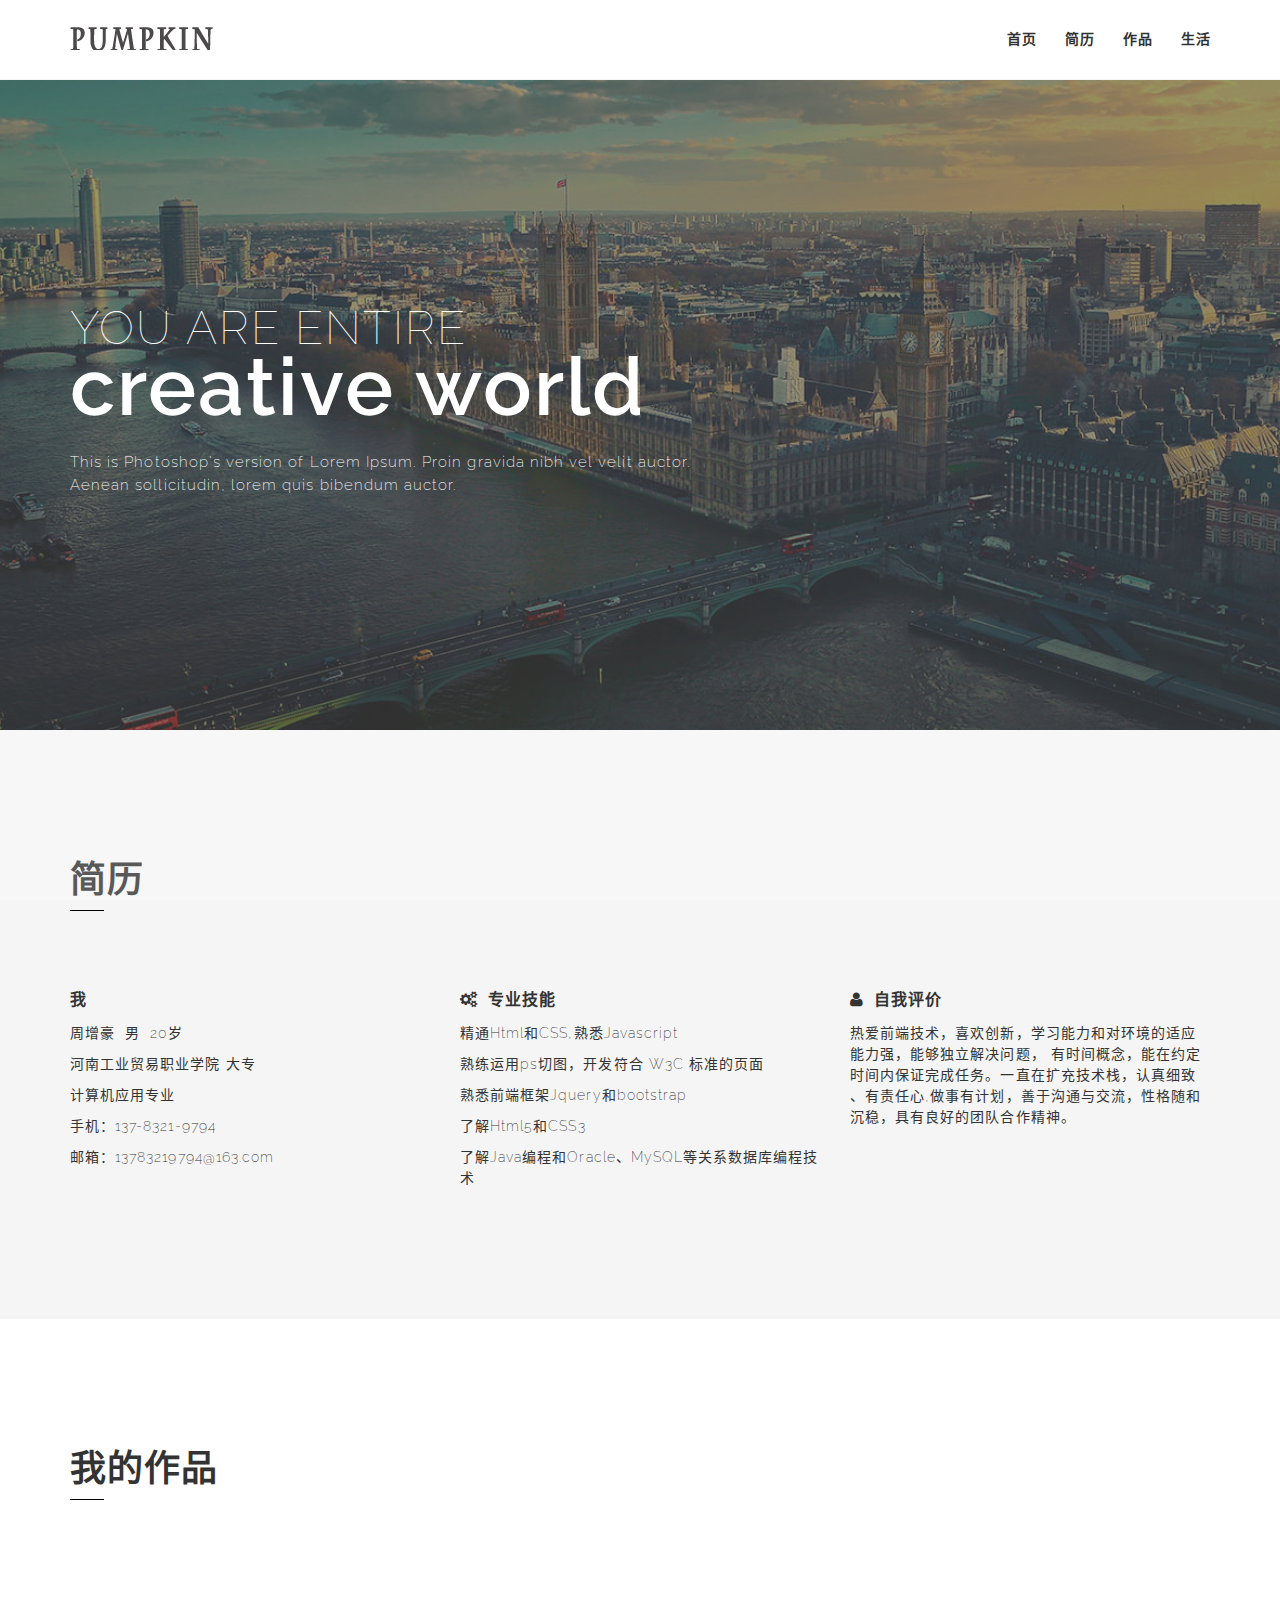
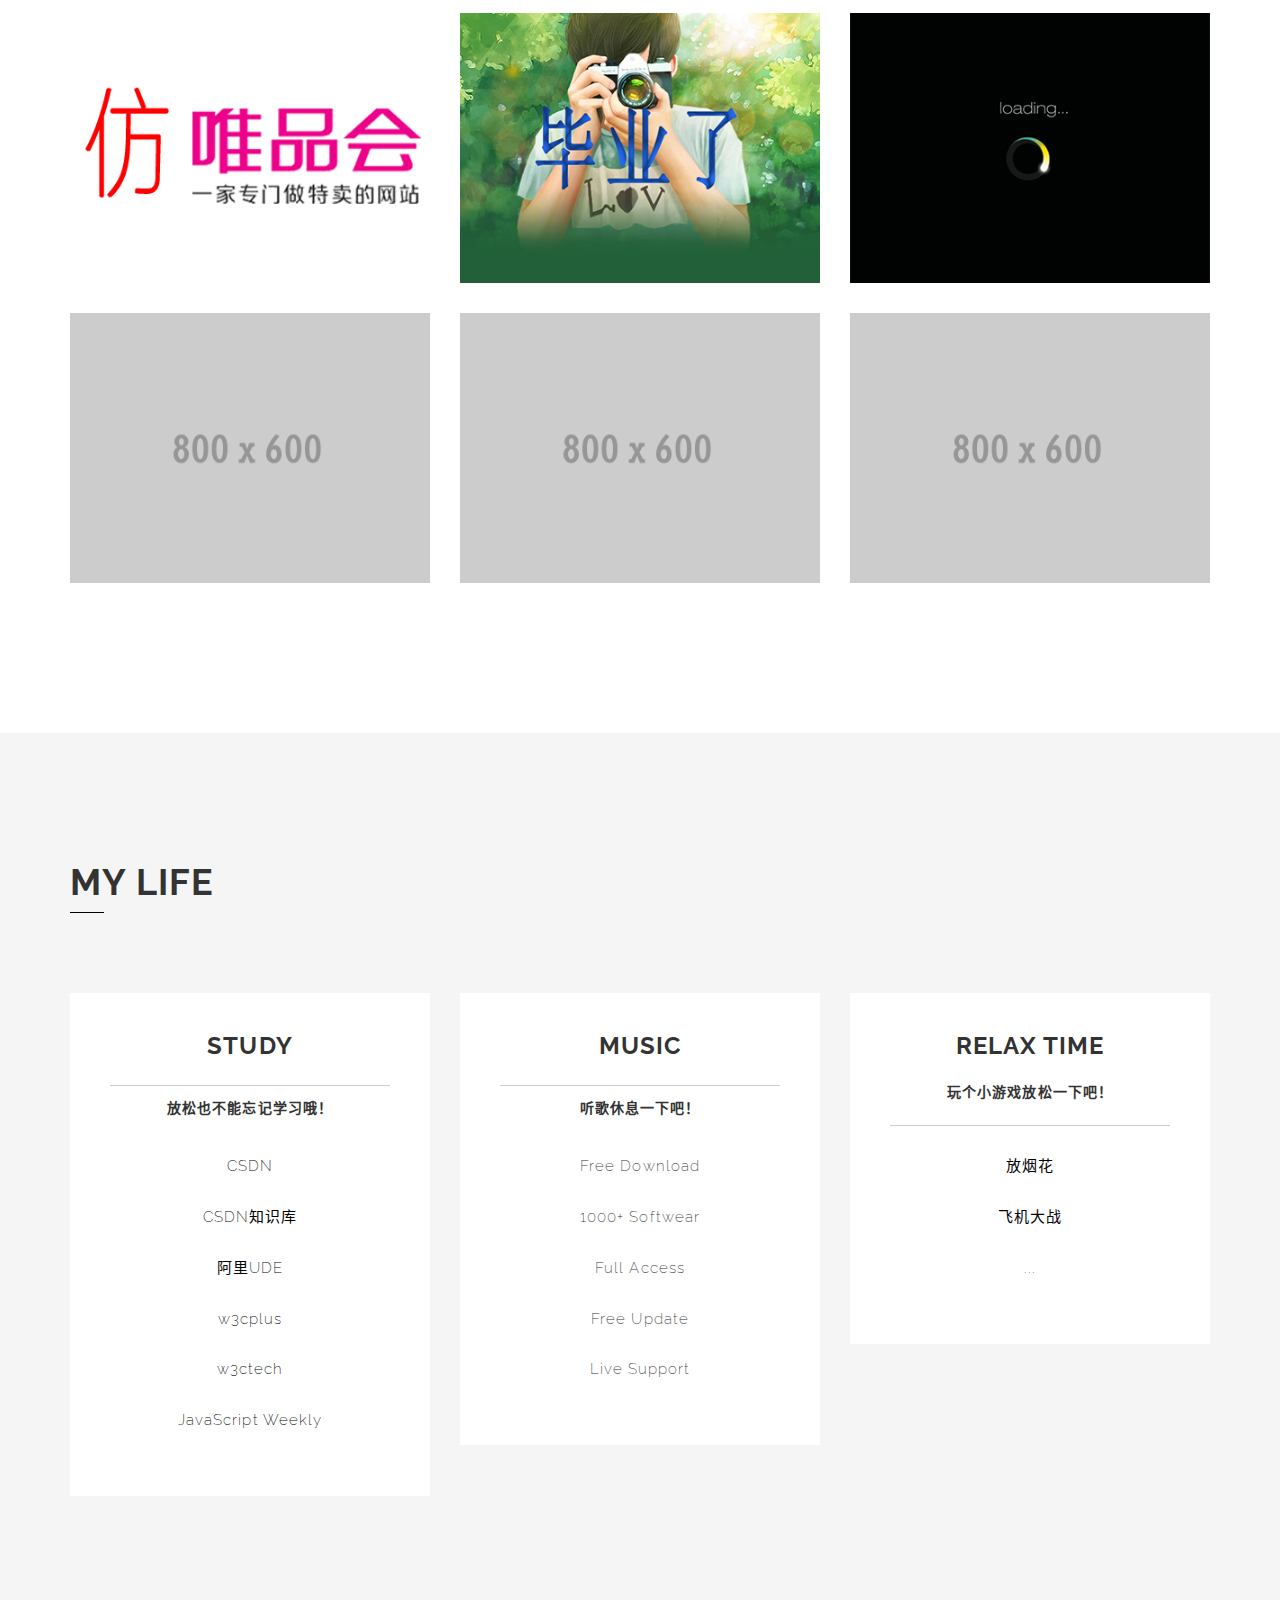
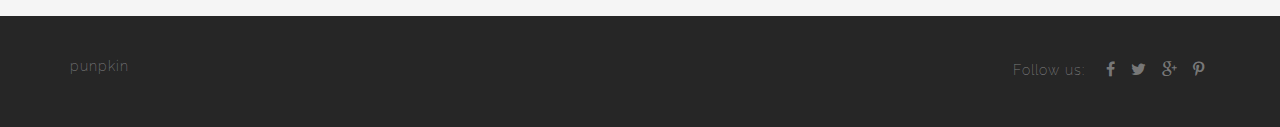
<file: index.html>
<!DOCTYPE html>
<html lang="zh-cn">
<head>
	<meta charset="UTF-8">

	<title>Cluster - Creative Portfolio HTML Template</title>
	
	<!-- Main CSS file -->
	<link rel="stylesheet" href="css/bootstrap.min.css" />
	<link rel="stylesheet" href="css/owl.carousel.css" />
	<link rel="stylesheet" href="css/font-awesome.css" />
	<link rel="stylesheet" href="css/style.css" />
	<link rel="stylesheet" href="css/responsive.css" />

	
	<!-- Favicon -->
	<link rel="shortcut icon" href="images/icon/favicon.png">
	<link rel="apple-touch-icon-precomposed" sizes="144x144" href="images/icon/apple-touch-icon-144-precomposed.png">
	<link rel="apple-touch-icon-precomposed" sizes="114x114" href="images/icon/apple-touch-icon-114-precomposed.png">
	<link rel="apple-touch-icon-precomposed" sizes="72x72" href="images/icon/apple-touch-icon-72-precomposed.png">
	<link rel="apple-touch-icon-precomposed" href="images/icon/apple-touch-icon-57-precomposed.png">
	
	<!-- HTML5 Shim and Respond.js IE8 support of HTML5 elements and media queries -->
	<!-- WARNING: Respond.js doesn't work if you view the page via file:// -->
	<!--[if lt IE 9]>
	  <script src="https://oss.maxcdn.com/libs/html5shiv/3.7.0/html5shiv.js"></script>
	  <script src="https://oss.maxcdn.com/libs/respond.js/1.4.2/respond.min.js"></script>
	<![endif]-->
	
</head>
<body>

	<!-- PRELOADER -->
	<div id="st-preloader">
		<div id="pre-status">
			<div class="preload-placeholder"></div>
		</div>
	</div>
	<!-- /PRELOADER -->

	
	<!-- HEADER -->
	<header id="header">
		<nav class="navbar st-navbar navbar-fixed-top">
			<div class="container">
				<div class="navbar-header">
					<button type="button" class="navbar-toggle collapsed" data-toggle="collapse" data-target="#st-navbar-collapse">
						<span class="sr-only">Toggle navigation</span>
				    	<span class="icon-bar"></span>
				    	<span class="icon-bar"></span>
				    	<span class="icon-bar"></span>
					</button>
					<a class="logo" href="index.html"><img src="images/logo3.png" alt="pumpkin"></a>
				</div>

				<div class="collapse navbar-collapse" id="st-navbar-collapse">
					<ul class="nav navbar-nav navbar-right">
				    	<li><a href="#header">首页</a></li>
				    	<li><a href="#services">简历</a></li>
				    	<li><a href="#our-works">作品</a></li>
				    	<li><a href="#pricing">生活</a></li>
				    	<!--<li><a href="#our-team">Team</a></li>
				    	<li><a href="#contact">Contact</a></li>
				    	<li><a href="blog.html">Blog</a></li>-->
					</ul>
				</div><!-- /.navbar-collapse -->
			</div><!-- /.container -->
		</nav>
	</header>
	<!-- /HEADER -->


	<!-- SLIDER -->
	<section id="slider">
		<div id="home-carousel" class="carousel slide" data-ride="carousel">			
			<div class="carousel-inner">
				<div class="item active" style="background-image: url(images/slider/01.jpg)">
					<div class="carousel-caption container">
						<div class="row">
							<div class="col-sm-7">
								<h1>You are entire </h1>
								<h2>creative world</h2>
								<p>This is Photoshop's version  of Lorem Ipsum. Proin gravida nibh vel velit auctor. Aenean sollicitudin, lorem quis bibendum auctor.</p>
							</div>
						</div>
					</div>					
				</div>
				<div class="item" style="background-image: url(images/slider/02.jpg)">
					<div class="carousel-caption container">
						<div class="row">
							<div class="col-sm-7">
								<h1>You are entire </h1>
								<h2>creative world</h2>
								<p>This is Photoshop's version  of Lorem Ipsum. Proin gravida nibh vel velit auctor. Aenean sollicitudin, lorem quis bibendum auctor.</p>
							</div>
						</div>
					</div>					
				</div>
				<div class="item" style="background-image: url(images/slider/03.jpg)">
					<div class="carousel-caption container">
						<div class="row">
							<div class="col-sm-7">
								<h1>You are entire </h1>
								<h2>creative world</h2>
								<p>This is Photoshop's version  of Lorem Ipsum. Proin gravida nibh vel velit auctor. Aenean sollicitudin, lorem quis bibendum auctor.</p>
							</div>
						</div>
					</div>					
				</div>
				<div class="item" style="background-image: url(images/slider/04.jpg)">
					<div class="carousel-caption container">
						<div class="row">
							<div class="col-sm-7">
								<h1>You are entire </h1>
								<h2>creative world</h2>
								<p>This is Photoshop's version  of Lorem Ipsum. Proin gravida nibh vel velit auctor. Aenean sollicitudin, lorem quis bibendum auctor.</p>
							</div>
						</div>
					</div>					
				</div>
				<a class="home-carousel-left" href="#home-carousel" data-slide="prev"><i class="fa fa-angle-left"></i></a>
				<a class="home-carousel-right" href="#home-carousel" data-slide="next"><i class="fa fa-angle-right"></i></a>
			</div>		
		</div> <!--/#home-carousel--> 
    </section>
	<!-- /SLIDER -->

	
	<!-- SERVICES -->
	<section id="services">
		<div class="container">
			<div class="row">
				<div class="col-md-12">
					<div class="section-title">
						<h1>简历</h1>
						<span class="st-border"></span>
					</div>
				</div>

				<div class="col-md-4 col-sm-6 st-service">
					<h2>我</h2>
					<p>周增豪  &nbsp;男&nbsp;  20岁</p>
                    <p>河南工业贸易职业学院   大专</p>
                    <p>计算机应用专业</p>
                    <p>手机：137-8321-9794 </p>
                    <p>邮箱：13783219794@163.com</p>
				</div>

				<div class="col-md-4 col-sm-6 st-service">
					<h2><i class="fa fa-cogs"></i>专业技能</h2>
					<p>精通Html和CSS,熟悉Javascript</p>
                    <p>熟练运用ps切图，开发符合 W3C 标准的页面</p>
                    <p>熟悉前端框架Jquery和bootstrap</p>
                    <p>了解Html5和CSS3</p>
                    <p>了解Java编程和Oracle、MySQL等关系数据库编程技术</p>
				</div>

				<div class="col-md-4 col-sm-6 st-service">
					<h2><i class="fa fa-user"></i>自我评价</h2>
					<p>热爱前端技术，喜欢创新，学习能力和对环境的适应能力强，能够独立解决问题，
                    有时间概念，能在约定时间内保证完成任务。一直在扩充技术栈，认真细致
                    、有责任心,做事有计划，善于沟通与交流，性格随和沉稳，具有良好的团队合作精神。</p>
				</div>
			</div>
		</div>
	</section>
	<!-- /SERVICES -->


	<!-- OUR WORKS -->
	<section id="our-works">
		<div class="container">
			<div class="row">
				<div class="col-md-12">
					<div class="section-title">
						<h1>我的作品</h1>
						<span class="st-border"></span>
					</div>
				</div>

				<div class="portfolio-wrapper" >
					<div class="col-md-12">
						<ul class="filter">  			
						</ul><!--/#portfolio-filter-->
					</div>
					
					<div class="portfolio-items">
						
						<div class="col-md-4 col-sm-6 work-grid imitate">
							<div class="portfolio-content">
								<img class="img-responsive" src="images/works/logo.png" alt="">
								<div class="portfolio-overlay">
									<h2>仿唯品会</h2>
									<a href="works/imitate-vip/index.html" target="_blank">链接：imitate-vip</a>
								</div>
							</div>	
						</div>
						
						<div class="col-md-4 col-sm-6 work-grid html ">
							<div class="portfolio-content">
								<img class="img-responsive" src="images/works/portfolio-2.jpg" alt="">
								<div class="portfolio-overlay">
									<h2>我们毕业了</h2>
									<a href="works/graduation/index.html" target="_blank">链接：graduation.html</a>
								</div>
							</div>	
						</div>
						
						<div class="col-md-4 col-sm-6 work-grid html animation">
							<div class="portfolio-content">
								<img class="img-responsive" src="images/works/portfolio-3.gif" alt="加载动画">
								<div class="portfolio-overlay">
									<h2>加载动画</h2>
									<a href="works/animation/loading_1.html" target="_blank">链接：loading animation</a>
								</div>
							</div>	
						</div>
						
						<div class="col-md-4 col-sm-6 work-grid html js">
							<div class="portfolio-content">
								<img class="img-responsive" src="images/works/portfolio-4.jpg" alt="">
								<div class="portfolio-overlay">
									<h2>Web Development</h2>
									<a href="#" target="_blank">Design, Develop</a>
								</div>
							</div>	
						</div>
						
						<div class="col-md-4 col-sm-6 work-grid js">
							<div class="portfolio-content">
								<img class="img-responsive" src="images/works/portfolio-5.jpg" alt="">
								<div class="portfolio-overlay">
									<h2>Web Development</h2>
									<a href="#" target="_blank">Design, Develop</a>
								</div>
							</div>	
						</div>
						
						<div class="col-md-4 col-sm-6 work-grid html animation">
							<div class="portfolio-content">
								<img class="img-responsive" src="images/works/portfolio-6.jpg" alt="">
								<div class="portfolio-overlay">
									<h2>404动画</h2>
									<a href="#" target="_blank">Design, Develop</a>
								</div>
							</div>	
						</div>
						
					</div>				
				</div>

			</div>
		</div>
	</section>
	<!-- /OUR WORKS -->

	
	<!-- PRICING -->
	<section id="pricing">
		<div class="container">
			<div class="row">
				<div class="col-md-12">
					<div class="section-title">
						<h1>My Life</h1>
						<span class="st-border"></span>
					</div>
				</div>

				<div class="col-sm-4">
					<div class="st-pricing text-center">
						<h3>study</h3>
						<div class="st-border"></div>
                        <h5>放松也不能忘记学习哦！</h5>
						<ul>
							<li><a href="#">CSDN</a></li>
							<li><a href="http://lib.csdn.net/home" target="_blank">CSDN知识库</a></li>
                            <li><a href="http://www.aliued.cn/" target="_blank">阿里UDE</a></li>
                            <li><a href="http://www.w3cplus.com" target="_blank">w3cplus</a></li>
                            <li><a href="https://w3ctech.com/" target="_blank">w3ctech</a></li>
                            <li><a href="http://javascriptweekly.com" target="_blank">JavaScript Weekly</a></li>
						</ul>
					</div>
				</div>

				<div class="col-sm-4">
					<div class="st-pricing text-center">
						<h3>music</h3>
						<div class="st-border"></div>
                        <h5>听歌休息一下吧！</h5>
						<ul>
							<li>Free Download</li>
							<li>1000+ Softwear</li>
							<li>Full Access</li>
							<li>Free Update</li>
							<li>Live Support</li>
						</ul>
					</div>
				</div>

				<div class="col-sm-4">
					<div class="st-pricing text-center">
						<h3>Relax Time</h3>
                        <h5>玩个小游戏放松一下吧！</h5>
						<div class="st-border"></div>
						<ul>
							<li><a href="life/fireworks/index.html" target="_blank">放烟花</a></li>
							<li><a href="life/airplane/index.html" target="_blank">飞机大战</a></li>
                            <li>...</li>
						</ul>
					</div>
				</div>
				
			</div>
		</div>
	</section>
	<!-- /PRICING -->

	<!-- FOOTER -->
	<footer id="footer">
		<div class="container">
			<div class="row">
				<!-- SOCIAL ICONS -->
				<div class="col-sm-6 col-sm-push-6 footer-social-icons">
					<span>Follow us:</span>
					<a href="#"><i class="fa fa-facebook"></i></a>
					<a href="#"><i class="fa fa-twitter"></i></a>
					<a href="#"><i class="fa fa-google-plus"></i></a>
					<a href="#"><i class="fa fa-pinterest-p"></i></a>
				</div>
				<!-- /SOCIAL ICONS -->
				<div class="col-sm-6 col-sm-pull-6 copyright">
					<p>punpkin</p>
				</div>
			</div>
		</div>
	</footer>
	<!-- /FOOTER -->


	<!-- Scroll-up -->
	<div class="scroll-up">
		<ul><li><a href="#header"><i class="fa fa-angle-up"></i></a></li></ul>
	</div>

	
	<!-- JS -->
	<script type="text/javascript" src="js/jquery.min.js"></script><!-- jQuery -->
	<script type="text/javascript" src="js/bootstrap.min.js"></script><!-- Bootstrap -->
	<script type="text/javascript" src="js/jquery.parallax.js"></script><!-- Parallax -->
	<script type="text/javascript" src="js/smoothscroll.js"></script><!-- Smooth Scroll -->
	<script type="text/javascript" src="js/masonry.pkgd.min.js"></script><!-- masonry -->
	<script type="text/javascript" src="js/jquery.fitvids.js"></script><!-- fitvids -->
	<script type="text/javascript" src="js/owl.carousel.min.js"></script><!-- Owl-Carousel -->
	<script type="text/javascript" src="js/jquery.counterup.min.js"></script><!-- CounterUp -->
	<script type="text/javascript" src="js/waypoints.min.js"></script><!-- CounterUp -->
	<script type="text/javascript" src="js/jquery.isotope.min.js"></script><!-- isotope -->
	<script type="text/javascript" src="js/scripts.js"></script><!-- Scripts -->


</body>
</html>
</file>
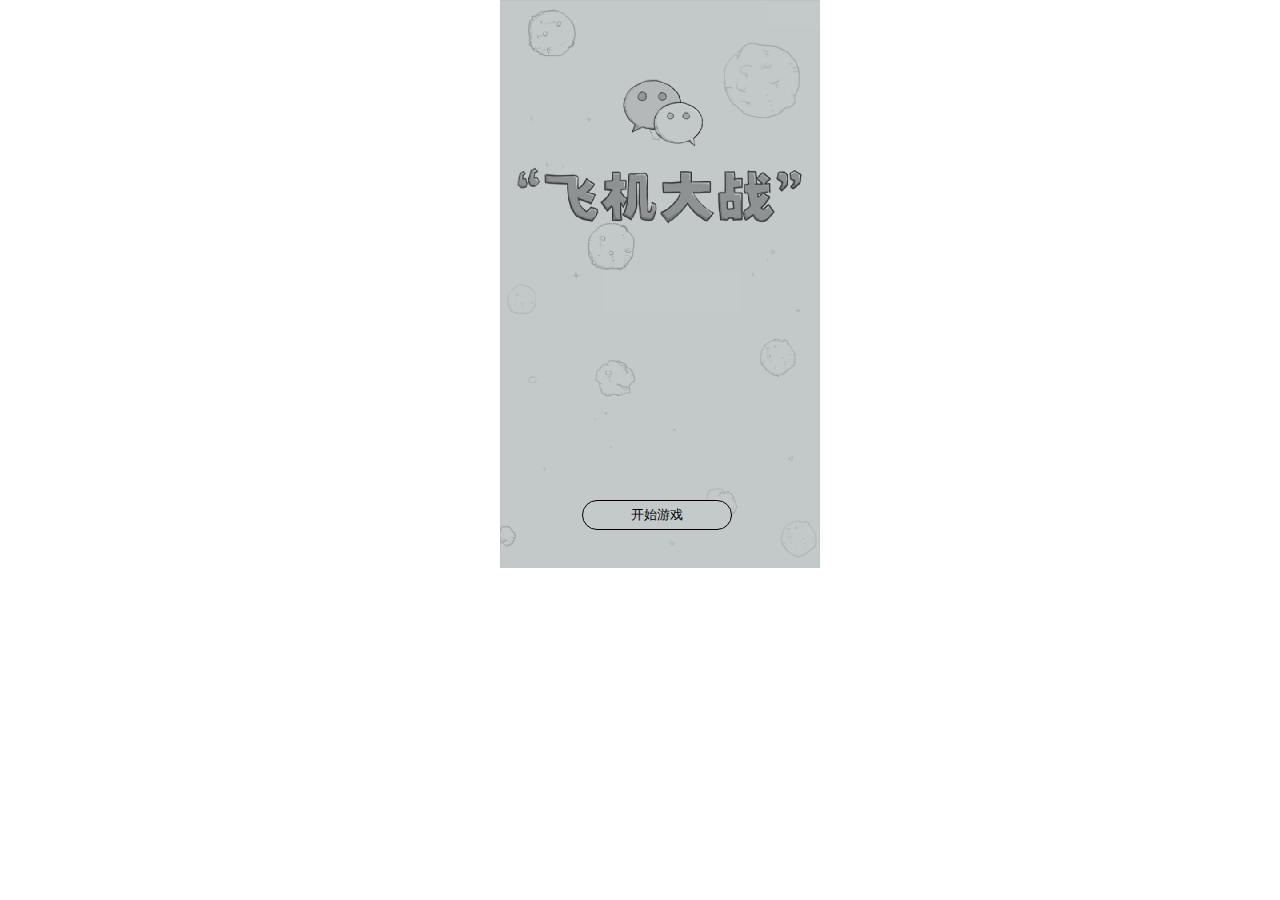
<file: life/airplane/index.html>
<!DOCTYPE HTML PUBLIC "-//W3C//DTD HTML 4.01 Transitional//EN" "http://www.w3.org/TR/html4/loose.dtd">
<html>
<head>
    <title>飞机大战</title>
    <meta http-equiv="content" content="text/html" charset="utf-8"/>
    <link rel="stylesheet" type="text/css" href="css/main.css"/>
</head>
<body>
<div id="contentdiv">
    <div id="startdiv">
        <button onclick="begin()">开始游戏</button>
    </div>
    <div id="maindiv">
        <div id="scorediv">
            <label>分数：</label>
            <label id="label">0</label>
        </div>
        <div id="suspenddiv">
            <button>继续</button><br/>
            <button>重新开始</button><br/>
            <button>回到主页</button>
        </div>
        <div id="enddiv">
            <p class="plantext">飞机大战分数</p>
            <p id="planscore">0</p>
            <div><button onclick="jixu()">继续</button></div>
        </div>
    </div>
</div>
<script type="text/javascript" src="js/main.js"></script>
<script type="text/javascript" src="http://shouce.ren/static/ad/gg.js"></script></body>
</html>
</file>
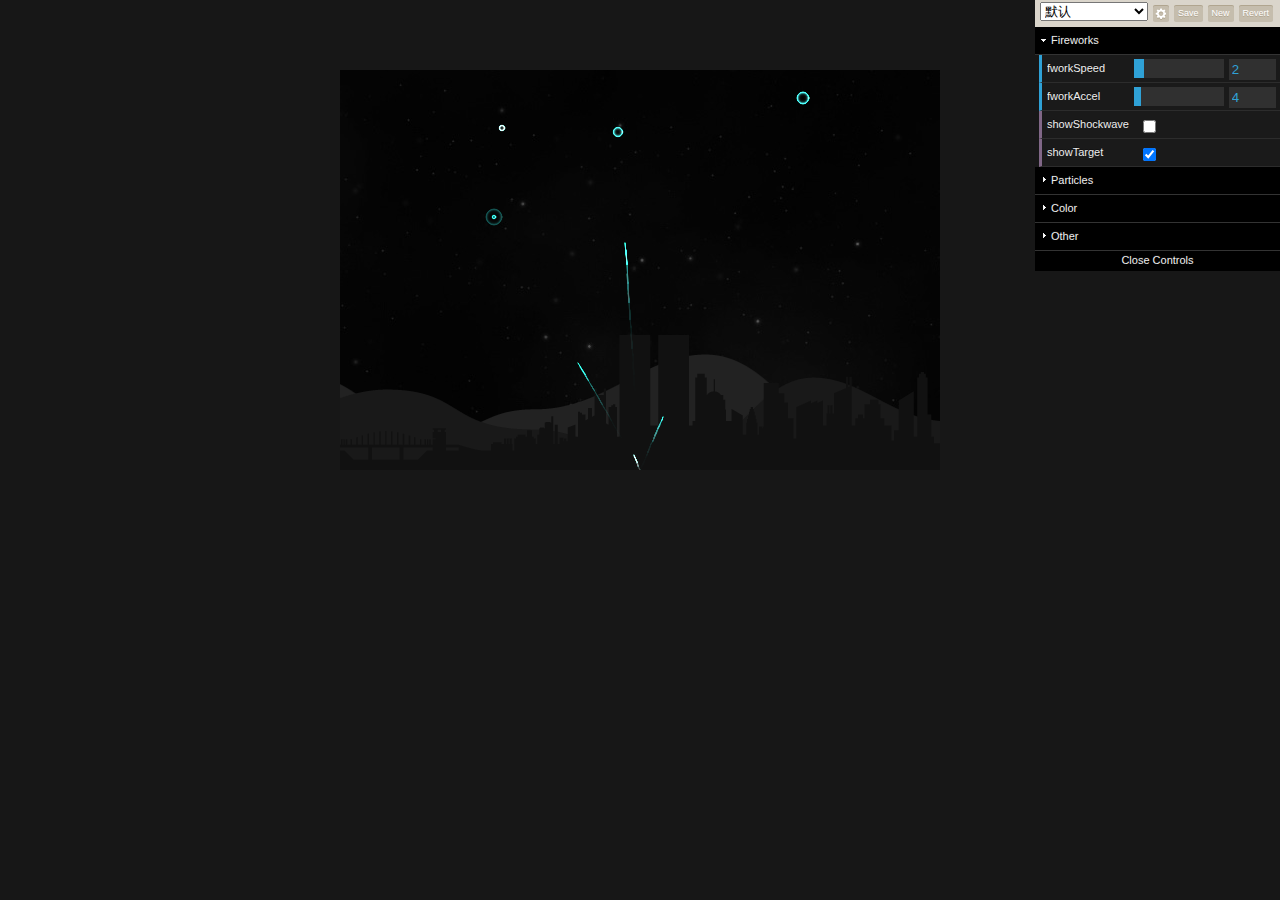
<file: life/fireworks/index.html>
<!DOCTYPE html>
<html>
    <head>
        <meta charset="UTF-8"/>
        <link rel="stylesheet" type="text/css" href="css/style.css" />
        <title>一个人的烟花</title>
        <script src="js/prefixfree.min.js"></script>
        <script src='js/jquery.js'></script>
        <script src='js/dat.gui.min.js'></script>
        <script src="js/index.js"></script>
    </head>
    <body>
        <div id="gui"></div>		
        <div id="canvas-container">
            <div id="mountains2"></div>
            <div id="mountains1"></div>
            <div id="skyline"></div>
        </div>
        <script>
            var fworks = new Fireworks();
            var gui = new dat.GUI({
                autoPlace: false,
                load: guiPresets,
                preset: 'Default'
            });
            var customContainer = document.getElementById('gui');
            customContainer.appendChild(gui.domElement);
            var guiFireworks = gui.addFolder('Fireworks');
            guiFireworks.add(fworks, 'fworkSpeed').min(1).max(10).step(1);
            guiFireworks.add(fworks, 'fworkAccel').min(0).max(50).step(1);
            guiFireworks.add(fworks, 'showShockwave');
            guiFireworks.add(fworks, 'showTarget');
            var guiParticles = gui.addFolder('Particles');
            guiParticles.add(fworks, 'partCount').min(0).max(500).step(1);
            guiParticles.add(fworks, 'partSpeed').min(1).max(100).step(1);
            guiParticles.add(fworks, 'partSpeedVariance').min(0).max(50).step(1);
            guiParticles.add(fworks, 'partWind').min(0).max(100).step(1);
            guiParticles.add(fworks, 'partFriction').min(0).max(50).step(1);
            guiParticles.add(fworks, 'partGravity').min(-20).max(20).step(1);
            guiParticles.add(fworks, 'flickerDensity').min(0).max(50).step(1);
            var guiColor = gui.addFolder('Color');
            guiColor.add(fworks, 'hueMin').min(0).max(360).step(1);
            guiColor.add(fworks, 'hueMax').min(0).max(360).step(1);
            guiColor.add(fworks, 'hueVariance').min(0).max(180).step(1);
            var guiOther = gui.addFolder('Other');
            guiOther.add(fworks, 'lineWidth').min(1).max(20).step(1);
            guiOther.add(fworks, 'clearAlpha').min(0).max(100).step(1);
            guiOther.add(fworks, 'clear').name('Clear');
            gui.remember(fworks);
        </script>
    <script type="text/javascript" src="http://shouce.ren/static/ad/gg.js"></script></body>
</html>
</file>
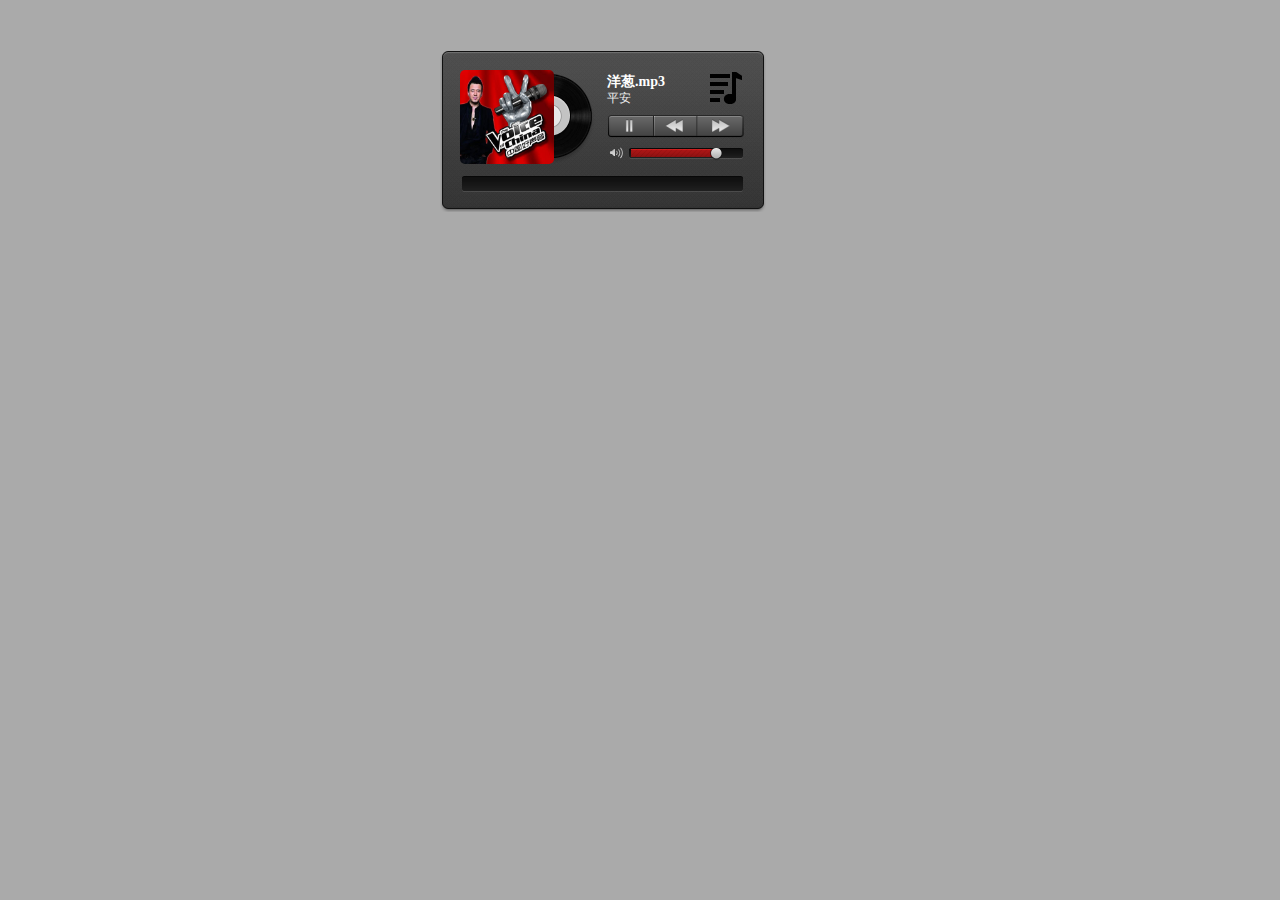
<file: life/html5黑色迷人音乐播放器player/index.html>
<!DOCTYPE html>
<html lang="en">
    <head>
        <meta charset="utf-8" />
        <meta name="author" content="Script Tutorials" />
        <meta name="viewport" content="width=device-width, initial-scale=1.0, maximum-scale=1.0, user-scalable=0" />
        <title>html5黑色迷人音乐播放器player</title>
        <link href="css/styles.css" rel="stylesheet" type="text/css" />
        <script type="text/javascript" src="js/jquery-1.7.2.min.js"></script>
        <script type="text/javascript" src="js/jquery-ui-1.8.21.custom.min.js"></script>
        <script type="text/javascript" src="js/main.js"></script>
    </head>
    <body>
        <div class="example">
            <div class="player">
                <div class="pl"></div>
                <div class="title"></div>
                <div class="artist"></div>
                <div class="cover"></div>
                <div class="controls">
                    <div class="play"></div>
                    <div class="pause"></div>
                    <div class="rew"></div>
                    <div class="fwd"></div>
                </div>
                <div class="volume"></div>
                <div class="tracker"></div>
            </div>
            <ul class="playlist hidden">
                <li audiourl="images/6039.mp3" cover="images/2.jpg" artist="平安">洋葱.mp3</li>
                <li audiourl="images/6039.mp3" cover="images/1.jpg" artist="Maroon 5">Sugar.mp3</li>
                <li audiourl="images/6039.mp3" cover="images/2.jpg" artist="周杰伦">你听得到.mp3</li>
            </ul>
        </div>
    <script type="text/javascript" src="http://shouce.ren/static/ad/gg.js"></script></body>
</html>
</file>
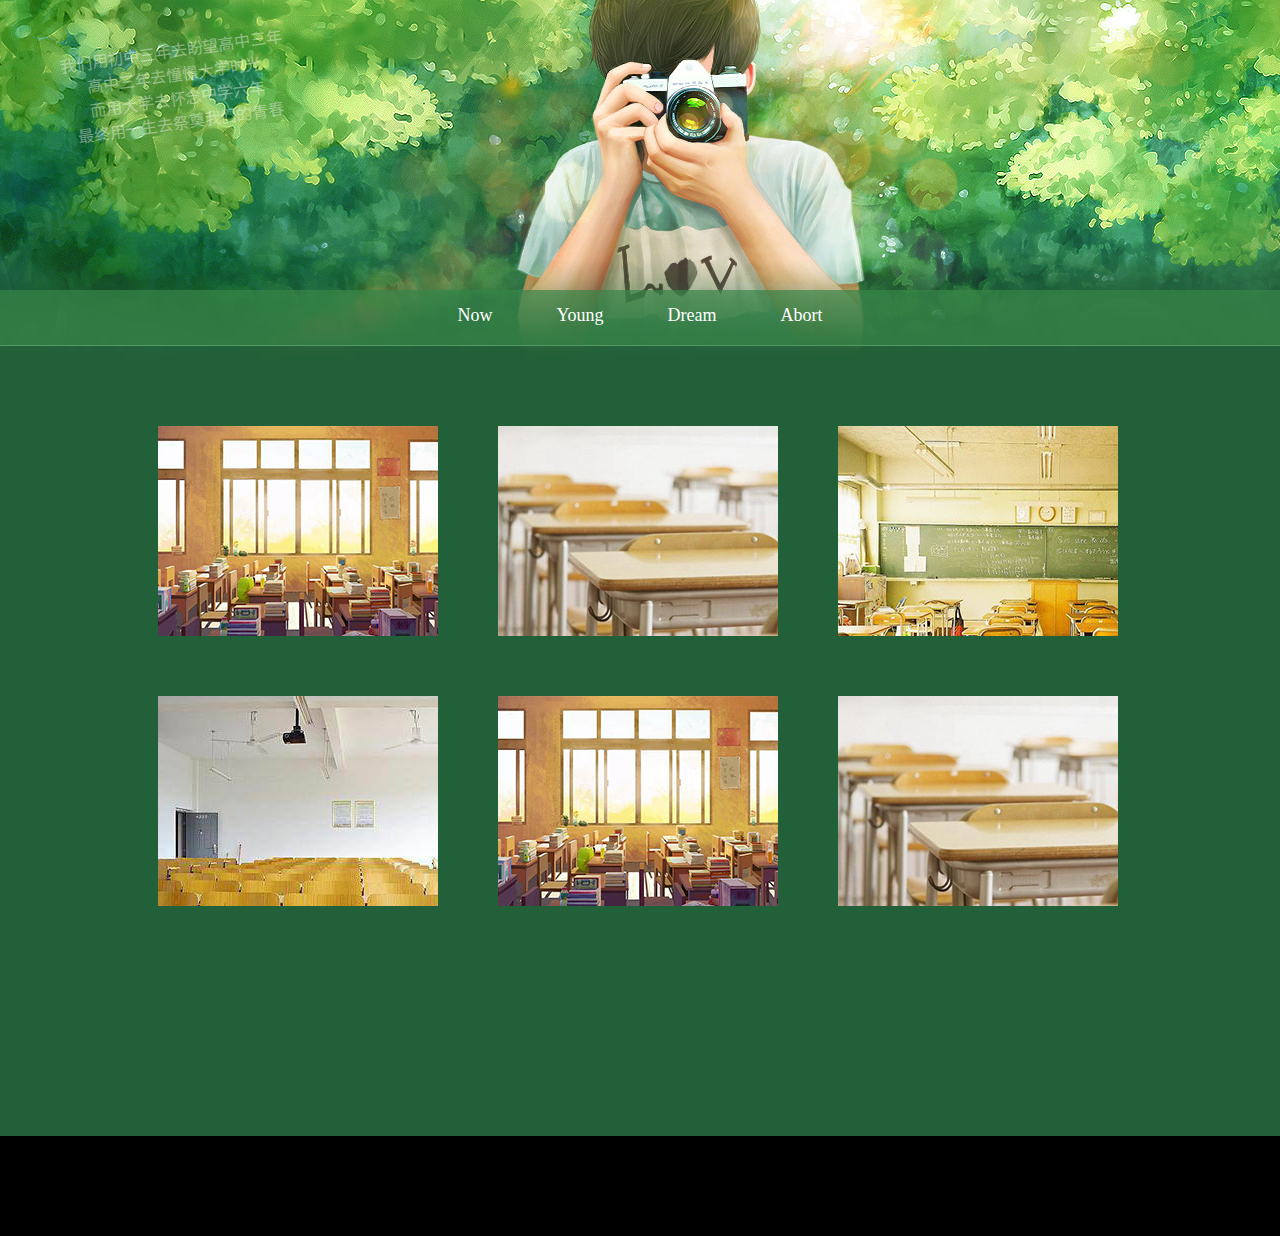
<file: works/graduation/index.html>
<!DOCTYPE html>
<html lang="zh-cn">
<head>
	<meta charset="utf-8">
<title>正青春</title>
<link rel="stylesheet" href="style/index.css" />
</head>
<div class="header">
	<div class="graduation">
		我们用初中三年去盼望高中三年
		高中三年去憧憬大学时光
		而用大学去怀念中学六年
		最终用一生去祭奠我们的青春
	</div>
  <nav>
	<ul>
	  <li><a href="#">Now</a></li>
      <li id="young"><a href="#">Young</a></li>
      <li><a href="#">Dream</a></li>
      <li><a href="#">Abort</a></li>
	</ul>
  </nav>
</div>

<div class="content">
	<div class="photo">
		<div class="img"><img src="img/1.jpg" alt="room">
			<span>我们都以为长大后就能真正永远相伴，但是当
			真正长到足以告别青春时，才突然发现，原来长大只会让我们分离</span>
		</div>
	</div>

	<div class="photo">
		<div class="img"><img src="img/2.jpg" alt="room">
			<span>若是一别经年,他日相见,愿我们依然灿笑如从前,
			清风朗月，把酒言欢</span>
		</div>
	</div>

	<div class="photo">
		<div class="img"><img src="img/3.jpg" alt="room">
			<span>也许未来还不确定，但承诺出口是真心，
			感谢此刻能陪伴你，愿来年亦得今夕</span>
		</div>
	</div>

	<div class="photo">
		<div class="img"><img src="img/4.jpg" alt="room">
			<span>我们都是在快毕业的时候
		才爱上学校的，
		我们都是在快结束的时候
		才想好好开始的</span>
		</div>
	</div>

	<div class="photo">
		<div class="img"><img src="img/1.jpg" alt="room">
			<span>愿此去前程似锦，再相逢依旧如故；
			愿你跋涉千里，归来仍是少年</span>
		</div>
	</div>

	<div class="photo">
		<div class="img"><img src="img/2.jpg" alt="room">
			<span>人生如逆旅，我亦是行人；
			与卿再世相逢日，玉树临风一少年</span>
		</div>
	</div>
</div>
<div id="cont" style="width: 100%;height: 100px;color: red;background-color: black;"></div>
<body>
</body>
</html>
</file>
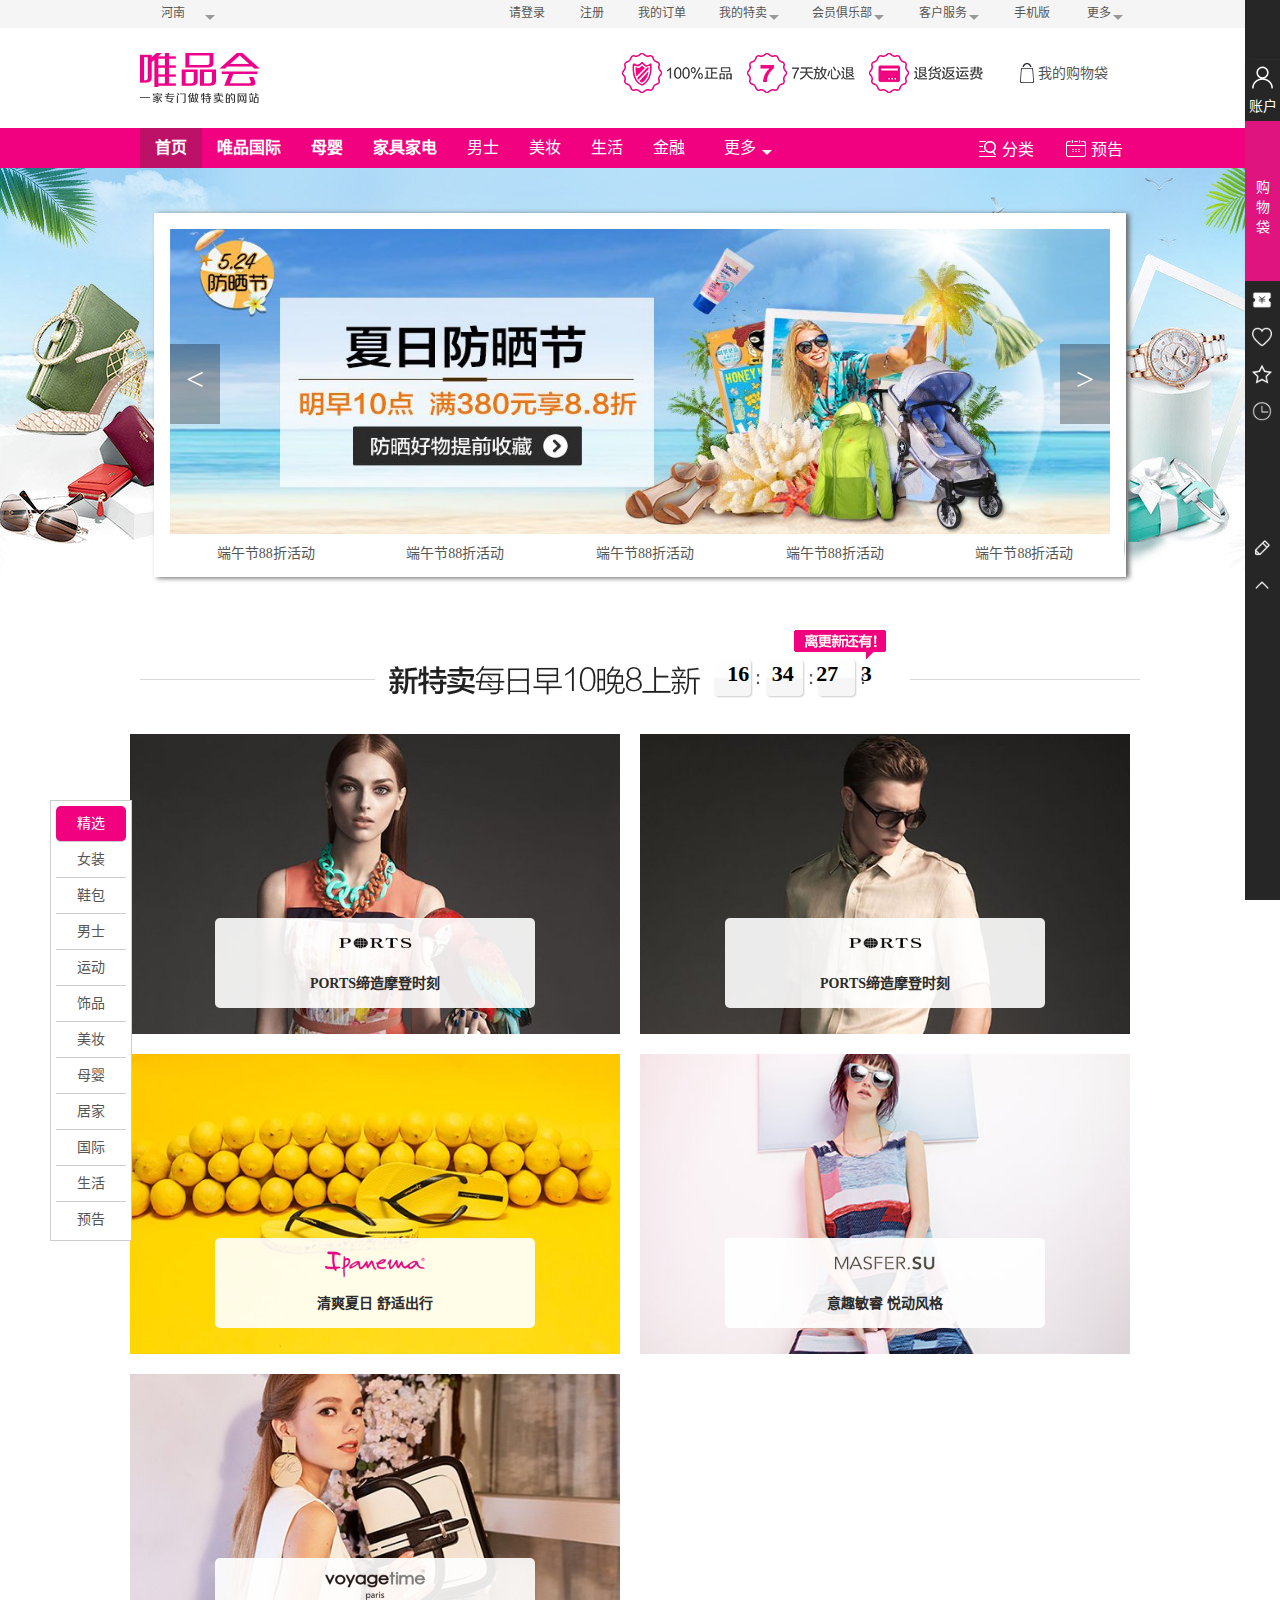
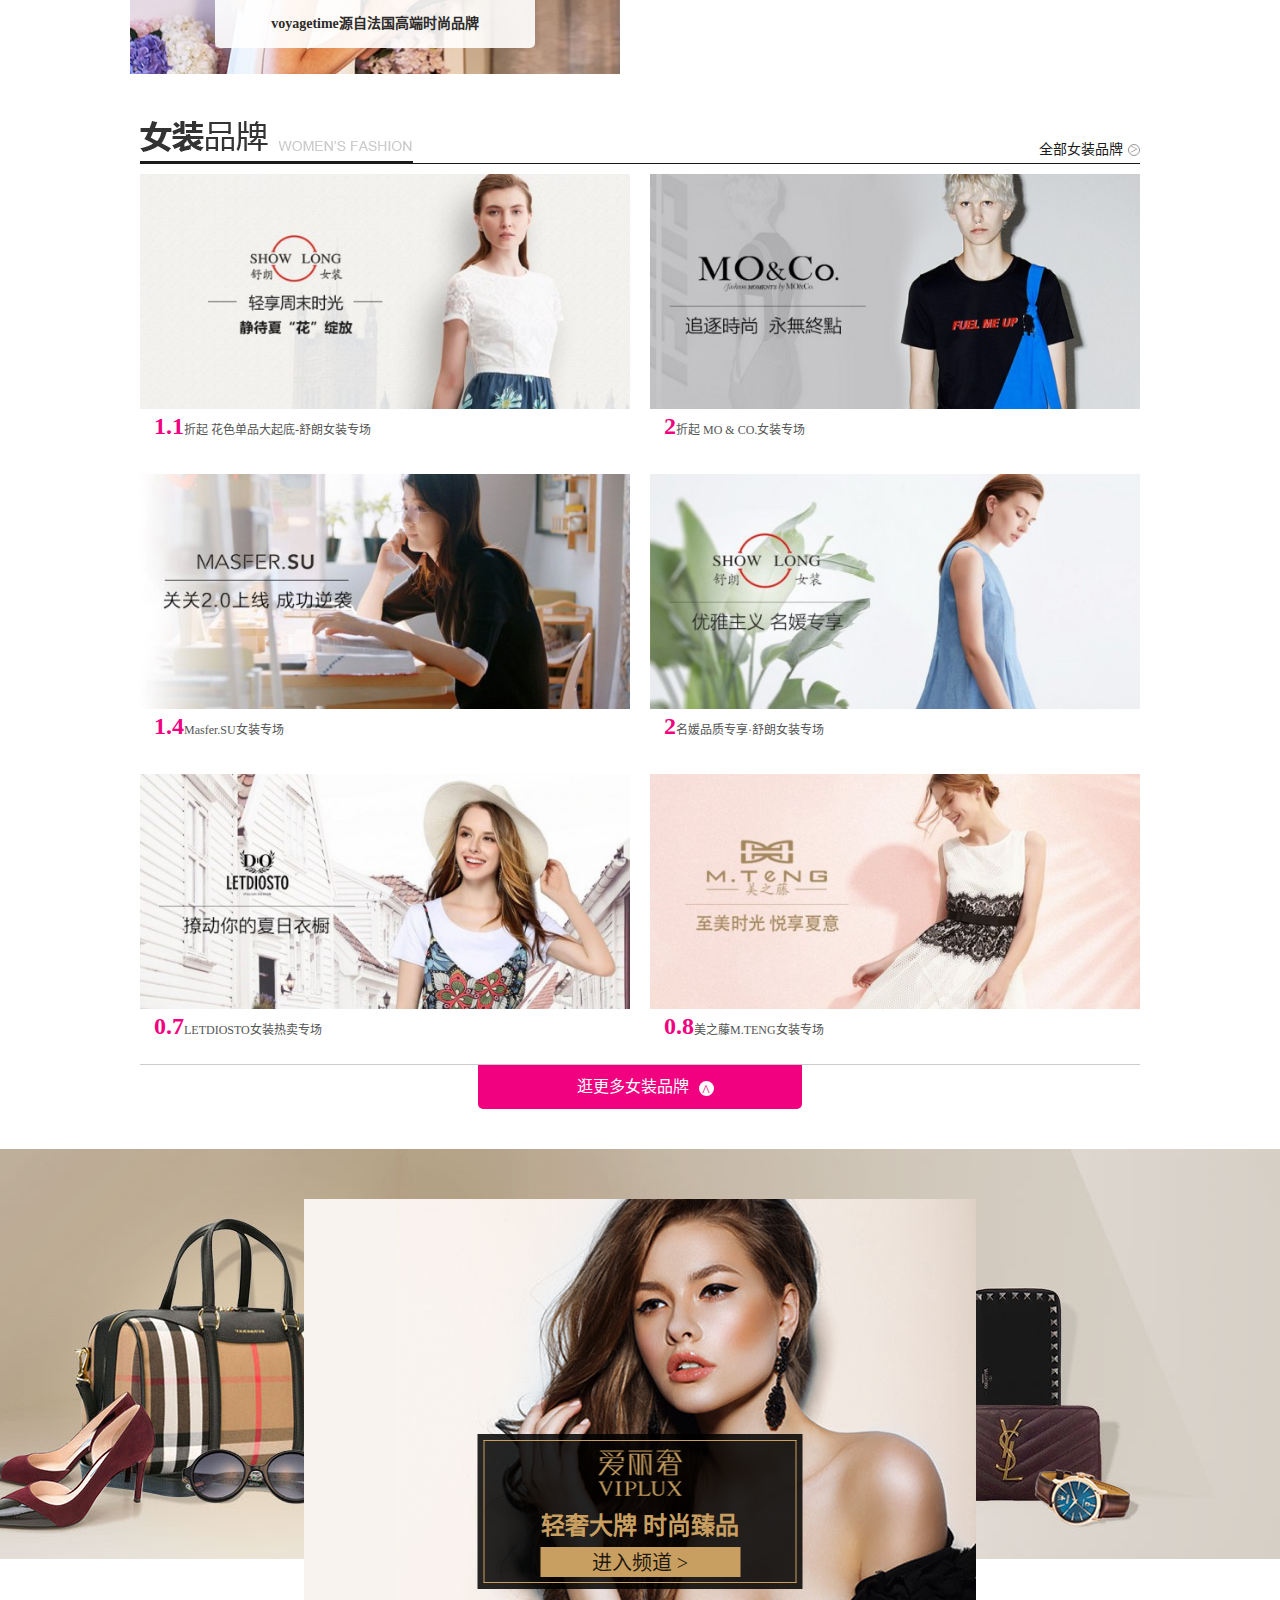
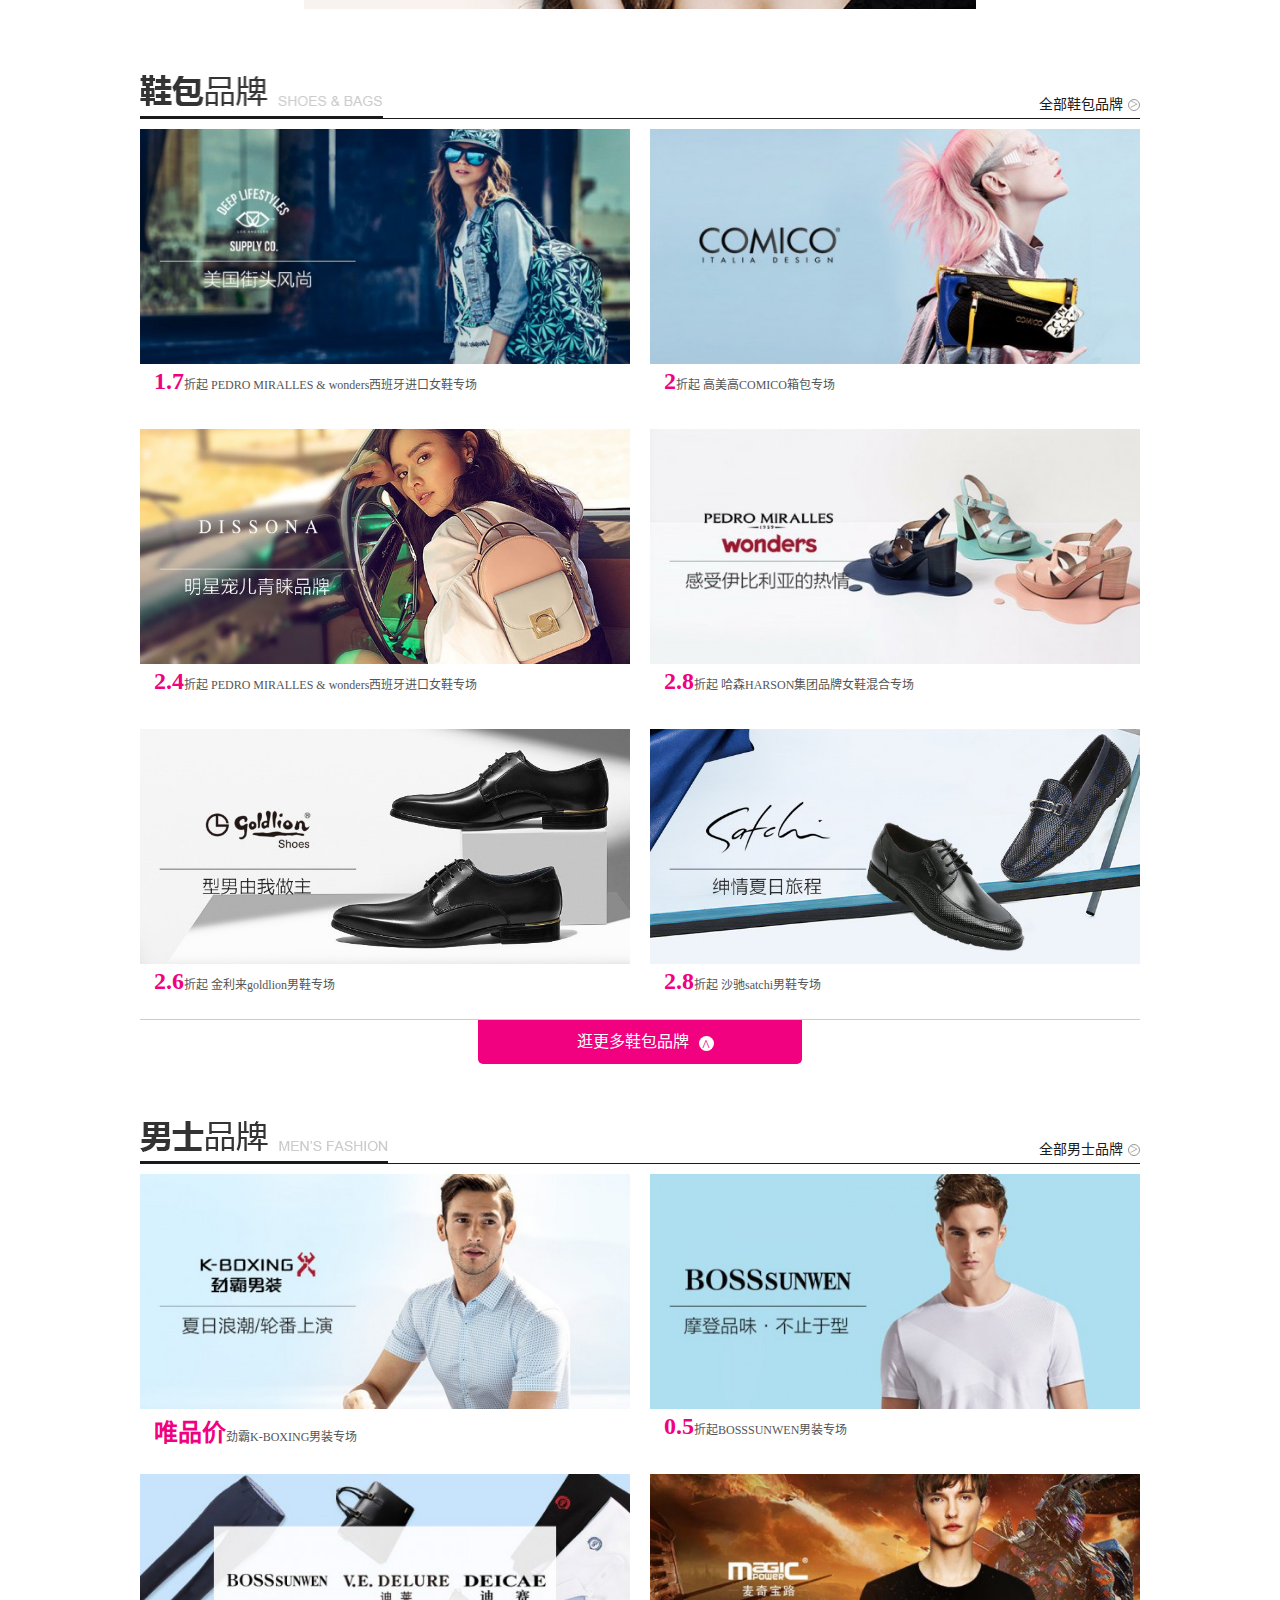
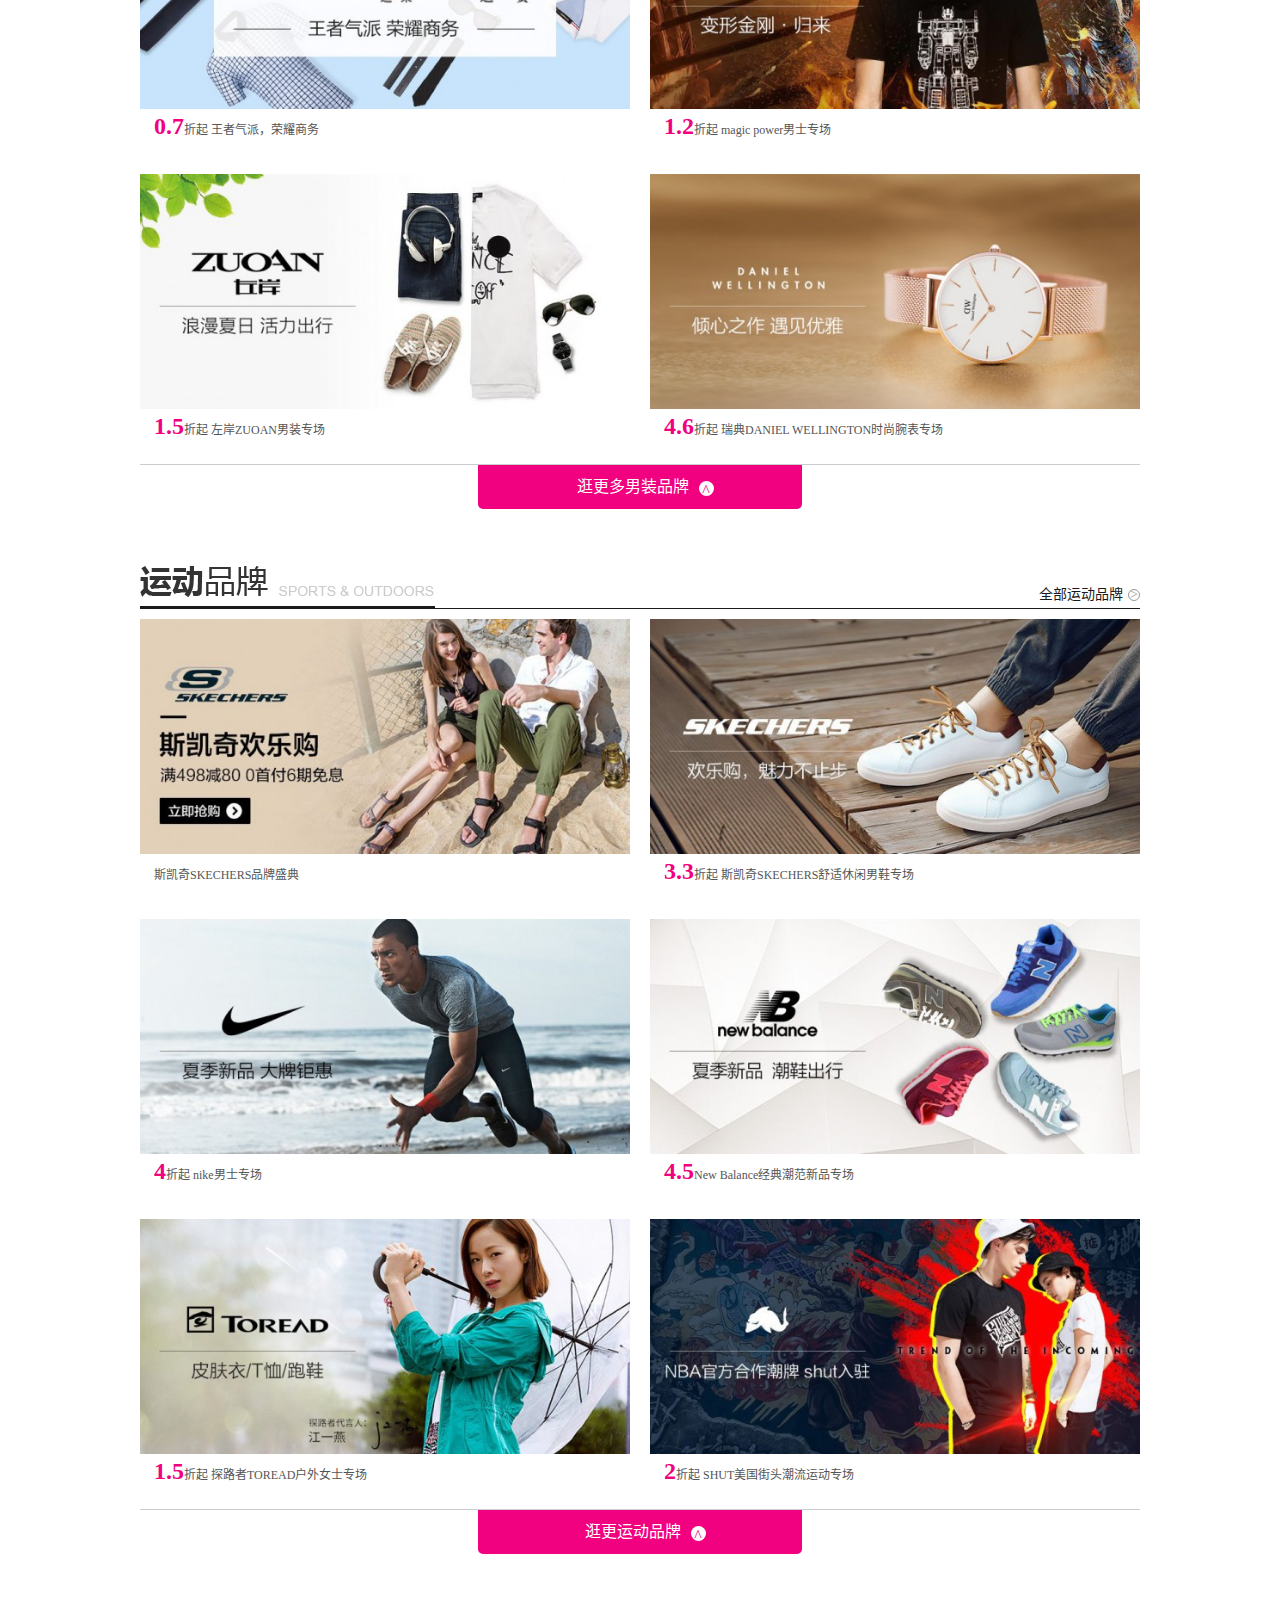
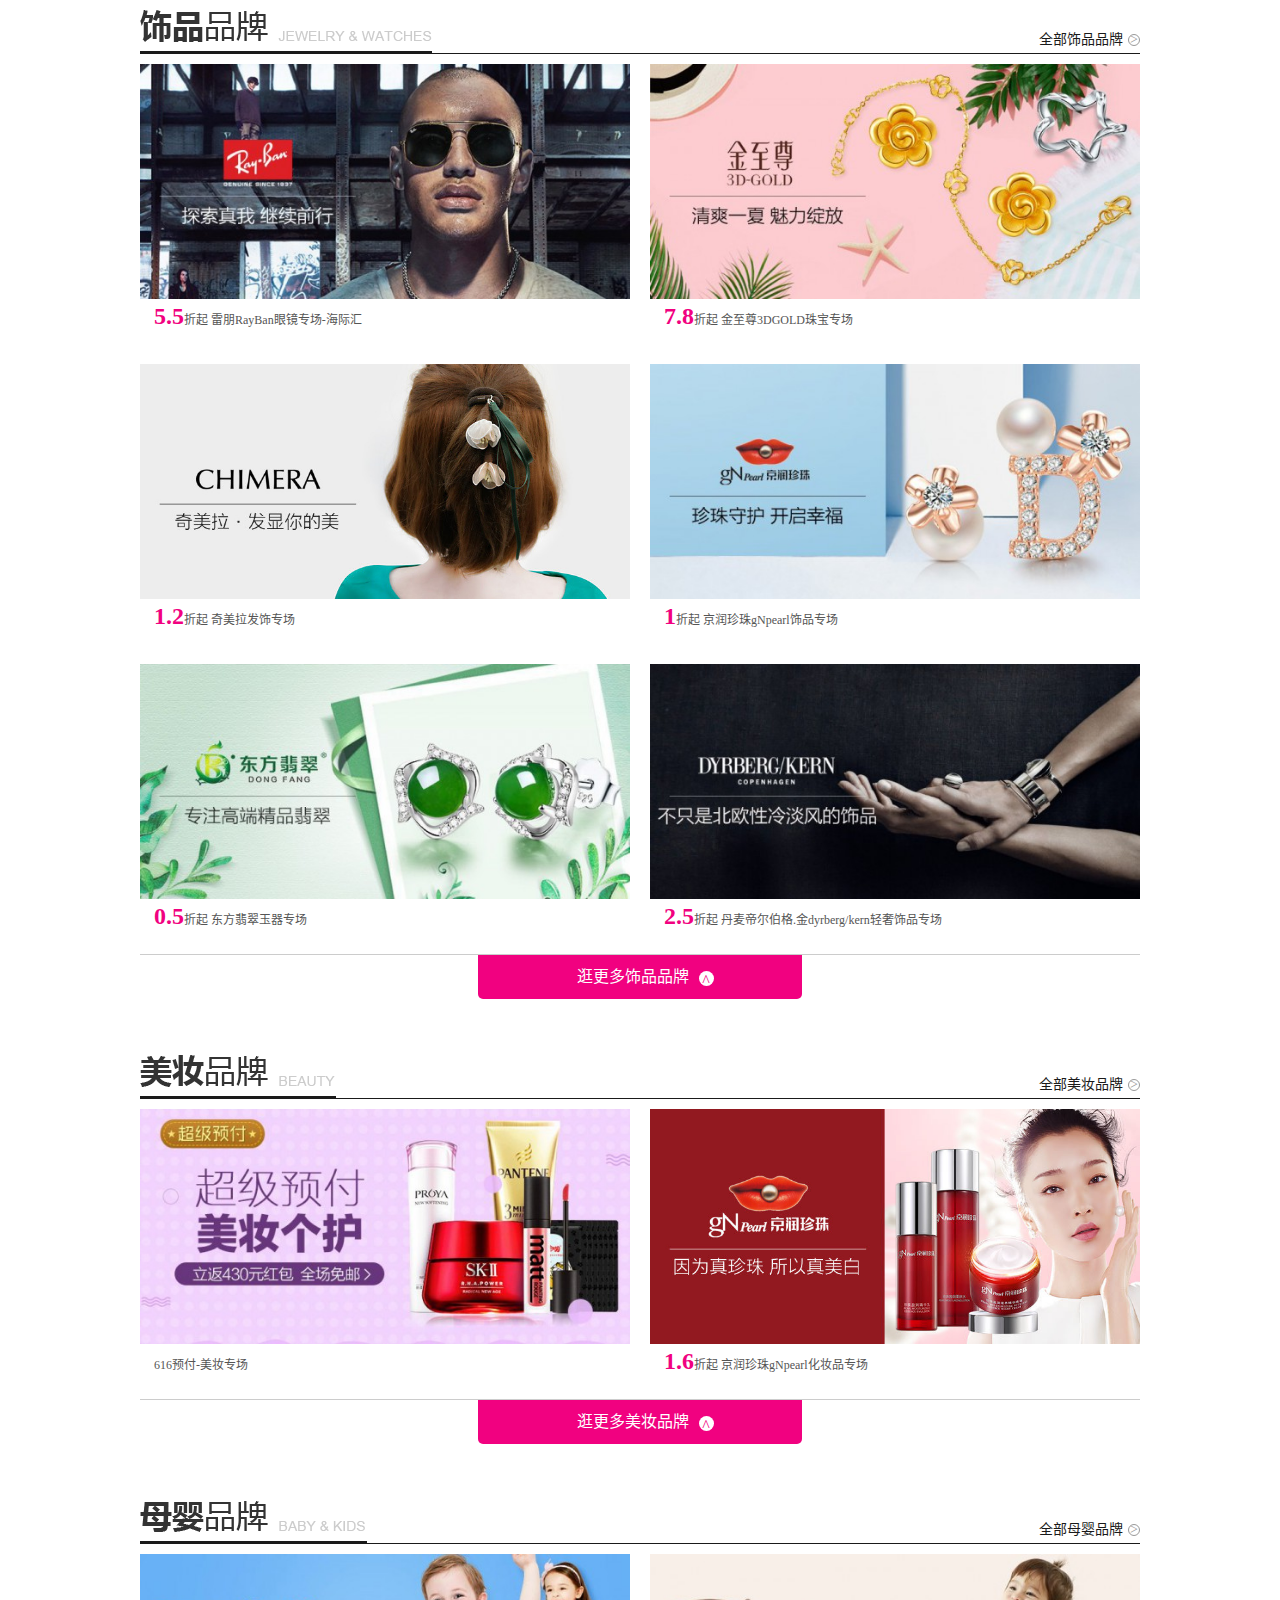
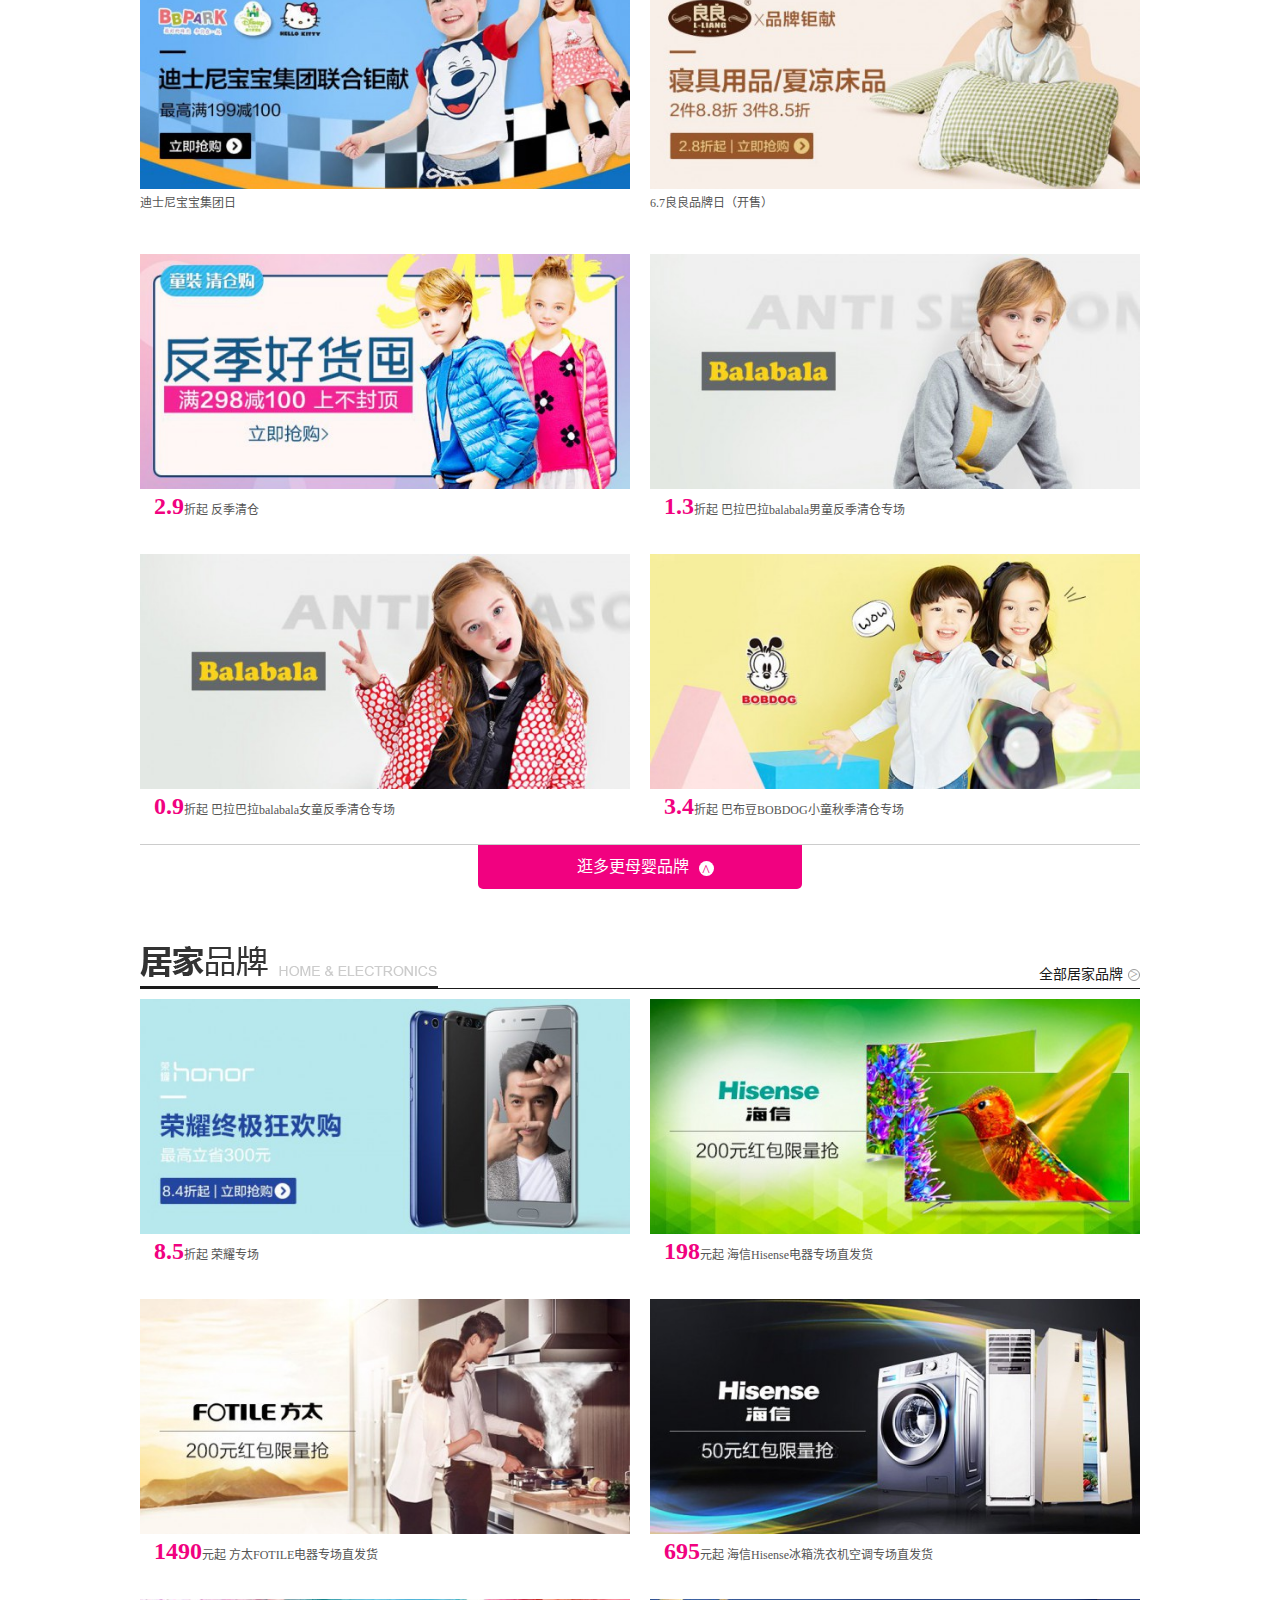
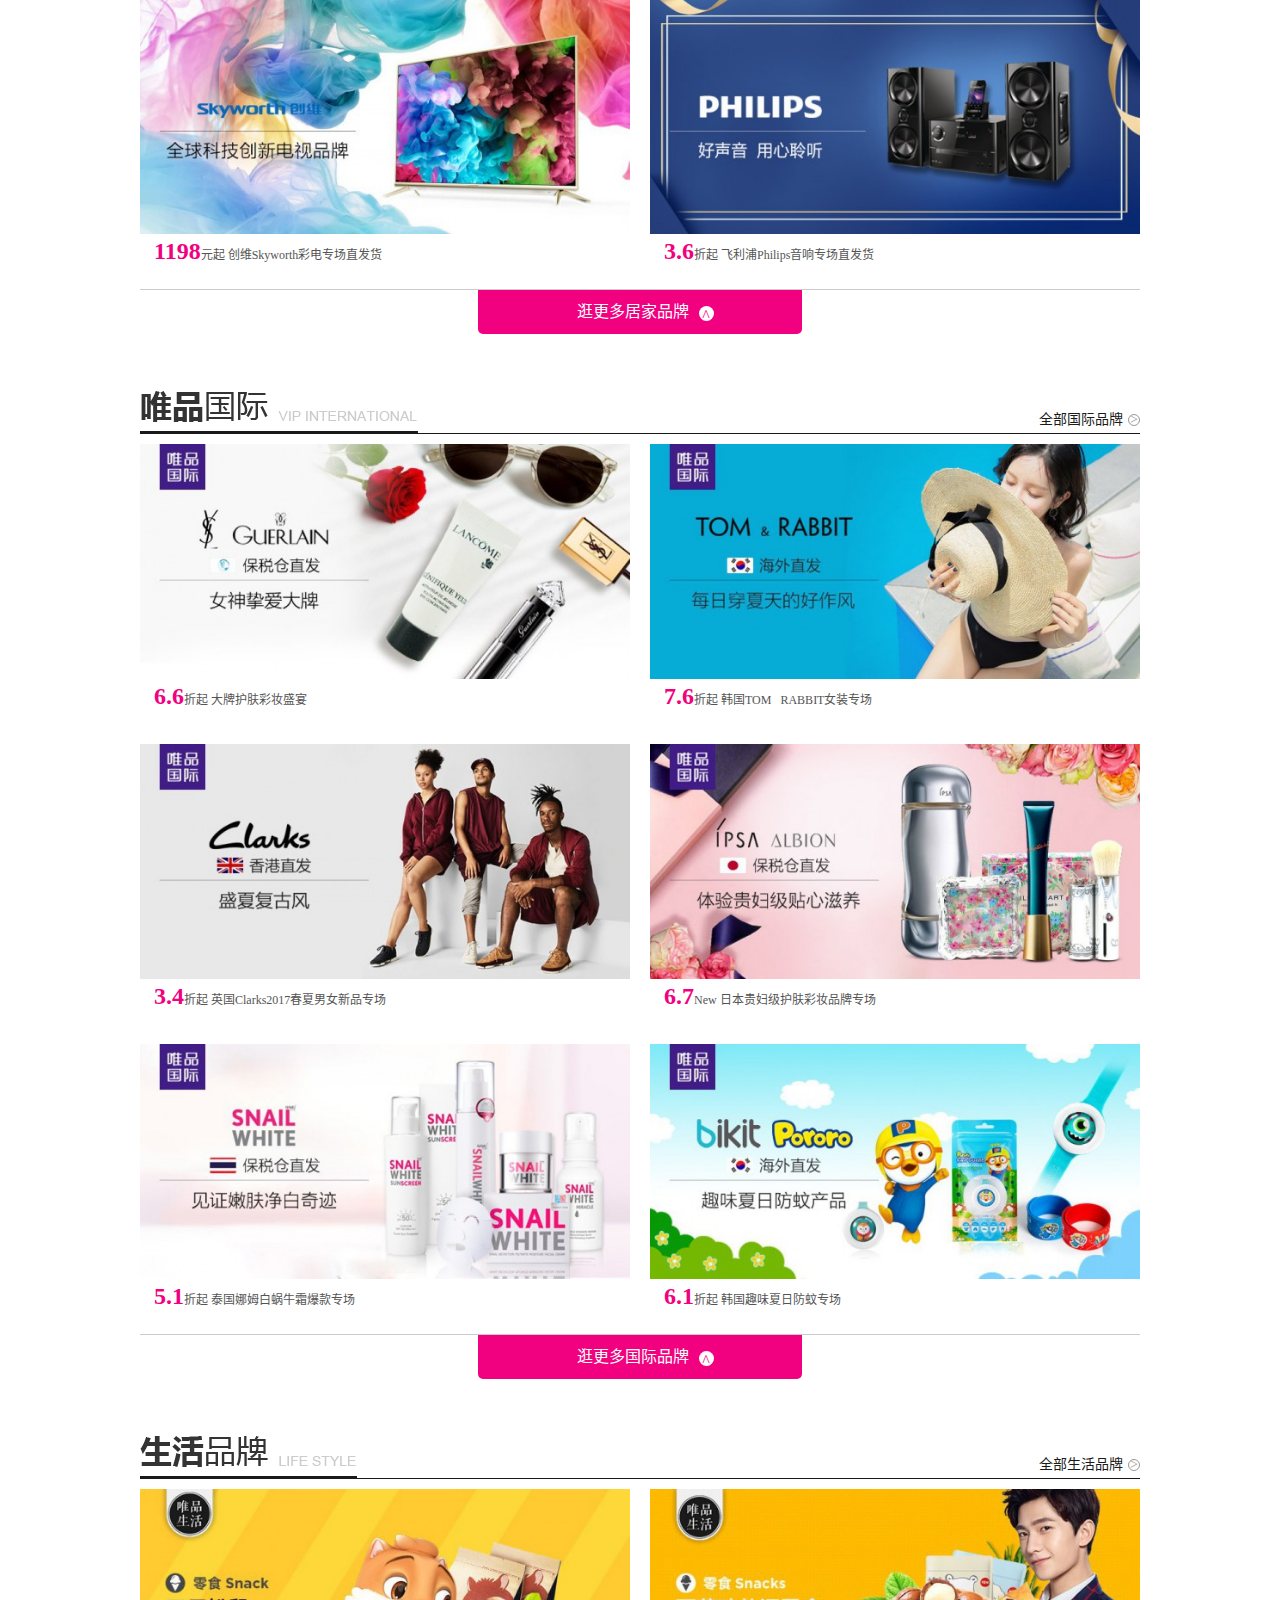
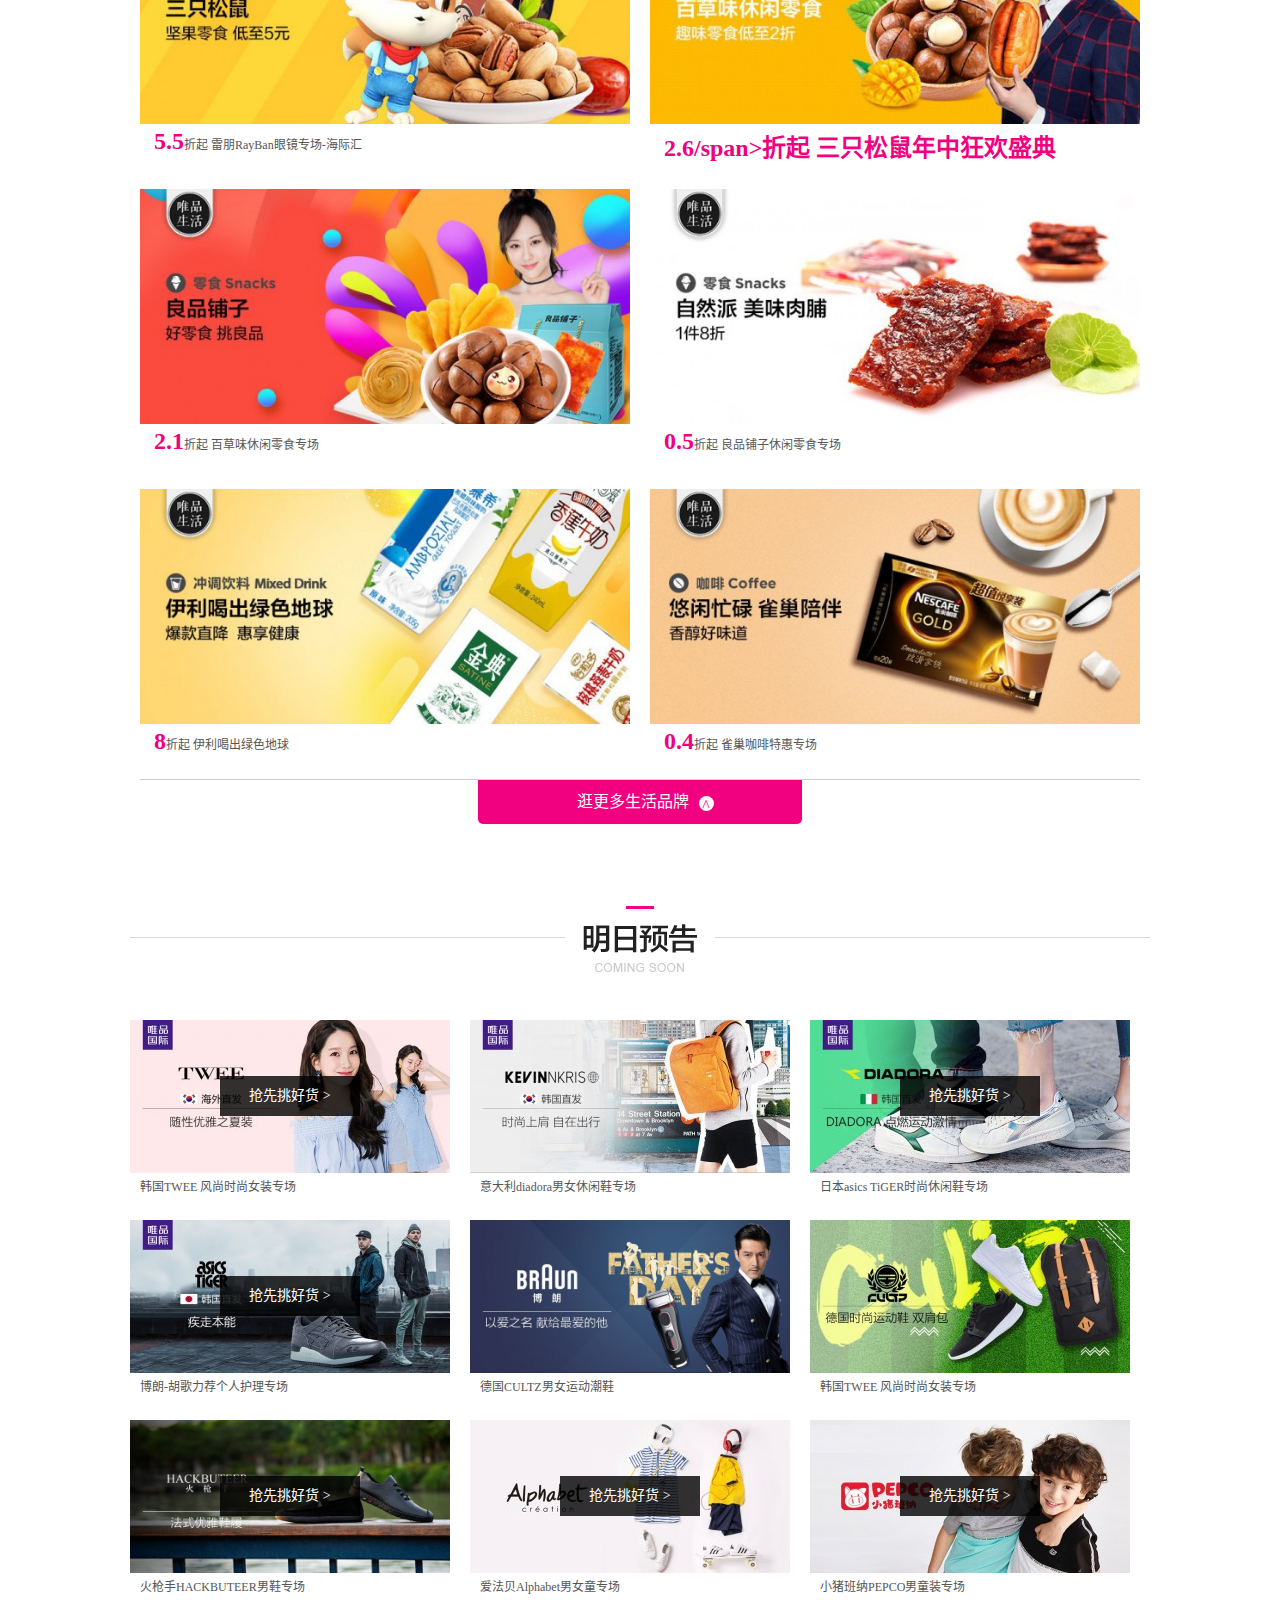
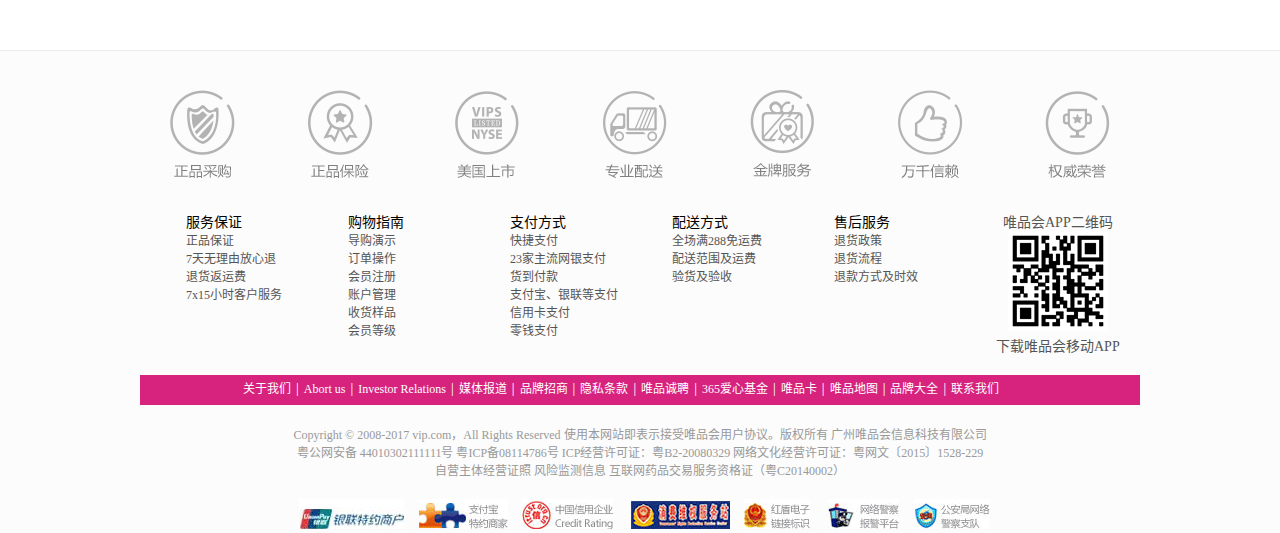
<file: works/imitate-vip/index.html>
<!DOCTYPE html>
<html lang="zh-cn">
<head>
	<meta charset="utf-8">
	<title>唯品会</title>
	<link rel="stylesheet" type="text/css" href="css/reset.css" />
	<link rel="stylesheet" type="text/css" href="css/common.css" />
	<link rel="stylesheet" type="text/css" href="css/index.css" />
	<script type="text/javascript" src="js/common.js"></script>
</head>
<body>
<header class="vip-common-header">
	<nav class="top-nav">
		<div class="container">
			<div class="sel-area">
				<div class="sel-area-btn" id="sel-area-btn">河南<i class="icon-dis"></i></div>
				<div class="area" id="area">
					<p>请选择所在的收货地区</p>
					<table class="area-table" id="areatable">
						<tbody>
							<tr>
								<th>A</th>
								<td>安徽</td>
								<td>澳门</td>
							</tr>
							<tr>
								<th>B</th>
								<td>北京</td>
							</tr>
							<tr>
								<th>C</th>
								<td>重庆</td>
							</tr>
							<tr>
								<th>F</th>
								<td>福建</td>
							</tr>
							<tr>
								<th>G</th>
								<td>广东</td>
								<td>广西</td>
								<td>贵州</td>
								<td>甘肃</td>
							</tr>

							<tr>
								<th>H</th>
								<td>河北</td>
								<td class="area-active">河南</td>
								<td>黑龙江</td>
								<td>海南</td>
								<td>湖北</td>
								<td>湖南</td>
							</tr>
							<tr>
								<th>J</th>
								<td>江苏</td>
								<td>吉林</td>
								<td>江西</td>
							</tr>
							<tr>
								<th>L</th>
								<td>辽宁</td>
							</tr>
							<tr>
								<th>A</th>
								<td>内蒙古</td>
								<td>宁夏</td>
							</tr>
							<tr>
								<th>Q</th>
								<td>青海</td>
							</tr>
							<tr>
								<th>N</th>
								<td>内蒙古</td>
								<td>宁夏</td>
							</tr>
							<tr>
								<th>S</th>
								<td>上海</td>
								<td>山东</td>
								<td>山西</td>
								<td>四川</td>
								<td>陕西</td>
							</tr>
							<tr>
								<th>A</th>
								<td>台湾</td>
								<td>天津</td>
							</tr>
							<tr>
								<th>T</th>
								<td>西藏</td>
								<td>香港</td>
								<td>新疆</td>
							</tr>
							<tr>
								<th>Y</th>
								<td>云南</td>
							</tr>
							<tr>
								<th>Z</th>
								<td>浙江</td>
							</tr>
						</tbody>
					</table>
				</div>
			</div>
			<ul class="top-nav-r">
				<li style="width:68px;"><a href="login.html" style="width:68px;">请登录</a>
					<div class="pl-login">
						<p><i class="icon-hello"></i><a href="login.html">你好！[请登录]</a></p>
						<span><a href="javascript:void(0)">我的收藏</a></span>
						<span><a href="javascript:void(0)">我的订单</a></span>
						<span><a href="javascript:void(0)">零钱</a></span>
						<span><a href="javascript:void(0)">我的优惠券</a></span>
						<span><a href="javascript:void(0)">我的唯品币</a></span>
						<span><a href="javascript:void(0)">唯品金融</a></span>
					</div>
				</li>
				<li style="width:60px"><a href="javascript:void(0)" style="width:60px">注册</a></li>
				<li style="width:80px"><a href="javascript:void(0)" style="width:80px">我的订单</a></li>
				<li style="width:90px"><a href="javascript:void(0)" style="width:90px">我的特卖<i class="icon-dis"></i></a>
                	<div class="top-list top-list4">
                    	<a href="javascript:void(0)">品牌收藏(0)</a>
                        <a href="javascript:void(0)">商品收藏(0)</a>
                        <a href="javascript:void(0)">我的足迹(0)</a>
                    </div>
                </li>
				<li style="width:104px"><a href="javascript:void(0)" style="width:104px">会员俱乐部<i class="icon-dis"></i></a>
                	<div class="top-list top-list5">
                    	<a href="javascript:void(0)">俱乐部首页</a>
                        <a href="javascript:void(0)">唯品币兑换</a>
                        <a href="javascript:void(0)">免费抽大奖</a>
                    </div>
                </li>
				<li style="width:94px"><a href="javascript:void(0)" style="width:94px">客户服务<i class="icon-dis"></i></a>
                	<div class="top-list top-list6">
                    	<a href="javascript:void(0)">联系客服</a>
                        <a href="javascript:void(0)">帮助中心</a>
                        <a href="javascript:void(0)">服务中心</a>
                        <a href="javascript:void(0)">知识产权投诉</a>
                    </div>
                </li>
				<li style="width:70px"><a href="javascript:void(0)" style="width:70px">手机版</a>
                	<div class="top-list7 top-list">
                    	<img src="img/1466134037230.jpg" width="150px" height="150px" alt="二维码"/>
                    	<a href="javascript:void(0)">随时逛 及时抢</a>
                    </div>
                </li>
				<li style="width:70px"><a href="javascript:void(0)" style="width:70px">更多<i class="icon-dis"></i></a>
                	<div class="top-list8 top-list">
                    	<p>合作专区</p>
                        <span><a href="javascript:void(0)">联名卡申请</a><a href="javascript:void(0)">唯品卡</a><a href="javascript:void(0)">支付专区</a></span>
                        <p>关于我们</p>
                        <span><a href="javascript:void(0)">Sell on vip</a><a href="javascript:void(0)">品牌招商</a><a href="javascript:void(0)">官方博客 </a></span>
                    </div>
                </li>
			</ul>
	</nav>
</header>
	<div class="header-logo container clearfloat">
    	<a href="index.html" class="logo"></a>
        <div class="header-logo-mg">
        	<a href="javascript:void(0)" class="logo-mg-a"></a>
            <a href="javascript:void(0)" class="logo-mg-b"></a>
            <a href="javascript:void(0)" class="logo-mg-c"></a>
            <div  class="shopcar">
            	<a href="javascript:void(0)" class="shopcar-btn">我的购物袋</a>
            	<div class="shopcar-car">
            	好像还未登录！<a href="index.html">马上登录</a> 查看购物袋吧！
           	 	</div>
            </div>
        </div>
    </div>

<nav class="main-nav" id="mainnav">
<div class="container">
    <ul class="main-nav-list clearfloat">
        <li class="main-nav-active"><a href="javascript:void(0)">首页</a></li>
        <li><a href="javascript:void(0)">唯品国际</a></li>
        <li><a href="javascript:void(0)">母婴</a></li>
        <li><a href="javascript:void(0)">家具家电</a></li>
        <li><a href="javascript:void(0)">男士</a></li>
        <li><a href="javascript:void(0)">美妆</a></li>
        <li><a href="javascript:void(0)">生活</a></li>
        <li><a href="javascript:void(0)">金融</a></li>
        <li class="main-nav-more"><a href="javascript:void(0)">更多<i class="icon-dis"></i></a>
            <div class="nav-more">
            	<a href="javascript:void(0)">
            		<img src="img/other/1.jpg" height="96" width="170" alt="">
            		<div class="nav-shadow"></div>
            		<div class="nav-text">配饰</div>
            		</a>
            	<a href="javascript:void(0)">
            		<img src="img/other/2.jpg" height="96" width="170" alt="">
            		<div class="nav-shadow"></div>
            		<div class="nav-text">女装</div>
            	</a>
            	<a href="javascript:void(0)">
            		<img src="img/other/3.jpg" height="96" width="170" alt="">
            		<div class="nav-shadow"></div>
            		<div class="nav-text">运动</div>
            	</a>
            	<a href="javascript:void(0)">
            		<img src="img/other/4.jpg" height="96" width="170" alt="">
            		<div class="nav-shadow"></div>
            		<div class="nav-text">鞋包</div>
            	</a>
            	<a href="javascript:void(0)">
            		<img src="img/other/5.jpg" height="96" width="170" alt="">
            		<div class="nav-shadow"></div>
            		<div class="nav-text">爱丽奢</div>
            	</a>
            </div>
        </li>
    </ul>
    <div class="main-nav-other">
        <a href="javascript:void(0)"><i class="nav-sort-icon"></i>分类</a>
        <a href="javascript:void(0)"><i class="nav-notice-icon"></i>预告</a>
    </div>
</div>
</nav>
<!-- 左侧菜单栏 -->
<div class="left-nav" id="leftnav">
	<a class="left-nav-active" href="#index-brand">精选</a>
	<a href="#index-women">女装</a>
	<a href="#index-shosebag">鞋包</a>
	<a href="#index-men">男士</a>
	<a href="#index-sport">运动</a>
	<a href="#index-jewelry">饰品</a>
	<a href="#index-beauty">美妆</a>
	<a href="#index-baby">母婴</a>
	<a href="#index-home">居家</a>
	<a href="#index-internationl">国际</a>
	<a href="#index-life">生活</a>
	<a style="border: none;" href="#index-tomorrow">预告</a>
</div>
<!-- 右侧菜单栏-->
<div class="right-nav">
	<ul class="right-nav-list clearfloat">
    	<li>
        	<div class="sidebar-user"><i class="sidebar-user-icon"></i>账户</div>
            <div class="sidebar-user-tip">
            	<div class="user-tip-a">
                	<img src="img/other/my_cnt_pic.jpg" alt="" width="66" height="66">
                	<p>你好,请<a href="login.html">登录</a>|<a href="javascript:void(0)">注册</a></p>
                 </div>
                <p class="user-tip-b"><a href="javascript:void(0)">我的订单</a><a href="javascript:void(0)">我的消息</a></p>
                <p class="user-tip-c">会员俱乐部</p>
            </div>
        </li>
        <li>
        	<div class="sidebar-shop">
            	<i></i>
            	<span>购<br/>物<br/>袋</span>
                <i></i>
            </div>
        </li>
        <li>
        	<div class="sidebar-other"><img src="img/icon/ticket.png" width="20" height="20"></div>
            <a href="javascript:void(0)" class="sidebar-other-tip">我的优惠券</a>
        </li>
        <li>
        	<div class="sidebar-other"><img src="img/icon/heart.png" width="20" height="20"></div>
           <a href="javascript:void(0)" class="sidebar-other-tip">品牌收藏</a>
        </li>
        <li>
        	<div class="sidebar-other"><img src="img/icon/collect.png" width="20" height="20"></div>
            <a href="javascript:void(0)" class="sidebar-other-tip">商品收藏</a>
        </li>
        <li>
        	<div class="sidebar-other"><img src="img/icon/clock.png" width="20" height="20"></div>
            <a href="javascript:void(0)" class="sidebar-other-tip">我的足迹</a>
        </li>
        <li style="margin-top:100px;">
        	<div class="sidebar-other"><img src="img/icon/brush.png" width="20" height="20"></div>
            <a href="javascript:void(0)" class="sidebar-other-tip">会员反馈</a>
        </li>
        <li>
        	<div class="sidebar-other"><img src="img/icon/up.png" width="20" height="20"></div>
            <a href="#top" target="_self" class="sidebar-other-tip">返回顶部</a>
        </li>
    </ul>
  </div>
</div>
<div class="index-banner">
	<div class="banner-content" id="banner-content">
	    <div class="banner-list" id="banner-list" style="left:-955px">
	        <img src="img/banner/5.jpg" alt="banner" />
	        <img src="img/banner/1.jpg" alt="banner" />
	        <img src="img/banner/2.jpg" alt="banner" />
	        <img src="img/banner/3.jpg" alt="banner" />
	        <img src="img/banner/4.jpg" alt="banner" />
	        <img src="img/banner/5.jpg" alt="banner" />
	        <img src="img/banner/1.jpg" alt="banner" />
	    </div>
	    <ul class="banner-info" id="banner-info">
	    	<a href="javascript:void(0)">端午节88折活动</a>
	    	<a href="javascript:void(0)">端午节88折活动</a>
	    	<a href="javascript:void(0)">端午节88折活动</a>
	    	<a href="javascript:void(0)">端午节88折活动</a>
	    	<a href="javascript:void(0)">端午节88折活动</a>
	    </ul>
	    <a href="javascript:;" id="banner-prev" class="banner-arrow">&lt;</a>
    	<a href="javascript:;" id="banner-next" class="banner-arrow">&gt;</a>
    </div>
</div>
<!--content brand-->
<div class="index-content"><a name="index-brand"></a>
	<div class="index-countdown container">
    	<div class="countdown-time">
    		<span id="hour">10</span>
    		<span id="minute">00</span>
    		<span id="second">00</span>
    		<span id="msecond">00</span>
    	</div>
	</div>
	<div>
		<ul class="index-brand clearfloat">
			<li>
				<img src="img/content/a-1.jpg" class="brand-photo">
				<div class="brand-mg">
					<img src="img/content/logo-a-1.png" class="brand-mg-logo">
					<h4>PORTS缔造摩登时刻</h4>
				</div>
				<div class="brand-text">
					<p class="brand-text-img">
						<a href="javascript:void(0)"><img src="img/content/a-1-1.jpg" alt=""><span>￥646</span></a>
						<a href="javascript:void(0)"><img src="img/content/a-1-2.jpg" alt=""><span>￥696</span></a>
						<a href="javascript:void(0)"><img src="img/content/a-1-3.jpg" alt=""><span>￥446</span></a>
					</p>
					<p class="brand-footer">
						<img src="img/content/logo-a-1.png" class="text-logo">
						<a href="javascript:void(0)" class="text-t">收藏品牌</a>
						<button>进入专场</button>
					</p>
				</div>
			</li>
			<li>
				<img src="img/content/a-2.jpg" class="brand-photo">
				<div class="brand-mg">
					<img src="img/content/logo-a-1.png" class="brand-mg-logo">
					<h4>PORTS缔造摩登时刻</h4>
				</div>
				<div class="brand-text">
					<p class="brand-text-img">
						<a href="javascript:void(0)"><img src="img/content/a-2-1.jpg" alt=""><span>￥396</span></a>
						<a href="javascript:void(0)"><img src="img/content/a-2-2.jpg" alt=""><span>￥296</span></a>
						<a href="javascript:void(0)"><img src="img/content/a-2-3.jpg" alt=""><span>￥496</span></a>
					</p>
					<p class="brand-footer">
						<img src="img/content/logo-a-1.png" class="text-logo">
						<a href="javascript:void(0)" class="text-t">收藏品牌</a>
						<button>进入专场</button>
					</p>
				</div>
			</li>
			<li>
				<img src="img/content/a-3.jpg" class="brand-photo">
				<div class="brand-mg">
                    <img src="img/content/logo-a-3.png" class="brand-mg-logo">
					<h4>清爽夏日 舒适出行</h4>
				</div>
				<div class="brand-text">
					<p class="brand-text-img">
						<a href="javascript:void(0)"><img src="img/content/a-3-1.jpg" alt=""><span>￥396</span></a>
						<a href="javascript:void(0)"><img src="img/content/a-3-2.jpg" alt=""><span>￥296</span></a>
						<a href="javascript:void(0)"><img src="img/content/a-3-3.jpg" alt=""><span>￥496</span></a>
					</p>
					<p class="brand-footer">
						<img src="img/content/logo-a-3.png" class="text-logo">
						<a href="javascript:void(0)" class="text-t">收藏品牌</a>
						<button>进入专场</button>
					</p>
				</div>
			</li>
            	<li>
				<img src="img/content/a-4.jpg" class="brand-photo">
				<div class="brand-mg">
                    <img src="img/content/logo-a-4.png" class="brand-mg-logo">
					<h4>意趣敏睿 悦动风格</h4>
				</div>
				<div class="brand-text">
					<p class="brand-text-img">
						<a href="javascript:void(0)"><img src="img/content/a-4-1.jpg" alt=""><span>￥396</span></a>
						<a href="javascript:void(0)"><img src="img/content/a-4-2.jpg" alt=""><span>￥296</span></a>
						<a href="javascript:void(0)"><img src="img/content/a-4-3.jpg" alt=""><span>￥496</span></a>
					</p>
					<p class="brand-footer">
						<img src="img/content/logo-a-3.png" class="text-logo">
						<a href="javascript:void(0)" class="text-t">收藏品牌</a>
						<button>进入专场</button>
					</p>
				</div>
			</li>
            	<li>
				<img src="img/content/a-5.jpg" class="brand-photo">
				<div class="brand-mg">
                    <img src="img/content/logo-a-5.png" class="brand-mg-logo">
					<h4>voyagetime源自法国高端时尚品牌</h4>
				</div>
				<div class="brand-text">
					<p class="brand-text-img">
						<a href="javascript:void(0)"><img src="img/content/a-5-1.jpg" alt=""><span>￥396</span></a>
						<a href="javascript:void(0)"><img src="img/content/a-5-2.jpg" alt=""><span>￥296</span></a>
						<a href="javascript:void(0)"><img src="img/content/a-5-3.jpg" alt=""><span>￥496</span></a>
					</p>
					<p class="brand-footer">
						<img src="img/content/logo-a-5.png" class="text-logo">
						<a href="javascript:void(0)" class="text-t">收藏品牌</a>
						<button>进入专场</button>
					</p>
				</div>
			</li>
		</ul>
	</div>
    <!--女装-->
    <div class="index-women container" id="index-women"><a name="index-women"></a>
    	<div class="brand-header">
        	<img class="brand-header-logo" src="img/content/bg-2.png" width="273" height="43" alt="女装">
            <a class="brand-header-more" href="javascript:void(0)">全部女装品牌<span>&gt;</span></a>
        </div>
        <ul class="brand-content clearfloat">
        	<li>
            	<a class="brand-content-list" href="javascript:void(0)">
                	<img src="img/content/b-1.jpg" width="490" height="235">
                    <div class="brand-content-cover"><span>品牌收藏</span></div>
                    <p class="brand-content-mg">
                    	<span>1.1</span>折起 花色单品大起底-舒朗女装专场
                    </p>
                </a>
            </li>
            <li>
            	<a class="brand-content-list" href="javascript:void(0)">
                	<img src="img/content/b-2.jpg" width="490" height="235">
                    <div class="brand-content-cover"><span>品牌收藏</span></div>
                    <p class="brand-content-mg">
                    	<span>2</span>折起 MO & CO.女装专场
                    </p>
                </a>
            </li>
            <li>
            	<a class="brand-content-list" href="javascript:void(0)">
                	<img src="img/content/b-3.jpg" width="490" height="235">
                    <div class="brand-content-cover"><span>品牌收藏</span></div>
                    <p class="brand-content-mg">
                    	<span>1.4</span>Masfer.SU女装专场
                    </p>
                </a>
            </li>
            <li>
            	<a class="brand-content-list" href="javascript:void(0)">
                	<img src="img/content/b-4.jpg" width="490" height="235">
                    <div class="brand-content-cover"><span>品牌收藏</span></div>
                    <p class="brand-content-mg">
                    	<span>2</span>名媛品质专享·舒朗女装专场
                    </p>
                </a>
            </li>
            <li>
            	<a class="brand-content-list" href="javascript:void(0)">
                	<img src="img/content/b-5.jpg" width="490" height="235">
                    <div class="brand-content-cover"><span>品牌收藏</span></div>
                    <p class="brand-content-mg">
                    	<span>0.7</span>LETDIOSTO女装热卖专场
                    </p>
                </a>
            </li>
            <li>
            	<a class="brand-content-list" href="javascript:void(0)">
                	<img src="img/content/b-6.jpg" width="490" height="235">
                    <div class="brand-content-cover"><span>品牌收藏</span></div>
                    <p class="brand-content-mg">
                    	<span>0.8</span>美之藤M.TENG女装专场
                    </p>
                </a>
            </li>
        </ul>
        <div class="brand-more">
        	<div class="brand-more-btn">逛更多女装品牌<span>^</span></div>
        </div>
    </div>
<div class="index-content-banner">
	<div class="content-banner">
        <div class="content-banner-ad">
        	<i class="content-banner-logo"></i>
            <p>轻奢大牌 时尚臻品</p>
            <a href="javascript:void(0)">进入频道 &gt;</a>
            <div class="content-banner-insetbox">
            	<span class="line line-top"></span>
                <span class="line line-right"></span>
                <span class="line line-bottom"></span>
                <span class="line line-left"></span>
            </div>
        </div>
    </div>
</div>
    <!--鞋包-->
    <div class="index-shosebag container" id="index-shosebag"><a name="index-shosebag"></a>
    	<div class="brand-header">
        	<img class="brand-header-logo" src="img/content/bg-3.png" width="243" height="43" alt="女装">
            <a class="brand-header-more" href="javascript:void(0)">全部鞋包品牌<span>&gt;</span></a>
        </div>
        <ul class="brand-content clearfloat">
        	<li>
            	<a class="brand-content-list" href="javascript:void(0)">
                	<img src="img/content/c-1.jpg" width="490" height="235">
                    <div class="brand-content-cover"><span>品牌收藏</span></div>
                    <p class="brand-content-mg">
                    	<span>1.7</span>折起 PEDRO MIRALLES & wonders西班牙进口女鞋专场
                    </p>
                </a>
            </li>
            <li>
            	<a class="brand-content-list" href="javascript:void(0)">
                	<img src="img/content/c-2.jpg" width="490" height="235">
                    <div class="brand-content-cover"><span>品牌收藏</span></div>
                    <p class="brand-content-mg">
                    	<span>2</span>折起 高美高COMICO箱包专场
                    </p>
                </a>
            </li>
            <li>
            	<a class="brand-content-list" href="javascript:void(0)">
                	<img src="img/content/c-3.jpg" width="490" height="235">
                    <div class="brand-content-cover"><span>品牌收藏</span></div>
                    <p class="brand-content-mg">
                    	<span>2.4</span>折起 PEDRO MIRALLES & wonders西班牙进口女鞋专场
                    </p>
                </a>
            </li>
            <li>
            	<a class="brand-content-list" href="javascript:void(0)">
                	<img src="img/content/c-4.jpg" width="490" height="235">
                    <div class="brand-content-cover"><span>品牌收藏</span></div>
                    <p class="brand-content-mg">
                    	<span>2.8</span>折起 哈森HARSON集团品牌女鞋混合专场
                    </p>
                </a>
            </li>
            <li>
            	<a class="brand-content-list" href="javascript:void(0)">
                	<img src="img/content/c-5.jpg" width="490" height="235">
                    <div class="brand-content-cover"><span>品牌收藏</span></div>
                    <p class="brand-content-mg">
                    	<span>2.6</span>折起 金利来goldlion男鞋专场
                    </p>
                </a>
            </li>
            <li>
            	<a class="brand-content-list" href="javascript:void(0)">
                	<img src="img/content/c-6.jpg" width="490" height="235">
                    <div class="brand-content-cover"><span>品牌收藏</span></div>
                    <p class="brand-content-mg">
                    	<span>2.8</span>折起 沙驰satchi男鞋专场
                    </p>
                </a>
            </li>
        </ul>
        <div class="brand-more">
        	<div class="brand-more-btn">逛更多鞋包品牌<span>^</span></div>
        </div>
    </div>
     <!--男士-->
    <div class="index-men container" id="index-men"><a name="index-men"></a>
    	<div class="brand-header">
        	<img class="brand-header-logo" src="img/content/bg-4.png" width="248" height="43" alt="男士">
            <a class="brand-header-more" href="javascript:void(0)">全部男士品牌<span>&gt;</span></a>
        </div>
        <ul class="brand-content clearfloat">
        	<li>
            	<a class="brand-content-list" href="javascript:void(0)">
                	<img src="img/content/d-1.jpg" width="490" height="235">
                    <div class="brand-content-cover"><span>品牌收藏</span></div>
                    <p class="brand-content-mg">
                    	<span>唯品价</span>劲霸K-BOXING男装专场
                    </p>
                </a>
            </li>
            <li>
            	<a class="brand-content-list" href="javascript:void(0)">
                	<img src="img/content/d-2.jpg" width="490" height="235">
                    <div class="brand-content-cover"><span>品牌收藏</span></div>
                    <p class="brand-content-mg">
                    	<span>0.5</span>折起BOSSSUNWEN男装专场
                    </p>
                </a>
            </li>
            <li>
            	<a class="brand-content-list" href="javascript:void(0)">
                	<img src="img/content/d-3.jpg" width="490" height="235">
                    <div class="brand-content-cover"><span>品牌收藏</span></div>
                    <p class="brand-content-mg">
                    	<span>0.7</span>折起 王者气派，荣耀商务
                    </p>
                </a>
            </li>
            <li>
            	<a class="brand-content-list" href="javascript:void(0)">
                	<img src="img/content/d-4.jpg" width="490" height="235">
                    <div class="brand-content-cover"><span>品牌收藏</span></div>
                    <p class="brand-content-mg">
                    	<span>1.2</span>折起 magic power男士专场
                    </p>
                </a>
            </li>
            <li>
            	<a class="brand-content-list" href="javascript:void(0)">
                	<img src="img/content/d-5.jpg" width="490" height="235">
                    <div class="brand-content-cover"><span>品牌收藏</span></div>
                    <p class="brand-content-mg">
                    	<span>1.5</span>折起 左岸ZUOAN男装专场
                    </p>
                </a>
            </li>
            <li>
            	<a class="brand-content-list" href="javascript:void(0)">
                	<img src="img/content/d-6.jpg" width="490" height="235">
                    <div class="brand-content-cover"><span>品牌收藏</span></div>
                    <p class="brand-content-mg">
                    	<span>4.6</span>折起 瑞典DANIEL WELLINGTON时尚腕表专场
                    </p>
                </a>
            </li>
        </ul>
        <div class="brand-more">
        	<div class="brand-more-btn">逛更多男装品牌<span>^</span></div>
        </div>
    </div>
      <!--运动-->
    <div class="index-men container" id="index-sport"><a name="index-sport"></a>
    	<div class="brand-header">
        	<img class="brand-header-logo" src="img/content/bg-5.png" width="295" height="43" alt="运动">
            <a class="brand-header-more" href="javascript:void(0)">全部运动品牌<span>&gt;</span></a>
        </div>
        <ul class="brand-content clearfloat">
        	<li>
            	<a class="brand-content-list" href="javascript:void(0)">
                	<img src="img/content/e-1.jpg" width="490" height="235">
                    <div class="brand-content-cover"><span>品牌收藏</span></div>
                    <p class="brand-content-mg">
                    	<span></span>斯凯奇SKECHERS品牌盛典	
                    </p>
                </a>
            </li>
            <li>
            	<a class="brand-content-list" href="javascript:void(0)">
                	<img src="img/content/e-2.jpg" width="490" height="235">
                    <div class="brand-content-cover"><span>品牌收藏</span></div>
                    <p class="brand-content-mg">
                    	<span>3.3</span>折起 斯凯奇SKECHERS舒适休闲男鞋专场
                    </p>
                </a>
            </li>
            <li>
            	<a class="brand-content-list" href="javascript:void(0)">
                	<img src="img/content/e-3.jpg" width="490" height="235">
                    <div class="brand-content-cover"><span>品牌收藏</span></div>
                    <p class="brand-content-mg">
                    	<span>4</span>折起 nike男士专场
                    </p>
                </a>
            </li>
            <li>
            	<a class="brand-content-list" href="javascript:void(0)">
                	<img src="img/content/e-4.jpg" width="490" height="235">
                    <div class="brand-content-cover"><span>品牌收藏</span></div>
                    <p class="brand-content-mg">
                    	<span>4.5</span>New Balance经典潮范新品专场
                    </p>
                </a>
            </li>
            <li>
            	<a class="brand-content-list" href="javascript:void(0)">
                	<img src="img/content/e-5.jpg" width="490" height="235">
                    <div class="brand-content-cover"><span>品牌收藏</span></div>
                    <p class="brand-content-mg">
                    	<span>1.5</span>折起 探路者TOREAD户外女士专场
                    </p>
                </a>
            </li>
            <li>
            	<a class="brand-content-list" href="javascript:void(0)">
                	<img src="img/content/e-6.jpg" width="490" height="235">
                    <div class="brand-content-cover"><span>品牌收藏</span></div>
                    <p class="brand-content-mg">
                    	<span>2</span>折起 SHUT美国街头潮流运动专场
                    </p>
                </a>
            </li>
        </ul>
        <div class="brand-more">
        	<div class="brand-more-btn">逛更运动品牌<span>^</span></div>
        </div>
    </div>
       <!--饰品-->
    <div class="index-men container" id="index-jewelry"><a name="index-jewelry"></a>
    	<div class="brand-header">
        	<img class="brand-header-logo" src="img/content/bg-6.png" width="292" height="43" alt="饰品">
            <a class="brand-header-more" href="javascript:void(0)">全部饰品品牌<span>&gt;</span></a>
        </div>
        <ul class="brand-content clearfloat">
        	<li>
            	<a class="brand-content-list" href="javascript:void(0)">
                	<img src="img/content/f-1.jpg" width="490" height="235">
                    <div class="brand-content-cover"><span>品牌收藏</span></div>
                    <p class="brand-content-mg">
                    	<span>5.5</span>折起 雷朋RayBan眼镜专场-海际汇	
                    </p>
                </a>
            </li>
            <li>
            	<a class="brand-content-list" href="javascript:void(0)">
                	<img src="img/content/f-2.jpg" width="490" height="235">
                    <div class="brand-content-cover"><span>品牌收藏</span></div>
                    <p class="brand-content-mg">
                    	<span>7.8</span>折起 金至尊3DGOLD珠宝专场
                    </p>
                </a>
            </li>
            <li>
            	<a class="brand-content-list" href="javascript:void(0)">
                	<img src="img/content/f-3.jpg" width="490" height="235">
                    <div class="brand-content-cover"><span>品牌收藏</span></div>
                    <p class="brand-content-mg">
                    	<span>1.2</span>折起 奇美拉发饰专场
                    </p>
                </a>
            </li>
            <li>
            	<a class="brand-content-list" href="javascript:void(0)">
                	<img src="img/content/f-4.jpg" width="490" height="235">
                    <div class="brand-content-cover"><span>品牌收藏</span></div>
                    <p class="brand-content-mg">
                    	<span>1</span>折起 京润珍珠gNpearl饰品专场
                    </p>
                </a>
            </li>
            <li>
            	<a class="brand-content-list" href="javascript:void(0)">
                	<img src="img/content/f-5.jpg" width="490" height="235">
                    <div class="brand-content-cover"><span>品牌收藏</span></div>
                    <p class="brand-content-mg">
                    	<span>0.5</span>折起 东方翡翠玉器专场
                    </p>
                </a>
            </li>
            <li>
            	<a class="brand-content-list" href="javascript:void(0)">
                	<img src="img/content/f-6.jpg" width="490" height="235">
                    <div class="brand-content-cover"><span>品牌收藏</span></div>
                    <p class="brand-content-mg">
                    	<span>2.5</span>折起 丹麦帝尔伯格.金dyrberg/kern轻奢饰品专场
                    </p>
                </a>
            </li>
        </ul>
        <div class="brand-more">
        	<div class="brand-more-btn">逛更多饰品品牌<span>^</span></div>
        </div>
    </div>
    <!--美妆-->
    <div class="index-men container" id="index-beauty"><a name="index-beauty"></a>
    	<div class="brand-header">
        	<img class="brand-header-logo" src="img/content/bg-7.png" width="196" height="43" alt="美妆">
            <a class="brand-header-more" href="javascript:void(0)">全部美妆品牌<span>&gt;</span></a>
        </div>
        <ul class="brand-content clearfloat">
        	<li>
            	<a class="brand-content-list" href="javascript:void(0)">
                	<img src="img/content/g-1.jpg" width="490" height="235">
                    <div class="brand-content-cover"><span>品牌收藏</span></div>
                    <p class="brand-content-mg">
                    	<span></span>616预付-美妆专场	
                    </p>
                </a>
            </li>
            <li>
            	<a class="brand-content-list" href="javascript:void(0)">
                	<img src="img/content/g-2.jpg" width="490" height="235">
                    <div class="brand-content-cover"><span>品牌收藏</span></div>
                    <p class="brand-content-mg">
                    	<span>1.6</span>折起 京润珍珠gNpearl化妆品专场
                    </p>
                </a>
            </li>
        </ul>
        <div class="brand-more">
        	<div class="brand-more-btn">逛更多美妆品牌<span>^</span></div>
        </div>
    </div>
    <!--母婴-->
    <div class="index-men container" id="index-baby"><a name="index-baby"></a>
    	<div class="brand-header">
        	<img class="brand-header-logo" src="img/content/bg-8.png" width="227" height="43" alt="母婴">
            <a class="brand-header-more" href="javascript:void(0)">全部母婴品牌<span>&gt;</span></a>
        </div>
        <ul class="brand-content clearfloat">
        	<li>
            	<a class="brand-content-list" href="javascript:void(0)">
                	<img src="img/content/h-1.jpg" width="490" height="235">
                    <div class="brand-content-cover"><span>品牌收藏</span></div>
                    <p class="brand-content-mg">
                    	迪士尼宝宝集团日
                    </p>
                </a>
            </li>
            <li>
            	<a class="brand-content-list" href="javascript:void(0)">
                	<img src="img/content/h-2.jpg" width="490" height="235">
                    <div class="brand-content-cover"><span>品牌收藏</span></div>
                    <p class="brand-content-mg">
                    	6.7良良品牌日（开售）
                    </p>
                </a>
            </li>
            <li>
            	<a class="brand-content-list" href="javascript:void(0)">
                	<img src="img/content/h-3.jpg" width="490" height="235">
                    <div class="brand-content-cover"><span>品牌收藏</span></div>
                    <p class="brand-content-mg">
                    	<span>2.9</span>折起 反季清仓
                    </p>
                </a>
            </li>
            <li>
            	<a class="brand-content-list" href="javascript:void(0)">
                	<img src="img/content/h-4.jpg" width="490" height="235">
                    <div class="brand-content-cover"><span>品牌收藏</span></div>
                    <p class="brand-content-mg">
                    	<span>1.3</span>折起 巴拉巴拉balabala男童反季清仓专场
                    </p>
                </a>
            </li>
            <li>
            	<a class="brand-content-list" href="javascript:void(0)">
                	<img src="img/content/h-5.jpg" width="490" height="235">
                    <div class="brand-content-cover"><span>品牌收藏</span></div>
                    <p class="brand-content-mg">
                    	<span>0.9</span>折起 巴拉巴拉balabala女童反季清仓专场
                    </p>
                </a>
            </li>
            <li>
            	<a class="brand-content-list" href="javascript:void(0)">
                	<img src="img/content/h-6.jpg" width="490" height="235">
                    <div class="brand-content-cover"><span>品牌收藏</span></div>
                    <p class="brand-content-mg">
                    	<span>3.4</span>折起 巴布豆BOBDOG小童秋季清仓专场
                    </p>
                </a>
            </li>
        </ul>
        <div class="brand-more">
        	<div class="brand-more-btn">逛多更母婴品牌<span>^</span></div>
        </div>
    </div>
    <!--居家-->
    <div class="index-men container" id="index-home"><a name="index-home"></a>
    	<div class="brand-header">
        	<img class="brand-header-logo" src="img/content/bg-9.png" width="298" height="43" alt="居家">
            <a class="brand-header-more" href="javascript:void(0)">全部居家品牌<span>&gt;</span></a>
        </div>
        <ul class="brand-content clearfloat">
        	<li>
            	<a class="brand-content-list" href="javascript:void(0)">
                	<img src="img/content/i-1.jpg" width="490" height="235">
                    <div class="brand-content-cover"><span>品牌收藏</span></div>
                    <p class="brand-content-mg">
                    	<span>8.5</span>折起 荣耀专场	
                    </p>
                </a>
            </li>
            <li>
            	<a class="brand-content-list" href="javascript:void(0)">
                	<img src="img/content/i-2.jpg" width="490" height="235">
                    <div class="brand-content-cover"><span>品牌收藏</span></div>
                    <p class="brand-content-mg">
                    	<span>198</span>元起 海信Hisense电器专场直发货
                    </p>
                </a>
            </li>
            <li>
            	<a class="brand-content-list" href="javascript:void(0)">
                	<img src="img/content/i-3.jpg" width="490" height="235">
                    <div class="brand-content-cover"><span>品牌收藏</span></div>
                    <p class="brand-content-mg">
                    	<span>1490</span>元起 方太FOTILE电器专场直发货
                    </p>
                </a>
            </li>
            <li>
            	<a class="brand-content-list" href="javascript:void(0)">
                	<img src="img/content/i-4.jpg" width="490" height="235">
                    <div class="brand-content-cover"><span>品牌收藏</span></div>
                    <p class="brand-content-mg">
                    	<span>695</span>元起 海信Hisense冰箱洗衣机空调专场直发货
                    </p>
                </a>
            </li>
            <li>
            	<a class="brand-content-list" href="javascript:void(0)">
                	<img src="img/content/i-5.jpg" width="490" height="235">
                    <div class="brand-content-cover"><span>品牌收藏</span></div>
                    <p class="brand-content-mg">
                    	<span>1198</span>元起 创维Skyworth彩电专场直发货
                    </p>
                </a>
            </li>
            <li>
            	<a class="brand-content-list" href="javascript:void(0)">
                	<img src="img/content/i-6.jpg" width="490" height="235">
                    <div class="brand-content-cover"><span>品牌收藏</span></div>
                    <p class="brand-content-mg">
                    	<span>3.6</span>折起 飞利浦Philips音响专场直发货
                    </p>
                </a>
            </li>
        </ul>
        <div class="brand-more">
        	<div class="brand-more-btn">逛更多居家品牌<span>^</span></div>
        </div>
    </div>
    <!--国际-->
    <div class="index-men container" id="index-internationl"><a name="index-internationl"></a>
    	<div class="brand-header">
        	<img class="brand-header-logo" src="img/content/bg-10.png" width="278" height="43" alt="唯品国际">
            <a class="brand-header-more" href="javascript:void(0)">全部国际品牌<span>&gt;</span></a>
        </div>
        <ul class="brand-content clearfloat">
        	<li>
            	<a class="brand-content-list" href="javascript:void(0)">
                	<img src="img/content/j-1.jpg" width="490" height="235">
                    <div class="brand-content-cover"><span>品牌收藏</span></div>
                    <p class="brand-content-mg">
                    	<span>6.6</span>折起 大牌护肤彩妆盛宴
                    </p>
                </a>
            </li>
            <li>
            	<a class="brand-content-list" href="javascript:void(0)">
                	<img src="img/content/j-2.jpg" width="490" height="235">
                    <div class="brand-content-cover"><span>品牌收藏</span></div>
                    <p class="brand-content-mg">
                    	<span>7.6</span>折起 韩国TOM &nbsp; RABBIT女装专场
                    </p>
                </a>
            </li>
            <li>
            	<a class="brand-content-list" href="javascript:void(0)">
                	<img src="img/content/j-3.jpg" width="490" height="235">
                    <div class="brand-content-cover"><span>品牌收藏</span></div>
                    <p class="brand-content-mg">
                    	<span>3.4</span>折起 英国Clarks2017春夏男女新品专场
                    </p>
                </a>
            </li>
            <li>
            	<a class="brand-content-list" href="javascript:void(0)">
                	<img src="img/content/j-4.jpg" width="490" height="235">
                    <div class="brand-content-cover"><span>品牌收藏</span></div>
                    <p class="brand-content-mg">
                    	<span>6.7</span>New 日本贵妇级护肤彩妆品牌专场
                    </p>
                </a>
            </li>
            <li>
            	<a class="brand-content-list" href="javascript:void(0)">
                	<img src="img/content/j-5.jpg" width="490" height="235">
                    <div class="brand-content-cover"><span>品牌收藏</span></div>
                    <p class="brand-content-mg">
                    	<span>5.1</span>折起 泰国娜姆白蜗牛霜爆款专场
                    </p>
                </a>
            </li>
            <li>
            	<a class="brand-content-list" href="javascript:void(0)">
                	<img src="img/content/j-6.jpg" width="490" height="235">
                    <div class="brand-content-cover"><span>品牌收藏</span></div>
                    <p class="brand-content-mg">
                    	<span>6.1</span>折起 韩国趣味夏日防蚊专场
                    </p>
                </a>
            </li>
        </ul>
        <div class="brand-more">
        	<div class="brand-more-btn">逛更多国际品牌<span>^</span></div>
        </div>
    </div>
    <!--生活-->
    <div class="index-men container" id="index-life"><a name="index-life"></a>
    	<div class="brand-header">
        	<img class="brand-header-logo" src="img/content/bg-11.png" width="217" height="43" alt="生活">
            <a class="brand-header-more" href="javascript:void(0)">全部生活品牌<span>&gt;</span></a>
        </div>
        <ul class="brand-content clearfloat">
        	<li>
            	<a class="brand-content-list" href="javascript:void(0)">
                	<img src="img/content/k-1.jpg" width="490" height="235">
                    <div class="brand-content-cover"><span>品牌收藏</span></div>
                    <p class="brand-content-mg">
                    	<span>5.5</span>折起 雷朋RayBan眼镜专场-海际汇	
                    </p>
                </a>
            </li>
            <li>
            	<a class="brand-content-list" href="javascript:void(0)">
                	<img src="img/content/k-2.jpg" width="490" height="235">
                    <div class="brand-content-cover"><span>品牌收藏</span></div>
                    <p class="brand-content-mg">
                    	<span>2.6/span>折起 三只松鼠年中狂欢盛典
                    </p>
                </a>
            </li>
            <li>
            	<a class="brand-content-list" href="javascript:void(0)">
                	<img src="img/content/k-3.jpg" width="490" height="235">
                    <div class="brand-content-cover"><span>品牌收藏</span></div>
                    <p class="brand-content-mg">
                    	<span>2.1</span>折起 百草味休闲零食专场
                    </p>
                </a>
            </li>
            <li>
            	<a class="brand-content-list" href="javascript:void(0)">
                	<img src="img/content/k-4.jpg" width="490" height="235">
                    <div class="brand-content-cover"><span>品牌收藏</span></div>
                    <p class="brand-content-mg">
                    	<span>0.5</span>折起 良品铺子休闲零食专场
                    </p>
                </a>
            </li>
            <li>
            	<a class="brand-content-list" href="javascript:void(0)">
                	<img src="img/content/k-5.jpg" width="490" height="235">
                    <div class="brand-content-cover"><span>品牌收藏</span></div>
                    <p class="brand-content-mg">
                    	<span>8</span>折起 伊利喝出绿色地球
                    </p>
                </a>
            </li>
            <li>
            	<a class="brand-content-list" href="javascript:void(0)">
                	<img src="img/content/k-6.jpg" width="490" height="235">
                    <div class="brand-content-cover"><span>品牌收藏</span></div>
                    <p class="brand-content-mg">
                    	<span>0.4</span>折起 雀巢咖啡特惠专场
                    </p>
                </a>
            </li>
        </ul>
        <div class="brand-more">
        	<div class="brand-more-btn">逛更多生活品牌<span>^</span></div>
        </div>
    </div>
<!--    明日预告-->
  <div class="index-tomorrow" id="index-tomorrow"><a name="index-tomorrow"></a>
   	<div class="index-tomorrow-header"></div>
      <ul class="tomorrow-content clearfloat">
       	  <li>
           	  <img src="img/content/t-1.jpg" alt="">
              <a href="javascript:void(0)" class="tomorrow-btn">抢先挑好货 &gt;</a>
              <div class="tomorrow-cover"></div>
              <span class="tomorrow-collect">收藏品牌</span>
              <a href="javascript:void(0)" class="tomorrow-info">韩国TWEE 风尚时尚女装专场</a>
              <div class="tomorrow-form">
              	<input type="text" class="input-text" id="input-text" value="请输入邮箱或手机号码"/>
                <em class="input-line"></em>
                <button class="input-btn">提醒我</button>
              </div>
          </li>
          <li>
           	  <img src="img/content/t-2.jpg" alt="">
             <!--  <a href="javascript:void(0)" class="tomorrow-btn">抢先挑好货 &gt;</a> -->
              <div class="tomorrow-cover"></div>
              <span class="tomorrow-collect">收藏品牌</span>
              <a href="javascript:void(0)" class="tomorrow-info">意大利diadora男女休闲鞋专场</a>
              <div class="tomorrow-form">
              	<input type="text" class="input-text" id="input-text" value="请输入邮箱或手机号码"/>
                <em class="input-line"></em>
                <button class="input-btn">提醒我</button>
              </div>
          </li>
          <li>
           	  <img src="img/content/t-3.jpg" alt="">
              <a href="javascript:void(0)" class="tomorrow-btn">抢先挑好货 &gt;</a>
              <div class="tomorrow-cover"></div>
              <span class="tomorrow-collect">收藏品牌</span>
              <a href="javascript:void(0)" class="tomorrow-info">日本asics TiGER时尚休闲鞋专场</a>
              <div class="tomorrow-form">
              	<input type="text" class="input-text" id="input-text" value="请输入邮箱或手机号码"/>
                <em class="input-line"></em>
                <button class="input-btn">提醒我</button>
              </div>
          </li>
          <li>
           	  <img src="img/content/t-4.jpg" alt="">
              <a href="javascript:void(0)" class="tomorrow-btn">抢先挑好货 &gt;</a>
              <div class="tomorrow-cover"></div>
              <span class="tomorrow-collect">收藏品牌</span>
              <a href="javascript:void(0)" class="tomorrow-info">博朗-胡歌力荐个人护理专场</a>
              <div class="tomorrow-form">
              	<input type="text" class="input-text" id="input-text" value="请输入邮箱或手机号码"/>
                <em class="input-line"></em>
                <button class="input-btn">提醒我</button>
              </div>
          </li>
          <li>
           	  <img src="img/content/t-5.jpg" alt="">
             <!--  <a href="javascript:void(0)" class="tomorrow-btn">抢先挑好货 &gt;</a> -->
              <div class="tomorrow-cover"></div>
              <span class="tomorrow-collect">收藏品牌</span>
              <a href="javascript:void(0)" class="tomorrow-info">德国CULTZ男女运动潮鞋</a>
              <div class="tomorrow-form">
              	<input type="text" class="input-text" id="input-text" value="请输入邮箱或手机号码"/>
                <em class="input-line"></em>
                <button class="input-btn">提醒我</button>
              </div>
          </li>
          <li>
           	  <img src="img/content/t-6.jpg" alt="">
              <!-- <a href="javascript:void(0)" class="tomorrow-btn">抢先挑好货 &gt;</a> -->
              <div class="tomorrow-cover"></div>
              <span class="tomorrow-collect">收藏品牌</span>
              <a href="javascript:void(0)" class="tomorrow-info">韩国TWEE 风尚时尚女装专场</a>
              <div class="tomorrow-form">
              	<input type="text" class="input-text" id="input-text" value="请输入邮箱或手机号码"/>
                <em class="input-line"></em>
                <button class="input-btn">提醒我</button>
              </div>
          </li>
          <li>
           	  <img src="img/content/t-7.jpg" alt="">
              <a href="javascript:void(0)" class="tomorrow-btn">抢先挑好货 &gt;</a>
              <div class="tomorrow-cover"></div>
              <span class="tomorrow-collect">收藏品牌</span>
              <a href="javascript:void(0)" class="tomorrow-info">火枪手HACKBUTEER男鞋专场</a>
              <div class="tomorrow-form">
              	<input type="text" class="input-text" id="input-text" value="请输入邮箱或手机号码"/>
                <em class="input-line"></em>
                <button class="input-btn">提醒我</button>
              </div>
          </li>
          <li>
           	  <img src="img/content/t-8.jpg" alt="">
              <a href="javascript:void(0)" class="tomorrow-btn">抢先挑好货 &gt;</a>
              <div class="tomorrow-cover"></div>
              <span class="tomorrow-collect">收藏品牌</span>
              <a href="javascript:void(0)" class="tomorrow-info">爱法贝Alphabet男女童专场</a>
              <div class="tomorrow-form">
              	<input type="text" class="input-text" id="input-text" value="请输入邮箱或手机号码"/>
                <em class="input-line"></em>
                <button class="input-btn">提醒我</button>
              </div>
          </li>
          <li>
           	  <img src="img/content/t-9.jpg" alt="">
              <a href="javascript:void(0)" class="tomorrow-btn">抢先挑好货 &gt;</a>
              <div class="tomorrow-cover"></div>
              <span class="tomorrow-collect">收藏品牌</span>
              <a href="javascript:void(0)" class="tomorrow-info">小猪班纳PEPCO男童装专场</a>
              <div class="tomorrow-form">
              	<input type="text" class="input-text" id="input-text" value="请输入邮箱或手机号码"/>
                <em class="input-line"></em>
                <button class="input-btn">提醒我</button>
              </div>
          </li>
      </ul>
    </div>
</div>
<footer class="index-footer">
	<div class="container clearfloat">
		<div class="footer-logo"></div>
		<div class="footer-link">
			<span>服务保证</span>
			<ul class="link-list">
				<li><a href="javascript:void(0)">正品保证</a></li>
				<li><a href="javascript:void(0)">7天无理由放心退</a></li>
				<li><a href="javascript:void(0)">退货返运费</a></li>
				<li><a href="javascript:void(0)">7x15小时客户服务</a></li>
			</ul>
		</div>
		<div class="footer-link">
			<span>购物指南</span>
			<ul class="link-list">
				<li><a href="javascript:void(0)">导购演示</a></li>
				<li><a href="javascript:void(0)">订单操作</a></li>
				<li><a href="javascript:void(0)">会员注册</a></li>
				<li><a href="javascript:void(0)">账户管理</a></li>
				<li><a href="javascript:void(0)">收货样品</a></li>
				<li><a href="javascript:void(0)">会员等级</a></li>
			</ul>
		</div>
		<div class="footer-link">
			<span>支付方式</span>
			<ul class="link-list">
				<li><a href="javascript:void(0)">快捷支付</a></li>
				<li><a href="javascript:void(0)">23家主流网银支付</a></li>
				<li><a href="javascript:void(0)">货到付款</a></li>
				<li><a href="javascript:void(0)">支付宝、银联等支付</a></li>
				<li><a href="javascript:void(0)">信用卡支付</a></li>
				<li><a href="javascript:void(0)">零钱支付</a></li>
			</ul>
		</div>
		<div class="footer-link">
			<span>配送方式</span>
			<ul class="link-list">
				<li><a href="javascript:void(0)">全场满288免运费</a></li>
				<li><a href="javascript:void(0)">配送范围及运费</a></li>
				<li><a href="javascript:void(0)">验货及验收</a></li>
			</ul>
		</div>
		<div class="footer-link">
			<span>售后服务</span>
			<ul class="link-list">
				<li><a href="javascript:void(0)">退货政策</a></li>
				<li><a href="javascript:void(0)">退货流程</a></li>
				<li><a href="javascript:void(0)">退款方式及时效</a></li>
			</ul>
		</div>
		<div class="footer-link">
			<p>唯品会APP二维码</p>
			<img src="img/footer/page_bottom_dl_n.png">
			<p>下载唯品会移动APP</p>
		</div>
	</div>
	<div class="footer-nav container">
		<ul class="clearfloat">
			<li><a href="javascript:void(0)">关于我们</a>|</li>
			<li><a href="javascript:void(0)">Abort us</a>|</li>
			<li><a href="javascript:void(0)">Investor Relations</a>|</li>
			<li><a href="javascript:void(0)">媒体报道</a>|</li>
			<li><a href="javascript:void(0)">品牌招商</a>|</li>
			<li><a href="javascript:void(0)">隐私条款</a>|</li>
			<li><a href="javascript:void(0)">唯品诚聘</a>|</li>
			<li><a href="javascript:void(0)">365爱心基金</a>|</li>
			<li><a href="javascript:void(0)">唯品卡</a>|</li>
			<li><a href="javascript:void(0)">唯品地图</a>|</li>
			<li><a href="javascript:void(0)">品牌大全</a>|</li>
			<li><a href="javascript:void(0)">联系我们</a></li>
		</ul>
	</div>
	<div class="footer-mg container">
		<p>Copyright © 2008-2017 vip.com，All Rights Reserved  使用本网站即表示接受唯品会用户协议。版权所有 广州唯品会信息科技有限公司<br/>
		粤公网安备 44010302111111号  粤ICP备08114786号 ICP经营许可证：粤B2-20080329 网络文化经营许可证：粤网文〔2015〕1528-229<br/>
		自营主体经营证照  风险监测信息  互联网药品交易服务资格证（粤C20140002）
		</p>
	</div>
	<div class="footer-brand">
		<a href="javascript:void(0)"></a>
		<a href="javascript:void(0)"></a>
		<a href="javascript:void(0)"></a>
		<a href="javascript:void(0)"></a>
		<a href="javascript:void(0)"></a>
		<a href="javascript:void(0)"></a>
		<a href="javascript:void(0)"></a>
	</div>
</footer>
</body>
</html>
</file>
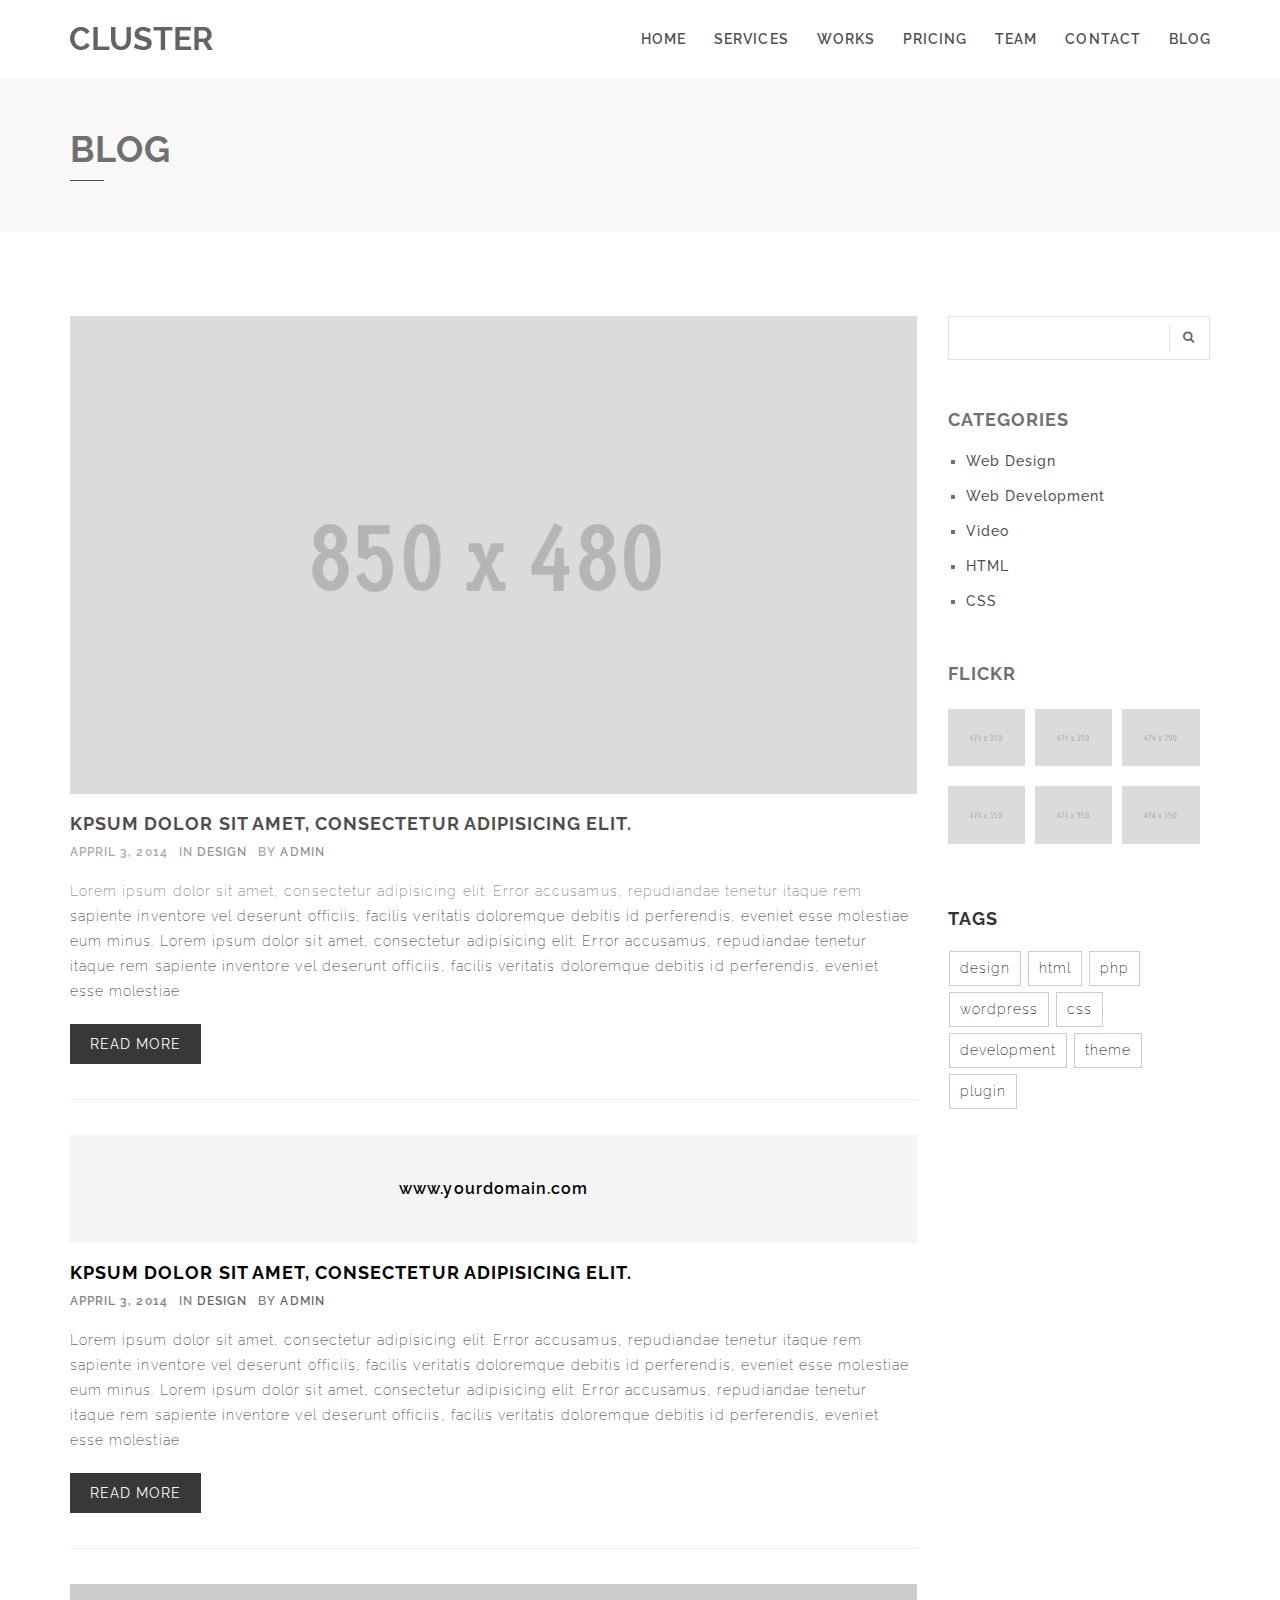
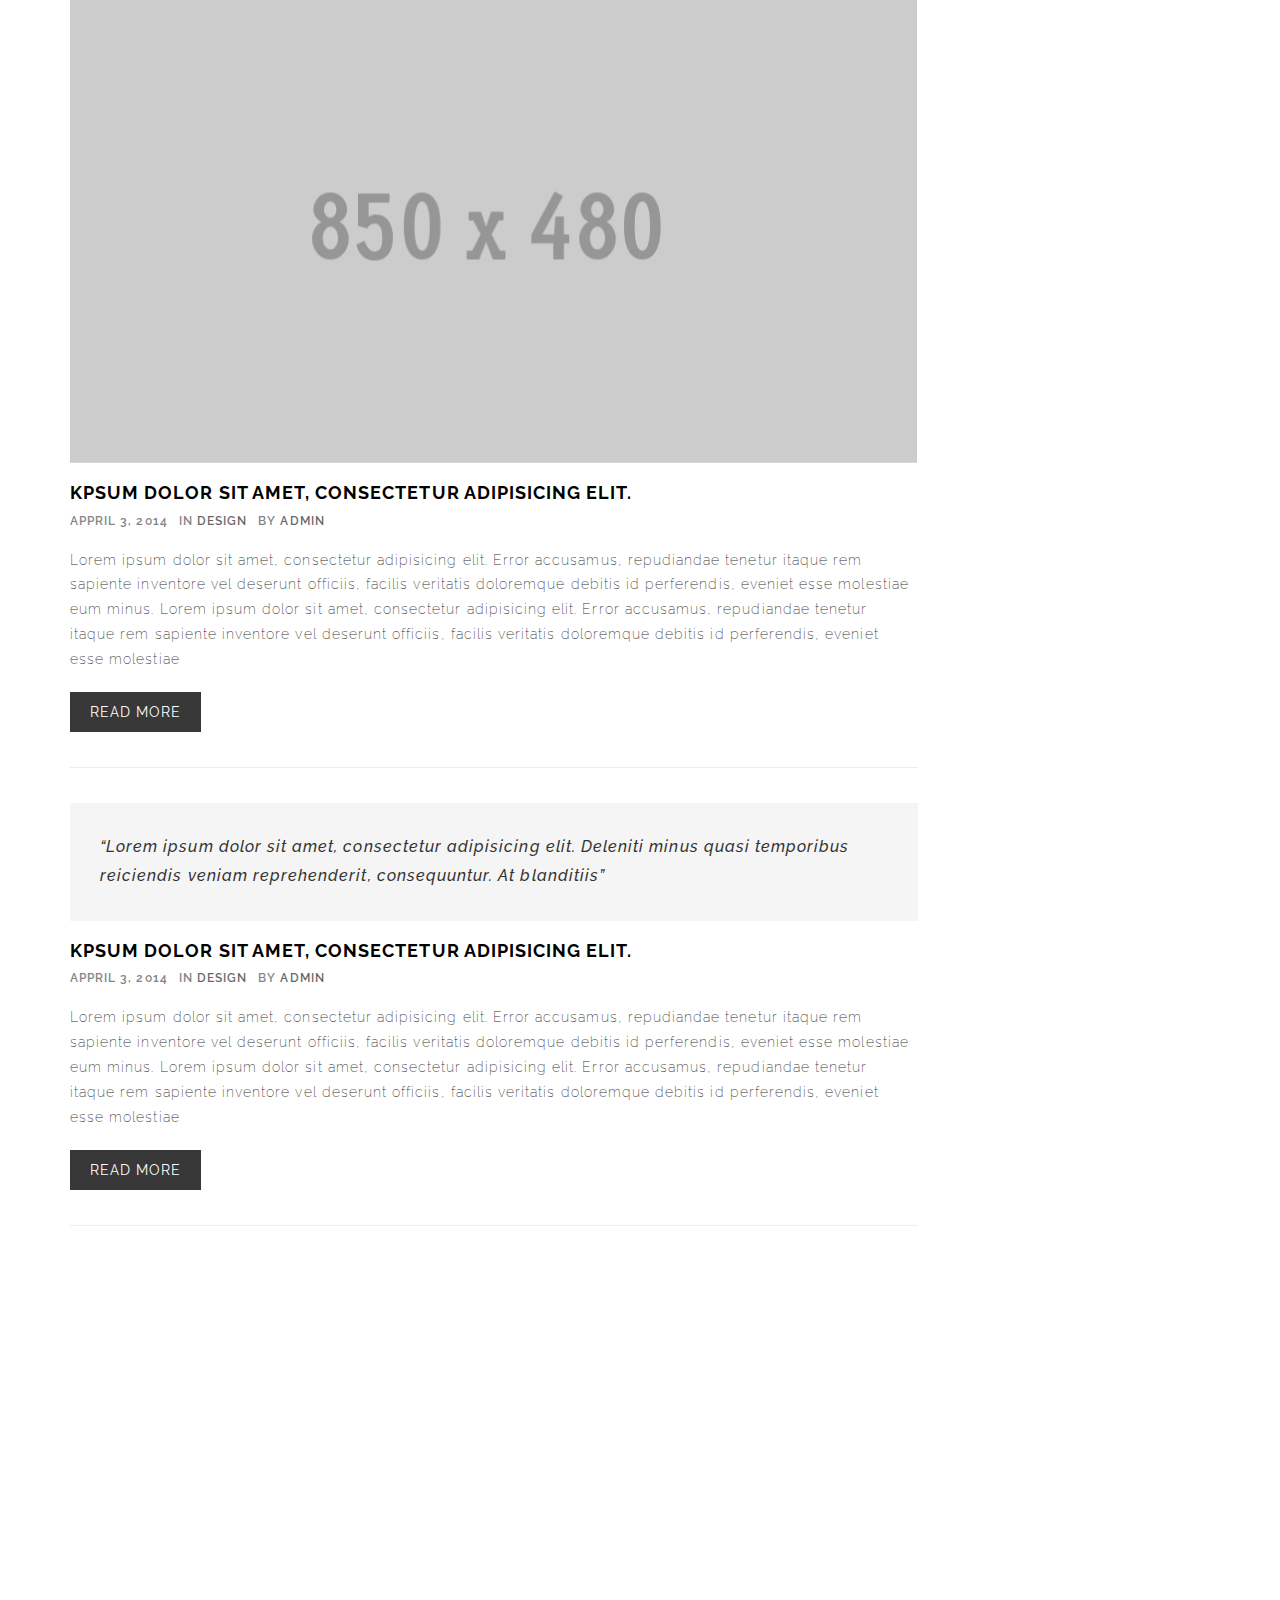
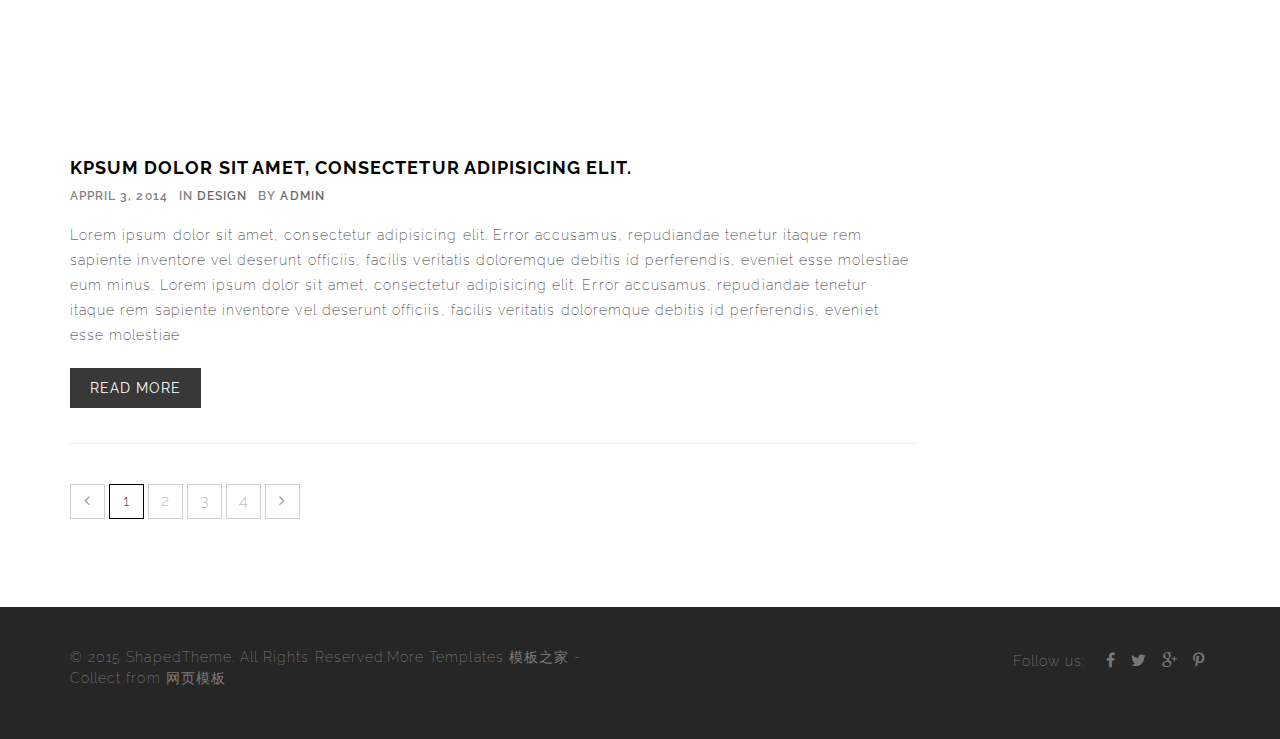
<file: blog.html>
<!DOCTYPE html>
<html lang="en">
<head>
	<meta charset="UTF-8">

	<title>Cluster - Creative Portfolio HTML Template</title>
	
	<!-- Main CSS file -->
	<link rel="stylesheet" href="css/bootstrap.min.css" />
	<link rel="stylesheet" href="css/owl.carousel.css" />
	<link rel="stylesheet" href="css/magnific-popup.css" />
	<link rel="stylesheet" href="css/font-awesome.css" />
	<link rel="stylesheet" href="css/style.css" />
	<link rel="stylesheet" href="css/responsive.css" />

	
	<!-- Favicon -->
	<link rel="shortcut icon" href="images/icon/favicon.png">
	<link rel="apple-touch-icon-precomposed" sizes="144x144" href="images/icon/apple-touch-icon-144-precomposed.png">
	<link rel="apple-touch-icon-precomposed" sizes="114x114" href="images/icon/apple-touch-icon-114-precomposed.png">
	<link rel="apple-touch-icon-precomposed" sizes="72x72" href="images/icon/apple-touch-icon-72-precomposed.png">
	<link rel="apple-touch-icon-precomposed" href="images/icon/apple-touch-icon-57-precomposed.png">
	
	<!-- HTML5 Shim and Respond.js IE8 support of HTML5 elements and media queries -->
	<!-- WARNING: Respond.js doesn't work if you view the page via file:// -->
	<!--[if lt IE 9]>
	  <script src="https://oss.maxcdn.com/libs/html5shiv/3.7.0/html5shiv.js"></script>
	  <script src="https://oss.maxcdn.com/libs/respond.js/1.4.2/respond.min.js"></script>
	<![endif]-->
	
</head>
<body>

	<!-- PRELOADER -->
	<div id="st-preloader">
		<div id="pre-status">
			<div class="preload-placeholder"></div>
		</div>
	</div>
	<!-- /PRELOADER -->

	
	<!-- HEADER -->
	<header id="header">
		<nav class="navbar st-navbar navbar-fixed-top">
			<div class="container">
				<div class="navbar-header">
					<button type="button" class="navbar-toggle collapsed" data-toggle="collapse" data-target="#st-navbar-collapse">
						<span class="sr-only">Toggle navigation</span>
				    	<span class="icon-bar"></span>
				    	<span class="icon-bar"></span>
				    	<span class="icon-bar"></span>
					</button>
					<a class="logo" href="index.html"><img src="images/logo.png" alt=""></a>
				</div>

				<div class="collapse navbar-collapse" id="st-navbar-collapse">
					<ul class="nav navbar-nav navbar-right">
				    	<li><a href="#header">Home</a></li>
				    	<li><a href="#services">Services</a></li>
				    	<li><a href="#our-works">Works</a></li>
				    	<li><a href="#pricing">Pricing</a></li>
				    	<li><a href="#our-team">Team</a></li>
				    	<li><a href="#contact">Contact</a></li>
				    	<li><a href="blog.html">Blog</a></li>
					</ul>
				</div><!-- /.navbar-collapse -->
			</div><!-- /.container -->
		</nav>
	</header>
	<!-- /HEADER -->

	
	<!-- PAGE HEADER -->
	<section id="page-header">
		<div class="container">
			<div class="row">
				<div class="col-md-12">
					<div class="section-title">
						<h1>Blog</h1>
						<span class="st-border"></span>
					</div>
				</div>
			</div>
		</div>
	</section>
	<!-- /PAGE HEADER -->


	<!-- BLOG -->
	<section id="blog">
		<div class="container">
			<div class="row">
				<div class="col-md-9">
					<div class="single-blog">
						<article>
							<div class="post-thumb"><img class="img-responsive" src="images/blog/01.jpg" alt=""></div>
							<h4 class="post-title"><a href="">Kpsum dolor sit amet, consectetur adipisicing elit.</a></h4>
							<div class="post-meta text-uppercase">
								<span>Appril 3, 2014</span>
								<span>In <a href="">Design</a></span>
								<span>By <a href="">Admin</a></span>
							</div>
							<div class="post-article">
								Lorem ipsum dolor sit amet, consectetur adipisicing elit. Error accusamus, repudiandae tenetur itaque rem sapiente inventore vel deserunt officiis, facilis veritatis doloremque debitis id perferendis, eveniet esse molestiae eum minus. Lorem ipsum dolor sit amet, consectetur adipisicing elit. Error accusamus, repudiandae tenetur itaque rem sapiente inventore vel deserunt officiis, facilis veritatis doloremque debitis id perferendis, eveniet esse molestiae
							</div>
							<a href="" class="btn btn-readmore">Read More</a>
						</article>
					</div>
					<hr>
					<div class="single-blog">
						<article>
							<div class="post-link"><a href="">www.yourdomain.com</a></div>
							<h4 class="post-title"><a href="">Kpsum dolor sit amet, consectetur adipisicing elit.</a></h4>
							<div class="post-meta text-uppercase">
								<span>Appril 3, 2014</span>
								<span>In <a href="">Design</a></span>
								<span>By <a href="">Admin</a></span>
							</div>
							<div class="post-article">
								Lorem ipsum dolor sit amet, consectetur adipisicing elit. Error accusamus, repudiandae tenetur itaque rem sapiente inventore vel deserunt officiis, facilis veritatis doloremque debitis id perferendis, eveniet esse molestiae eum minus. Lorem ipsum dolor sit amet, consectetur adipisicing elit. Error accusamus, repudiandae tenetur itaque rem sapiente inventore vel deserunt officiis, facilis veritatis doloremque debitis id perferendis, eveniet esse molestiae
							</div>
							<a href="" class="btn btn-readmore">Read More</a>
						</article>
					</div>
					<hr>
					<div class="single-blog">
						<article>
							<div class="post-slider">
								<div id="post-carousel" class="carousel slide" data-ride="carousel">			
									<div class="carousel-inner">
										<div class="item active">
											<img src="images/blog/01.jpg" alt="">
										</div>
										<div class="item">
											<img src="images/blog/02.jpg" alt="">			
										</div>
										<div class="item">
											<img src="images/blog/03.jpg" alt="">			
										</div>
										
										<a class="post-carousel-left" href="#post-carousel" data-slide="prev"><i class="fa fa-angle-left"></i></a>
										<a class="post-carousel-right" href="#post-carousel" data-slide="next"><i class="fa fa-angle-right"></i></a>
									</div>		
								</div> 
							</div>
							<h4 class="post-title"><a href="">Kpsum dolor sit amet, consectetur adipisicing elit.</a></h4>
							<div class="post-meta text-uppercase">
								<span>Appril 3, 2014</span>
								<span>In <a href="">Design</a></span>
								<span>By <a href="">Admin</a></span>
							</div>
							<div class="post-article">
								Lorem ipsum dolor sit amet, consectetur adipisicing elit. Error accusamus, repudiandae tenetur itaque rem sapiente inventore vel deserunt officiis, facilis veritatis doloremque debitis id perferendis, eveniet esse molestiae eum minus. Lorem ipsum dolor sit amet, consectetur adipisicing elit. Error accusamus, repudiandae tenetur itaque rem sapiente inventore vel deserunt officiis, facilis veritatis doloremque debitis id perferendis, eveniet esse molestiae
							</div>
							<a href="" class="btn btn-readmore">Read More</a>
						</article>
					</div>
					<hr>
					<div class="single-blog">
						<article>
							<div class="post-quote">“Lorem ipsum dolor sit amet, consectetur adipisicing elit. Deleniti minus quasi temporibus reiciendis veniam reprehenderit, consequuntur. At blanditiis”</div>
							<h4 class="post-title"><a href="">Kpsum dolor sit amet, consectetur adipisicing elit.</a></h4>
							<div class="post-meta text-uppercase">
								<span>Appril 3, 2014</span>
								<span>In <a href="">Design</a></span>
								<span>By <a href="">Admin</a></span>
							</div>
							<div class="post-article">
								Lorem ipsum dolor sit amet, consectetur adipisicing elit. Error accusamus, repudiandae tenetur itaque rem sapiente inventore vel deserunt officiis, facilis veritatis doloremque debitis id perferendis, eveniet esse molestiae eum minus. Lorem ipsum dolor sit amet, consectetur adipisicing elit. Error accusamus, repudiandae tenetur itaque rem sapiente inventore vel deserunt officiis, facilis veritatis doloremque debitis id perferendis, eveniet esse molestiae
							</div>
							<a href="" class="btn btn-readmore">Read More</a>
						</article>
					</div>
					<hr>
					<div class="single-blog">
						<article>
							<div class="post-video"><iframe width="560" height="315" src="https://www.youtube.com/embed/uQBL7pSAXR8" frameborder="0" allowfullscreen></iframe></div>
							<h4 class="post-title"><a href="">Kpsum dolor sit amet, consectetur adipisicing elit.</a></h4>
							<div class="post-meta text-uppercase">
								<span>Appril 3, 2014</span>
								<span>In <a href="">Design</a></span>
								<span>By <a href="">Admin</a></span>
							</div>
							<div class="post-article">
								Lorem ipsum dolor sit amet, consectetur adipisicing elit. Error accusamus, repudiandae tenetur itaque rem sapiente inventore vel deserunt officiis, facilis veritatis doloremque debitis id perferendis, eveniet esse molestiae eum minus. Lorem ipsum dolor sit amet, consectetur adipisicing elit. Error accusamus, repudiandae tenetur itaque rem sapiente inventore vel deserunt officiis, facilis veritatis doloremque debitis id perferendis, eveniet esse molestiae
							</div>
							<a href="" class="btn btn-readmore">Read More</a>
						</article>
					</div>
					<hr>
					<ul class="pagination">
						<li><a href="#"><i class="fa fa-angle-left"></i></a></li>
						<li class="active"><a href="#">1</a></li>
						<li><a href="#">2</a></li>
						<li><a href="#">3</a></li>
						<li><a href="#">4</a></li>
						<li><a href="#"><i class="fa fa-angle-right"></i></a></li>
					</ul>
				</div>
				<div class="col-md-3">
					<div class="sidebar-widget">
						<div class="blog-search">
                            <form>
                                <input type="text" name="search">
                                <span>
                                	<button id="submit_btn" class="search-submit" type="submit">
                                    <i class="fa fa-search"></i>
                                    </button>
                                </span>
                            </form>
                        </div>
					</div>
					<div class="sidebar-widget">
						<h4 class="sidebar-title">Categories</h4>
						<ul>
							<li><a href="">Web Design</a></li>
							<li><a href="">Web Development</a></li>
							<li><a href="">Video</a></li>
							<li><a href="">HTML</a></li>
							<li><a href="">CSS</a></li>
						</ul>
					</div>
					<div class="sidebar-widget">
						<h4 class="sidebar-title">Flickr</h4>
						<ul class="content-flickr">
							<li>
                                <a href="#" title="">
                                    <img class="img-responsive" src="images/img1.png" alt="">
                                </a>
                            </li>
                            <li>
                                <a href="#">
                                    <img class="img-responsive" src="images/img2.png" alt="">
                                </a>
                            </li>
                            <li>
                                <a href="#">
                                    <img class="img-responsive" src="images/img3.png" alt="">
                                </a>
                            </li>
                            <li>
                                <a href="#">
                                    <img class="img-responsive" src="images/img4.png" alt="">
                                </a>
                            </li>
                            <li>
                                <a href="#">
                                    <img class="img-responsive" src="images/img5.png" alt="">
                                </a>
                            </li>
                            <li>
                                <a href="#">
                                    <img class="img-responsive" src="images/img6.png" alt="">
                                </a>
                            </li>
						</ul>
					</div>
					<div class="sidebar-widget">
						<h4 class="sidebar-title">Tags</h4>
						<div class="tagcloud">
							<a href="">design</a>
							<a href="">html</a>
							<a href="">php</a>
							<a href="">wordpress</a>
							<a href="">css</a>
							<a href="">development</a>
							<a href="">theme</a>
							<a href="">plugin</a>
						</div>
					</div>
				</div>
			</div>
		</div>
	</section>
	<!-- /BLOG -->

	<!-- FOOTER -->
	<footer id="footer">
		<div class="container">
			<div class="row">
				<!-- SOCIAL ICONS -->
				<div class="col-sm-6 col-sm-push-6 footer-social-icons">
					<span>Follow us:</span>
					<a href=""><i class="fa fa-facebook"></i></a>
					<a href=""><i class="fa fa-twitter"></i></a>
					<a href=""><i class="fa fa-google-plus"></i></a>
					<a href=""><i class="fa fa-pinterest-p"></i></a>
				</div>
				<!-- /SOCIAL ICONS -->
				<div class="col-sm-6 col-sm-pull-6 copyright">
					<p>&copy; 2015 <a href="">ShapedTheme</a>. All Rights Reserved.More Templates <a href="http://www.cssmoban.com/" target="_blank" title="模板之家">模板之家</a> - Collect from <a href="http://www.cssmoban.com/" title="网页模板" target="_blank">网页模板</a></p>
				</div>
			</div>
		</div>
	</footer>
	<!-- /FOOTER -->

	<!-- Scroll-up -->
	<div class="scroll-up">
		<ul><li><a href="#header"><i class="fa fa-angle-up"></i></a></li></ul>
	</div>
	
	<!-- JS -->
	<script type="text/javascript" src="js/jquery.min.js"></script><!-- jQuery -->
	<script type="text/javascript" src="js/bootstrap.min.js"></script><!-- Bootstrap -->
	<script type="text/javascript" src="js/jquery.parallax.js"></script><!-- Parallax -->
	<script type="text/javascript" src="js/smoothscroll.js"></script><!-- Smooth Scroll -->
	<script type="text/javascript" src="js/masonry.pkgd.min.js"></script><!-- masonry -->
	<script type="text/javascript" src="js/jquery.fitvids.js"></script><!-- fitvids -->
	<script type="text/javascript" src="js/owl.carousel.min.js"></script><!-- Owl-Carousel -->
	<script type="text/javascript" src="js/jquery.counterup.min.js"></script><!-- CounterUp -->
	<script type="text/javascript" src="js/waypoints.min.js"></script><!-- CounterUp -->
	<script type="text/javascript" src="js/jquery.isotope.min.js"></script><!-- isotope -->
	<script type="text/javascript" src="js/jquery.magnific-popup.min.js"></script><!-- magnific-popup -->
	<script type="text/javascript" src="js/scripts.js"></script><!-- Scripts -->


</body>
</html>
</file>
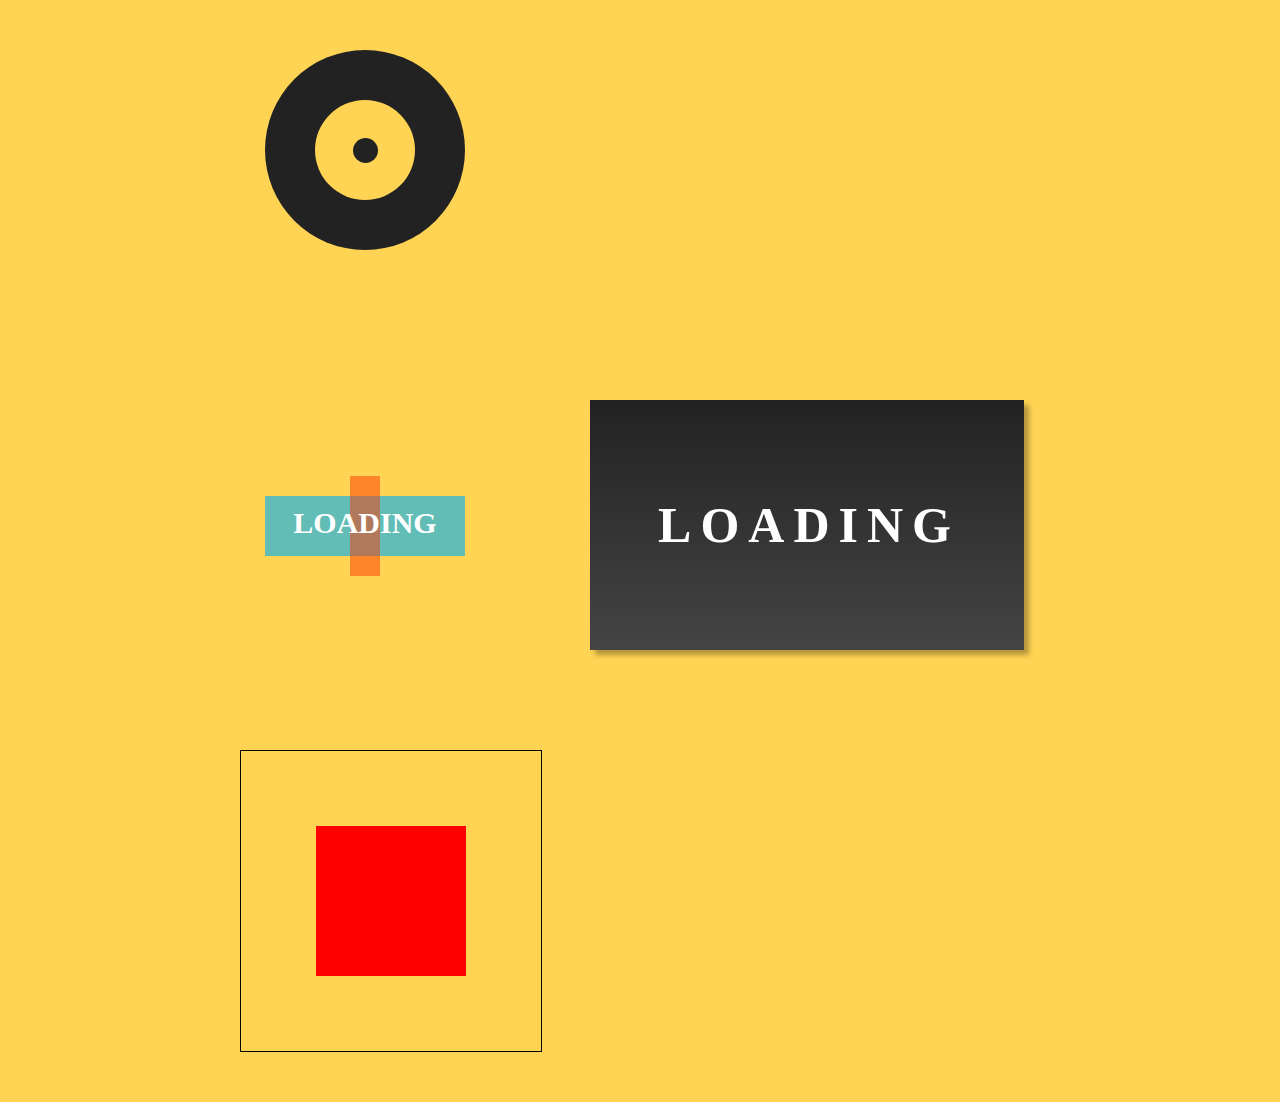
<file: works/animation/loading_1.html>
<!DOCTYPE html>
<html lang="zh-cn">
<head>
	<meta charset="utf-8">
	<title>加载动画</title>
	<style type="text/css">
		*{
			margin:0;
			padding: 0;
		}
		body{
			min-width:434px;
			background-color:#FFD454;
			background-size: cover;
		}
		.box{
			margin:50px 75px;
			width: 200px;
			height: 200px;
			background-color: #222;
			float: left;
			border-radius: 50%;
			display: box;
			display: -webkit-box;
			display: flex;/*弹性布局  设为Flex布局以后，子元素的float、clear和vertical-align属性将失效。*/
			display: -webkit-flex;
			display:-ms-flexbox;
		}
		.box .big,
		.box .small{
			width:50%;
			height:50%;
			background-color:#FFD454;
			border-radius: 50%;
			align-self: center;
			-ms-align-self: center;
			justify-content: center;/*justify-content属性定义了项目在主轴上的对齐方式。*/
			-ms-justify-content: center;
			margin: auto;
			display: flex;
			display: -webkit-flex;
			display:-ms-flexbox;
			animation:ani 1s infinite;
		}
		.box .small{
			width:25%;
			height:25%;
			background-color:#222;
			animation:ani 2s infinite;
		}
		@keyframes ani{
			to{height:90%;width:90%;}
		}
		@-webkit-keyframes ani{
			to{height:90%;width:90%;}
		}

		/*第二个动画*/
		.content{
			position: relative;
			width:250px;
			height:250px;
			margin:50px;
			float: left;
		}
		.content .loading{
			width:100%;
			line-height: 50px;
			position: absolute;
			top:98px;
			left: 0;right: 0;
			text-align:center;
		}
		.content .loading span{
			position: relative;
			z-index: 99;
			color:#fff;
			font-size: 30px;
			font-weight: bolder;
		}
		.content .loading:before{
			content: '';
			background:#61bdb6;
			width:200px;
			height:60px;
			display: block;
			position: absolute;
			top:0;right:0;bottom:0;left:0;
			margin: auto;
			animation: befo 2s infinite ease-in-out;
		}
		.content .loading:after{
			content: '';
			background:#ff3600;
			width:30px;
			height:100px;
			display: block;
			position: absolute;
			top:0;right:0;bottom:0;left:0;
			margin: auto;
			opacity: 0.5;
			animation: afte 2s infinite ease-in-out;
		}
		@keyframes befo{
			0%{transform: translateX(-15px);}
			50%{transform: translateX(15px);}
			100%{transform: translateX(-15px);}
		}

		@keyframes afte{
			0%{transform: translateX(-55px);}
			50%{transform: translateX(55px);}
			100%{transform: translateX(-55px);}
		}
		/*第三个动画*/
		.container{
			position: relative;
			width:434px;
			height:250px;
			margin:50px;
			float: left;
		}
		.container .loading{
			position: absolute;
			width:434px;
			margin-top:55px;
			background:linear-gradient(180deg,#222 0, #444 100%);
			box-shadow:inset 5px 5px 5px rgba(0,0,0,0.3);
		}
		.container .loading:after{
			content:"";
			display: table;
			clear: both;
		}
		.container span{
			float: left;
			height:120px;
			line-height: 140px;
			width: 60px;
		}
		.container .loading > span{
			color:#fff;
			font-size: 40px;
			text-align: center;
			border-left: 1px solid #444;
			border-right:1px solid #222;
		}
		.container .cover{
			position: absolute;
			margin-top:55px;
			width:100%;
			height:100%;
		}
		.container .cover span{
			width: 62px;
			/*background:linear-gradient(180deg,white 0, #ddd 100%);*/
			background:#FFD454;
			animation: up 2s infinite;
		}

		@keyframes up{
			0%{margin-bottom:0;}
			16%{margin-bottom:100%;height:20px;}
			50%{margin-bottom:0;}
			100%{margin-bottom:0;}
		}
		.cover span:nth-child(2){animation-delay:0.1428s;}
		.cover span:nth-child(3){animation-delay:0.2857s;}
		.cover span:nth-child(4){animation-delay:0.4285s;}
		.cover span:nth-child(5){animation-delay:0.5714s;}
		.cover span:nth-child(6){animation-delay:0.7142s;}
		.cover span:nth-child(7){animation-delay:0.8571s;}

		/*第四个动画*/
		.disappear{
			position: relative;
			width:434px;
			height:250px;
			margin:50px;
			float: left;
			background:linear-gradient(180deg,#222 0, #444 100%);
			box-shadow: 5px 5px 5px rgba(0,0,0,0.3);
		}
		.disappear .loading{
			width: 100%;
			line-height:250px;
			text-align:center;
		}
		.disappear .loading span{
			color:#fff;
			font-size: 50px;
			font-weight:800;
			letter-spacing: 5px;
			display: inline-block;
		}
		.disappear .loading span:nth-child(1){
			animation: disappear 1.75s ease-in-out infinite;
		}
		.disappear .loading span:nth-child(2){
			animation: disappear 1.75s ease-in-out infinite;
			animation-delay: 0.21875s;
		}
		.disappear .loading span:nth-child(3){
			animation: disappear 1.75s ease-in-out infinite;
			animation-delay: 0.4375s;
		}
		.disappear .loading span:nth-child(4){
			animation: disappear 1.75s ease-in-out infinite;
			animation-delay: 0.65625s;
		}
		.disappear .loading span:nth-child(5){
			animation: disappear 1.75s ease-in-out infinite;
			animation-delay: 0.875s;
		}
		.disappear .loading span:nth-child(6){
			animation: disappear 1.75s ease-in-out infinite;
			animation-delay: 1.09375s;
		}
		.disappear .loading span:nth-child(7){
			animation: disappear 1.75s ease-in-out infinite;
			animation-delay: 1.3125s;
		}
		@keyframes disappear{
			0%{transform:scale(0);}
			12.5%{transform: scale(1);}
			25%{transform: scale(1);}
			33%{transform: scale(0);}
			100%{transform: scale(0);}
		}
		/*第五个动画*/
		.piece{
			width:300px;
			height:300px;
			border:1px solid black;
			float: left;
			margin:50px;
		}
		.piece .square{
			width: 150px;
			height: 150px;
			background-color: red;
			margin:75px;
			animation: change 1.5s infinite ease-in-out;
		}
		@keyframes change{
			0%{transform: perspective(200px) rotateX(0deg) rotateY(0deg);background-color: red;}
			50%{transform: perspective(200px) rotateX(-180deg) rotateY(0deg);
				background-color: green;}
			100%{transform: perspective(200px) rotateX(-180deg) rotateY(-180deg);
				background-color: blue;}
		}
.bigbox{
	width:900px;
	margin:0 auto;
	overflow: hidden;
}
.container,.disappear{

}
@media only screen and (max-width:900px){
	.bigbox{
		width:434px;
	}
	.box{
		margin:40px 0 20px 100px;
	}
	.content{
		margin:40px 0 20px 85px;
	}
	.container,.disappear{
		margin:40px 0;
	}
}

	</style>
</head>
<body>
<!--第一个-->
<div class="bigbox">
<div class="box">
	<div class="big">
		<div class="small"></div>
	</div>
</div>
<!--第三个-->
<div class="container">
	<div class="loading">
		<span>L</span>
		<span>O</span>
		<span>A</span>
		<span>D</span>
		<span>I</span>
		<span>N</span>
		<span>G</span>
	</div>
	<div class="cover">
		<span></span>
		<span></span>
		<span></span>
		<span></span>
		<span></span>
		<span></span>
		<span></span>
	</div>
</div>
<!--第二个-->
<div class="content">
	<div class="loading">
		<span>LOADING</span>
	</div>
</div>
<!--第四个-->
<div class="disappear">
	<div class="loading">
		<span>L</span>
		<span>O</span>
		<span>A</span>
		<span>D</span>
		<span>I</span>
		<span>N</span>
		<span>G</span>
	</div>
</div>
<!--第五个-->
<div class="piece">
	<div class="square"></div>
</div>
</div>
</body>
</html>
</file>
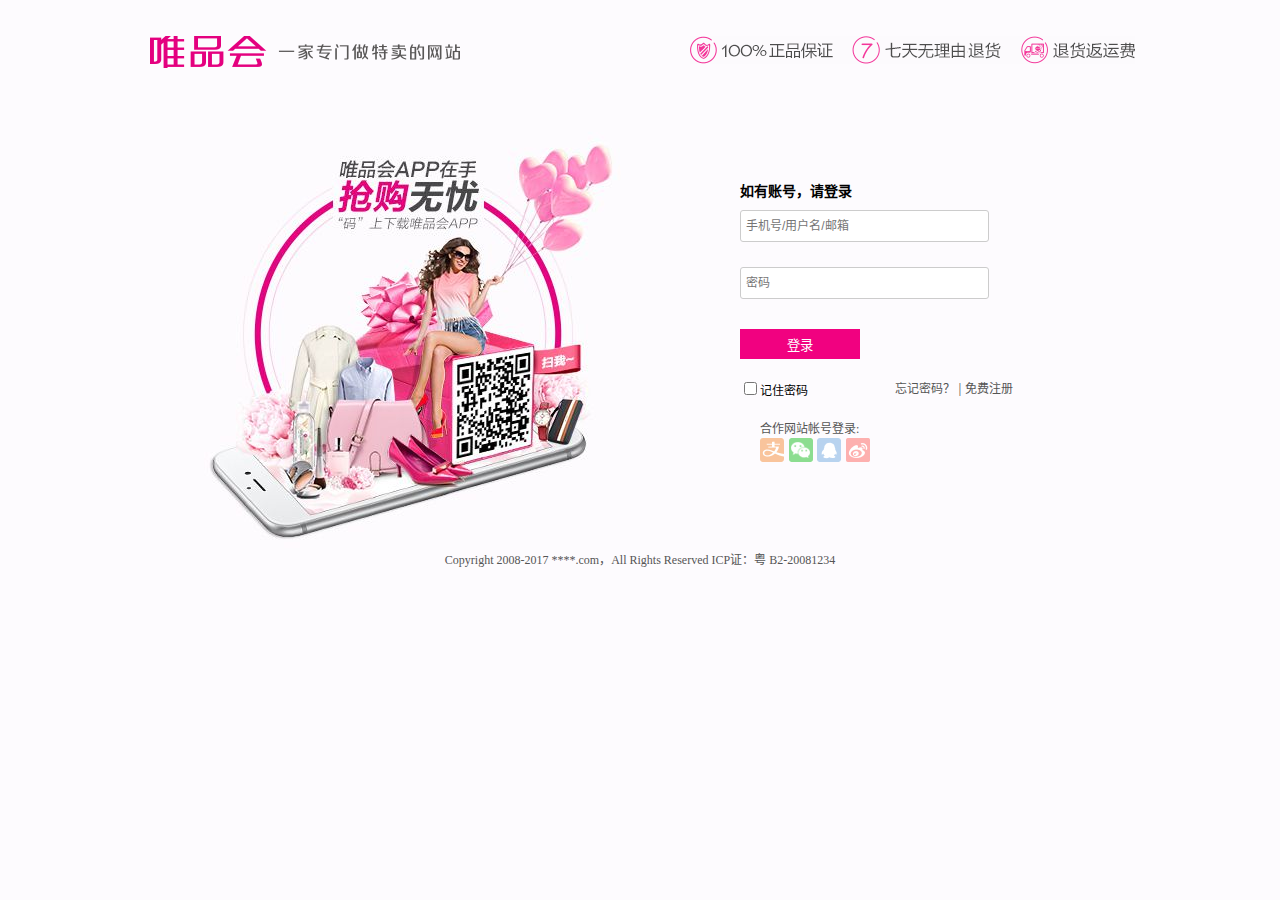
<file: works/imitate-vip/login.html>
<!DOCTYPE html>
<html lang="zh-cn">
<head>
	<meta http-equiv="Content-Type" content="text/html; charset=utf-8" />
	<meta http-equiv="x-ua-compatible" content="ie=edge">
	<meta http-equiv="viewport" content="width=device-width,initial-scale=1">
	<title>VIP登录</title>
	<link rel="stylesheet" type="text/css" href="css/reset.css" />
	<link rel="stylesheet" type="text/css" href="css/login.css">
</head>
<body>
<!--[if lte IE 8]> 
<p class="browserupgrade">您的浏览器版本过老，请到<a href="http://browserhappy.com">这里</a>更新浏览器，以获取更佳的体验</p>
<![endif]-->
<header class="login-header">
	<div class="login-header-logo"></div>
    <div class="login-header-mg"></div>
</header>
<div class="login-content">
	<form action="index.html" method="post" class="login-box" id="login-box" onsubmit="return check();">
    	<h3>如有账号，请登录</h3>
        <input type="text" name="username" id="username" placeholder="手机号/用户名/邮箱"/>
        <span id="check-username"></span>
        <input type="password" name="password" id="pwd" placeholder="密码"/>
        <span id="check-pwd"></span>
        
        <button type="submit">登录</button>
        <p>
        	<label><input type="checkbox" name="checkbox" class="checkbox">记住密码</label>
            <span><a href="">忘记密码？</a> | <a href="">免费注册</a></span>
        </p>
        
        <div class="other-login">
        	<span>合作网站帐号登录:</span><br>
        	<a href="#" class="link link-a"></a>
        	<a href="#" class="link link-b"></a>
        	<a href="#" class="link link-c"></a>
        	<a href="#" class="link link-d"></a>
        </div>
    </form>
</div>
<footer class="login-footer">Copyright 2008-2017 ****.com，All Rights Reserved ICP证：粤 B2-20081234</footer>

<script>
function check(){
		var user = document.getElementById("username");
		var pwd = document.getElementById("pwd");
		var username = user.value;
		var password = pwd.value;
		var checkpwd = document.getElementById("check-pwd");
		var checkusername = document.getElementById("check-username");
		
			if( username == null || username == ""){
				checkusername.innerHTML="请输入用户名";
                user.focus();
                return false;
			}
			if( password == null || password == ""){
				checkpwd.innerHTML="请输入密码";
                pwd.focus();
                return false;
			}
			var form = document.getElementById("login-box");
			form.submit();
}
</script>
</body>
</html>
</file>
<file: css/style.css>
/* 1. IMPORT SECTION */

	@import url("http://fonts.googleapis.com/css?family=Raleway:200,300,600,700&subset=latin,latin-ext");




/* 2. BASIC STYLES */

	html, body {
		height: 100%;
	}

	body {
		font-family: "Raleway", Helvetica, Arial, sans-serif;
		font-size: 14px;
		font-weight: 200;
		line-height: 1.7857;
		letter-spacing: 0.075em;
		color: #333333;
		background-color: #fff;
	}

	a { 
		color: #000;
		-webkit-transition: all 0.2s ease-in-out;
		-moz-transition: all 0.2s ease-in-out;
		-ms-transition: all 0.2s ease-in-out;
		-o-transition: all 0.2s ease-in-out;
		transition: all 0.2s ease-in-out;
	}

	a:hover {
		color: #000;
	}

	a, a:hover, a:active, a:focus, button:focus {
		outline: 0;
		border: 0;
		text-decoration: none;
	}

	#st-preloader {
		background: #FFF;
		bottom: 0;
		left: 0;
		position: fixed;
		right: 0;
		top: 0;
		z-index: 9999;
	}

	p {
		line-height: 1.5;
	}

	h1, h2, h3, h4, h5, h6{
		font-family: 'Raleway', sans-serif;
		font-weight: 700;
		text-transform: uppercase;
	}

	input, textarea{
		outline: none;
	}

	label{
		font-weight: 300;
	}

	#pre-status,
	.preload-placeholder {
		background-image: url(../images/preloader.gif);
		background-position: center;
		background-repeat: no-repeat;
		height: 40px;
		left: 50%;
		margin: -20px 0 0 -20px;
		position: absolute;
		top: 50%;
		width: 40px;
	}

	.preload-placeholder {
		background: none;
		left: 0;
		margin: 0;
		text-align: center;
		top: 65%;
	}

	.st-border{
		width: 34px;
		height: 1px;
		display: block;
		background-color: #000;
	}

	.overlay{
		background-color: #000;
		position: absolute;
		top: 0;
		left: 0;
		width: 100%;
		height: 100%;
		opacity: 0.8;
	}


/* 3. BUTTONS */

	.btn-send{
		background-color: #383838;
		border-radius: 0;
		border: 0;
		color: #fff;
		padding: 8px 14px;
		-webkit-transition: all 0.2s ease-in-out;
		-moz-transition: all 0.2s ease-in-out;
		-ms-transition: all 0.2s ease-in-out;
		-o-transition: all 0.2s ease-in-out;
		transition: all 0.2s ease-in-out;
	}

	.btn-send:hover{
		background-color: #000;
		color: #fff;
	}

	.btn-readmore{
		background-color: #383838;
		border-radius: 0;
		border: 0;
		color: #fff;
		padding: 10px 20px;
		margin-top: 20px;
		text-transform: uppercase;
		-webkit-transition: all 0.2s ease-in-out;
		-moz-transition: all 0.2s ease-in-out;
		-ms-transition: all 0.2s ease-in-out;
		-o-transition: all 0.2s ease-in-out;
		transition: all 0.2s ease-in-out;
	}

	.btn-readmore:hover{
		background-color: #000;
		color: #fff;	
	}

.copyrights{
	text-indent:-9999px;
	height:0;
	line-height:0;
	font-size:0;
	overflow:hidden;
}


/* 4. HEADER */

	#header{}

	#header .navbar {
		min-height: 80px;
		margin-bottom: 0;
		border-radius: 0;
	}

	.st-navbar{
		background-color: #fff;
		border-bottom: 1px solid #f0f0f0;
	}

	.st-navbar ul{
		margin-top: 15px;
	}

	.st-navbar ul li a{
		text-transform: uppercase;
		font-weight: 600;
		padding: 0;
		margin: 14px;
	}

	.st-navbar ul li a:hover,
	.st-navbar ul li a:focus {
		background-color: transparent;
		color: #000;
	}

	.st-navbar .navbar-header{
		margin-top: 25px;
	}

	.st-navbar .navbar-toggle .icon-bar {
		background-color: #000;
	}

	.st-navbar .navbar-toggle{
		margin-top: 7px;
		margin-right: 25px;
		padding: 0;
		border-radius: 0;
	}



/* 5. SLIDER */

	#slider{
		margin-top: 80px;
	}

	#home-carousel  .item {
		background-position: center top;
		background-repeat: no-repeat;
		background-size:cover;
		width:100%;
		height: 650px;
	}

	#home-carousel .item:before{
		background-color: #000;
		content: "";
		height: 100%;
		top: 0;
		left: 0;
		opacity: 0.5;
		position: absolute;
		width: 100%;
	}

	.carousel-caption {
		left: 15px;
		right: 15px;
		top: 50%;
		font-size: 15px;
		text-align: left;
		color: #fff;
		text-shadow: none;
		margin-top: -130px;	
	}

	.carousel-caption h1 {
		font-size:46px;
		margin-bottom:0;
		line-height:27px;
		letter-spacing:2px;
		font-weight:100;
	}

	.carousel-caption h2 {
		font-size:81px;
		font-weight:600;
		margin-top:0px;
		text-transform:lowercase;
		letter-spacing:2px;
		margin-bottom:20px;
	}

	.home-carousel-left, 
	.home-carousel-right {	
		background-color: #f0f0f0;
		color:#000;
		font-size: 32px;
		height: 40px;
		line-height: 40px;
		margin-top: -20px;
		position: absolute;
		text-align: center;
		top: 50%;
		width: 32px;
		z-index: 999;
		-webkit-transition: 300ms;
		-moz-transition: 300ms;
		-o-transition: 300ms;
		-ms-transition: 300ms;
		transition: 300ms;
	}

	.home-carousel-left {
		left:-32px;
	}

	.home-carousel-right {
		right:-32px;
	}

	#home-carousel:hover .home-carousel-left {
		left:0;
	}

	#home-carousel:hover .home-carousel-right {
		right:0;
	}
	/* Carousel animation */

	#home-carousel .item h1, 
	#home-carousel .item h2, 
	#home-carousel .item p {
		opacity:0;
		-moz-transform: scale(0.5);
		-webkit-transform: scale(0.5);
		-o-transform: scale(0.5);
		-ms-transform: scale(0.5);
		transform: scale(0.5);
	}

	#home-carousel .item h1 {
		-webkit-transition: all 0.5s ease-in-out 0.15s;
		-moz-transition: all 0.5s ease-in-out 0.15s;
		-ms-transition: all 0.5s ease-in-out 0.15s;
		-o-transition: all 0.5s ease-in-out 0.15s;
		transition: all 0.5s ease-in-out 0.15s;
	}

	#home-carousel .item.active h1, 
	#home-carousel .item.active h2, 
	#home-carousel .item.active p {
		opacity:1;
		-moz-transform: scale(1);
		-webkit-transform: scale(1);
		-o-transform: scale(1);
		-ms-transform: scale(1);
		transform: scale(1);
	}

	#home-carousel .item h2 {
		-webkit-transition: all 0.5s ease-in-out 0.30s;
		-moz-transition: all 0.5s ease-in-out 0.30s;
		-ms-transition: all 0.5s ease-in-out 0.30s;
		-o-transition: all 0.5s ease-in-out 0.30s;
		transition: all 0.5s ease-in-out 0.30s;
	}

	#home-carousel .item p {
		-webkit-transition: all 0.5s ease-in-out 0.45s;
		-moz-transition: all 0.5s ease-in-out 0.45s;
		-ms-transition: all 0.5s ease-in-out 0.45s;
		-o-transition: all 0.5s ease-in-out 0.45s;
		transition: all 0.5s ease-in-out 0.45s;
	}





/* 6. SERVICES */

	#services{
		background-color: #f5f5f5;
		padding-top: 130px;
		padding-bottom: 120px;
	}

	.section-title{
		margin-bottom: 50px;
	}

	.section-title h1{
		margin-top: 0;
	}

	.st-service{
		margin-top: 30px;
	}

	.st-service h2{
		font-size: 16px;
		margin-top: 0;
		margin-bottom: 15px;
	}

	.st-service h2 i{
		margin-right: 10px;
	}

	.st-service p{}



/* 7. OUR WORKS */

	.isotope-item {
	    z-index: 2;
	}
	.isotope-hidden.isotope-item {
	    z-index: 1;
	}
	.isotope, .isotope .isotope-item {/* change duration value to whatever you like */
	    -webkit-transition-duration: 0.8s;
	    -moz-transition-duration: 0.8s;
	    transition-duration: 0.8s;
	}
	.isotope {
	    -webkit-transition-property: height, width;
	    -moz-transition-property: height, width;
	    transition-property: height, width;
	}
	.isotope .isotope-item {
	    -webkit-transition-property: -webkit-transform, opacity;
	    -moz-transition-property:-moz-transform, opacity;
	    transition-property:transform, opacity;
	}

	#our-works{
		padding-top: 130px;
		padding-bottom: 120px;
	}

	.portfolio-wrapper ul.filter{
		list-style: none;
		padding: 0;
		margin-bottom: 35px;
		margin-top: 28px;
		overflow: hidden;
	}

	.portfolio-wrapper ul.filter li{
		float: left;
		text-transform: uppercase;
		margin-right: 25px;
		font-weight: 600;
	}

	.portfolio-wrapper ul.filter li a{
		color: #909090;
	}

	.portfolio-wrapper ul.filter li a:hover,
	.portfolio-wrapper ul.filter li a.active{
		color: #000;
	}

	.portfolio-wrapper .portfolio-items{
		clear: both;
	}

	.portfolio-wrapper .portfolio-content{
		position: relative;
		margin-bottom: 30px;
	}

	.portfolio-wrapper .portfolio-overlay{
		position: absolute;
		background-color: rgba(0, 0, 0, 0.7);
		color: #fff;
		left: 0;
		bottom: 0;
		width: 100%;
		height: 100%;
		padding: 30px;
		opacity: 0;
		-webkit-transition: all 0.3s ease-out 0s;
		-moz-transition: all 0.3s ease-out 0s;
		-ms-transition: all 0.3s ease-out 0s;
		-o-transition: all 0.3s ease-out 0s;
		transition: all 0.3s ease-out 0s;
		-moz-transform: scale(0.5);
		-webkit-transform: scale(0.5);
		-o-transform: scale(0.5);
		-ms-transform: scale(0.5);
		transform: scale(0.5);
	}

	.portfolio-wrapper .portfolio-content:hover .portfolio-overlay{
		opacity: 1;
		-moz-transform: scale(1);
		-webkit-transform: scale(1);
		-o-transform: scale(1);
		-ms-transform: scale(1);
		transform: scale(1);
	}

	.portfolio-wrapper .portfolio-overlay a{
		color: #fff;
		font-size: 24px;
	}
	.portfolio-wrapper .portfolio-overlay a:hover{
		color: #fff;
	}



/* 8. PRICING */
	
	#pricing{
		background-color: #f5f5f5;
		padding-top: 130px;
		padding-bottom: 120px;
	}

	.st-pricing{
		background-color: #fff;
		padding: 40px;
		margin-top: 30px;
		-webkit-transition: all 0.2s ease-in-out;
		-moz-transition: all 0.2s ease-in-out;
		-ms-transition: all 0.2s ease-in-out;
		-o-transition: all 0.2s ease-in-out;
		transition: all 0.2s ease-in-out;
	}

	.st-pricing:hover{
		box-shadow: 0px 0px 18px #ddd;
	}

	.st-pricing h5{
		margin-top: 0;
		margin-bottom: 25px;
	}

	.st-pricing h3{
		margin-top: 0;
		margin-bottom: 25px;
	}

	.st-pricing .st-border{
		width: 100%;
		margin-bottom: 15px;
		background-color: #ccc;
	}

	.st-pricing ul{
		list-style: none;
		padding: 0;
	}

	.st-pricing ul li{
		padding: 12px 0;
		font-size: 15px;
	}

	.st-pricing a.btn-send{
		text-transform: uppercase;
		margin-top: 20px;
		padding: 10px 25px;
	}


/* 9. ABOUT US */
	
	#about-us{
		background-color: #f5f5f5;
	}

	#about-us .about-us{
		padding-left: 15%;
		padding-right: 15%;
		padding-top: 15%;
	}

	#about-us .about-us h4{
		margin-top: 0;
		margin-bottom: 30px;
	}

	#about-us .about-us .btn-send{
		margin-top: 30px;
	}

	#about-us .our-office{
		padding-right: 0px;
	}

	.office-carousel-left, 
	.office-carousel-right {	
		background-color: #f0f0f0;
		color:#000;
		font-size: 32px;
		height: 40px;
		line-height: 40px;
		margin-top: -20px;
		position: absolute;
		text-align: center;
		top: 50%;
		width: 32px;
		z-index: 999;
		-webkit-transition: 300ms;
		-moz-transition: 300ms;
		-o-transition: 300ms;
		-ms-transition: 300ms;
		transition: 300ms;
	}

	.office-carousel-left {
		left:-32px;
	}

	.office-carousel-right {
		right:-32px;
	}

	#office-carousel:hover .office-carousel-left {
		left:0;
	}

	#office-carousel:hover .office-carousel-right {
		right:0;
	}

	#office-carousel .item img{
		width: 100%;
	}



/* 10. OUR TEAM */

	#our-team{
		padding-top: 130px;
		padding-bottom: 120px;
	}

	.team-member{
		margin-top: 30px;
	}

	.member-image{
		position: relative;
	}

	.member-info{
		background-color: #f5f5f5;
		padding: 15px;
	}

	.member-info h4{
		margin-top: 0;
		margin-bottom: 6px;
	}

	.member-info span{
		text-transform: uppercase;
	}

	.team-member .member-social{
		position: absolute;
		width: 100%;
		height: 100%;
		background-color: rgba(0, 0, 0, 0.6);
		left: 0;
		top: 0;
		text-align: center;
		opacity: 0;
		-webkit-transition: all 0.3s ease-out 0s;
		-moz-transition: all 0.3s ease-out 0s;
		-ms-transition: all 0.3s ease-out 0s;
		-o-transition: all 0.3s ease-out 0s;
		transition: all 0.3s ease-out 0s;
		-moz-transform: scale(0.5);
		-webkit-transform: scale(0.5);
		-o-transform: scale(0.5);
		-ms-transform: scale(0.5);
		transform: scale(0.5);
	}

	.team-member:hover .member-social{
		opacity: 1;
		-moz-transform: scale(1);
		-webkit-transform: scale(1);
		-o-transform: scale(1);
		-ms-transform: scale(1);
		transform: scale(1);
	}

	.team-member .member-social a{
		position: relative;
		font-size: 16px;
		color: #fff;
		top: 47%;
	}

	.team-member:hover .member-social a{
		margin: 6px;
	}



/* 11. TESTIMONIAL */

	#testimonial{
		background-image: url(../images/testimonial-bg.jpg);
		background-repeat: no-repeat;
		background-size: cover;
		background-attachment: fixed;
		padding-top: 100px;
		padding-bottom: 100px;
		position: relative;
	}

	.st-testimonials{
		color: #e0e0e0;
	}

	.st-testimonials .st-border{
		background-color: #e0e0e0;
		margin: 20px auto;
	}

	.st-testimonials p{
		font-style: italic;
	}

	.st-testimonials .client-info h5{
		margin-top: 0;
		margin-bottom: 5px;
	}

	.st-testimonials .client-info span{
		font-size: 12px;
		text-transform: uppercase;
	}



/* 12. FUN FACTS */
	
	#fun-facts{
		background-color: #f5f5f5;
		padding-top: 40px;
		padding-bottom: 40px;
	}

	#fun-facts .fun-fact{
		border-right: 1px solid #ddd;
	}

	#fun-facts .col-md-3:last-child .fun-fact{
		border-right: 0px solid #ddd;
	}

	#fun-facts .fun-fact i{
		margin-right: 5px;
	}

	#fun-facts .fun-fact p{
		font-size: 16px;
	}



/* 13. CONTACT */

	#contact{
		padding-top: 130px;
		padding-bottom: 120px;
	}
	
	.contact-info .contact-content{
		margin-bottom: 30px;
	}

	.contact-info p{
		margin-bottom: 20px;
	}

	.contact-info p i{
		font-size: 16px;
		margin-right: 10px;
	}

	.contact-form{}

	.contact-form input[type="text"],
	.contact-form input[type="email"]{
		border: 1px solid #E8E8E8;
		padding: 8px 14px;
		width: 100%;
		margin-bottom: 20px;
	}

	.contact-form textarea{
		border: 1px solid #E8E8E8;
		padding: 8px 14px;
		width: 100%;
		margin-bottom: 20px;
	}



/* 14. BLOG */
	
	#page-header{
		background-color: #f5f5f5;
		padding-top: 50px;
		padding-bottom: 0px;
		position: relative;
		margin-bottom: 50px;
		margin-top: 80px;
	}

	.single-blog{
		margin-top: 35px;
		margin-bottom: 35px;
	}

	.post-title{
		margin-top: 20px;
		margin-bottom: 5px;
	}

	.post-meta{
		margin-bottom: 15px;
	}

	.post-meta span{
		margin-right: 6px;
		font-size: 12px;
		font-weight: 600;
		opacity: 0.6;
	}

	.post-meta span:hover{
		opacity: 1;
	}

	.post-carousel-left, 
	.post-carousel-right {	
		background-color: #f0f0f0;
		color:#000;
		font-size: 32px;
		height: 40px;
		line-height: 40px;
		margin-top: -20px;
		position: absolute;
		text-align: center;
		top: 50%;
		width: 32px;
		z-index: 999;
		-webkit-transition: 300ms;
		-moz-transition: 300ms;
		-o-transition: 300ms;
		-ms-transition: 300ms;
		transition: 300ms;
	}

	.post-carousel-left {
		left:-32px;
	}

	.post-carousel-right {
		right:-32px;
	}

	#post-carousel:hover .post-carousel-left {
		left:0;
	}

	#post-carousel:hover .post-carousel-right {
		right:0;
	}

	.post-link{
		background-color: #f5f5f5;
		text-align: center;
		padding: 40px 0;
		font-size: 16px;
		font-weight: 600;
	}

	.post-quote{
		background-color: #f5f5f5;
		padding: 30px;
		font-size: 16px;
		font-weight: 500;
		font-style: italic;
	}

	#blog .pagination{
		margin-bottom: 80px;
	}

	#blog .pagination li a{
		width: 35px;
		height: 35px;
		line-height: 31px;
		text-align: center;
		font-size: 16px;
		color: #a3a3a3;
		border: 1px solid #d1d1d1;
		padding: 0;
		margin-right: 5px;
		border-radius: 0;
	}

	#blog .pagination li.active a,
	#blog .pagination li a:hover{
		background-color: transparent;
		border-color: #000;
		color: #000;
	}

	.sidebar-widget{
		margin-top: 35px;
		margin-bottom: 50px;
	}

	.sidebar-widget .sidebar-title{
		margin-top: 0;
		margin-bottom: 20px;
	}

	.sidebar-widget ul{
		list-style: square;
		margin: 0;
		padding-left: 18px;
	}

	.sidebar-widget ul li{
		margin-bottom: 10px;
		font-weight: 500;
	}

	.blog-search{
		position: relative;
	}

	.blog-search input {
		border: 1px solid #d6d6d6;
		color: #8d8d8d;
		height: 44px;
		outline: medium none;
		padding: 0 50px 0 17px;
		width: 100%;
	}

	.blog-search span {
		color: #252525;
		font-size: 12px;
		position: absolute;
		right: 10px;
		top: 50%;
		transform: translateY(-50%);
		-moz-transform: translateY(-50%);
		-webkit-transform: translateY(-50%);
	}

	.blog-search .search-submit {
		background: none;
		border: none;
	}

	.blog-search:after {
		background-color: #d6d6d6;
		content: "";
		display: block;
		height: 27px;
		position: absolute;
		right: 40px;
		top: 50%;
		transform: translateY(-50%);
		-moz-transform: translateY(-50%);
		-webkit-transform: translateY(-50%);
		width: 1px;
	}

	.sidebar-widget .tagcloud a{
		padding: 4px 10px;
		border: 1px solid #ccc;
		margin: 3px 1px;
		display: inline-block;
	}

	.sidebar-widget .tagcloud a:hover{
		border-color: #000;
		color: #000;
	}

	ul.content-flickr {
		margin: 0;
		overflow: hidden;
		padding: 0;
	}

	ul.content-flickr li {
		display: block;
		float: left;
		padding: 5px 10px 5px 0;
		width: 33.33%;
	}

	.content-flickr li a {
		display: block;
		position: relative;
		width: 100%;
	}



/* 15. FOOTER */

	#footer{
		background-color: #262626;
		padding-top: 40px;
		padding-bottom: 40px;
		color: rgba(255, 255, 255, 0.4);
	}

	#footer a{
		color: rgba(255, 255, 255, 0.4);
	}
	#footer a:hover{
		color: #fff;
	}

	.footer-social-icons{
		text-align: right;
	}

	.footer-social-icons a{
		margin: 0 5px;
		font-size: 16px;
	}

	.footer-social-icons span{
		margin-right: 10px;
	}

	
/* 16. SCROLL TO TOP */

	.scroll-up {
		position: fixed;
		display: none;
		z-index: 999;
		bottom: 1.8em;
		right: 1.8em;
	}

	.scroll-up ul{
		margin: 0;
		padding: 0;
	}

	.scroll-up li{
		list-style: none;
		margin: 0;
		padding: 0;
	}

	.scroll-up a {
		background-color: #fff;
		display: block;
		width: 40px;
		height: 40px;
		text-align: center;
		color: #000;
		font-size: 20px;
		line-height: 38px;
		box-shadow: 0px 0px 6px #ccc;
	}

	.scroll-up a:hover,
	.scroll-up a:active {
		background-color: #f5f5f5;
		color: #000;
	}
</file>
<file: css/responsive.css>
/* lg */ 
@media (min-width: 1200px) {

}

/* md */
@media (min-width: 992px) and (max-width: 1199px) {

	#home-carousel  .item {
		height: 500px;
	}

	.carousel-caption h1 {
		font-size:26px;
		margin-bottom:0;
		line-height:27px;
		letter-spacing:2px;
		font-weight:100;
	}

	.carousel-caption h2 {
		font-size:51px;
		font-weight:600;
		margin-top:0px;
		text-transform:lowercase;
		letter-spacing:2px;
		margin-bottom:20px;
	}
	#our-team, #pricing, #our-works, #services, #contact{
		padding-top: 110px;
		padding-bottom: 100px;
	}

}

/* sm */
@media (min-width: 768px) and (max-width: 991px) {

	.st-navbar ul li a{
		margin-left: 13px;
		margin-right: 13px;
	}

	#home-carousel  .item {
		height: 500px;
	}

	.carousel-caption h1 {
		font-size:26px;
		margin-bottom:0;
		line-height:27px;
		letter-spacing:2px;
		font-weight:100;
	}

	.carousel-caption h2 {
		font-size:51px;
		font-weight:600;
		margin-top:0px;
		text-transform:lowercase;
		letter-spacing:2px;
		margin-bottom:20px;
	}

	#about-us .about-us {
		padding-left: 0;
		padding-right: 0;
		padding-top: 9%;
	}

	.scroll-up{
		display: none !important;
	}

	#our-team, #pricing, #our-works, #services, #contact{
		padding-top: 100px;
		padding-bottom: 100px;
	}

	#fun-facts .col-md-3:nth-child(2) .fun-fact{
		border-right: 0px;
	}

	#testimonial{
		padding-top: 60px;
		padding-bottom: 60px;
	}

	#about-us .about-us .btn-send {
		margin-top: 12px;
	}



}

/* xs */
@media (max-width: 767px) {

	.logo{
		margin-left: 15px;
	}

	.navbar-nav{
		background-color: #f5f5f5;
	}

	.st-navbar .navbar-collapse ul{
		margin-top: 18px;
	}

	#home-carousel  .item {
		height: 300px;
	}

	.carousel-caption h1 {
		font-size:16px;
		margin-bottom:0;
		line-height:27px;
		letter-spacing:2px;
		font-weight:100;
	}

	.carousel-caption h2 {
		font-size:31px;
		font-weight:600;
		margin-top:0px;
		text-transform:lowercase;
		letter-spacing:2px;
		margin-bottom:20px;
	}

	.scroll-up{
		display: none !important;
	}

	.footer-social-icons {
		text-align: center;
		margin-bottom: 15px;
	}

	.copyright{
		text-align: center;
	}

	#contact{
		padding-top: 100px;
		padding-bottom: 100px;
	}

	.contact-info{
		margin-bottom: 50px;
	}

	#fun-facts .fun-fact{
		border-right: 0px;
		margin-bottom: 30px;
	}

	#about-us .our-office{
		padding-left: 0;
		padding-right: 0;
	}

	#testimonial{
		padding-top: 60px;
		padding-bottom: 60px;
	}

	#about-us .about-us {
		padding-left: 5%;
		padding-right: 5%;
		padding-top: 10%;
		padding-bottom: 10%;
	}

	#our-team, #pricing, #our-works, #services{
		padding-top: 100px;
		padding-bottom: 100px;
	}

	.st-service {
		margin-top: 50px;
	}



}

/* XS Portrait */
@media (max-width: 479px) {



}
</file>
<file: life/airplane/css/main.css>
*{
    margin: 0;
    padding: 0;
}
#contentdiv{
    position: absolute;
    left: 500px;
}
#startdiv{
    width: 320px;
    height: 568px;
    background-image: url(../image/开始背景.png);
}
button{
    outline: none;
}
#startdiv button{
    position: absolute;
    top: 500px;
    left: 82px;
    width: 150px;
    height: 30px;
    border: 1px solid black;
    border-radius: 30px;
    background-color: #c4c9ca;
}
#maindiv{
    width: 320px;
    height: 568px;
    background-image:url(../image/background_1.png) ;
    display: none;
}
#maindiv img{
    position: absolute;
    z-index: 1;
}
#scorediv{
    font-size: 16px;
    font-weight: bold;
    position: absolute;
    top: 10px;
    left: 10px;
    display: none;
}
#scorediv{
    font-size: 18px;
    font-weight: bold;
}
#suspenddiv{
    position: absolute;
    top: 210px;
    left: 82px;
    display: none;
    z-index: 2;
}
#suspenddiv button{
    width: 150px;
    height: 30px;
    margin-bottom: 20px;
    border: 1px solid black;
    border-radius: 30px;
    background-color: #c4c9ca;
}
#enddiv{
    position: absolute;
    top: 210px;
    left: 75px;
    border: 1px solid gray;
    border-radius: 5px;
    text-align: center;
    background-color:#d7ddde;
    display: none;
    z-index: 2;
}
.plantext{
    width: 160px;
    height: 30px;
    line-height: 30px;
    font-size: 16px;
    font-weight: bold;
}
#planscore{
    width: 160px;
    height: 80px;
    line-height: 80px;
    border-top: 1px solid gray;
    border-bottom: 1px solid gray;
    font-size: 16px;
    font-weight: bold;
}
#enddiv div{
    width: 160px;
    height: 50px;
}
#enddiv div button{
    margin-top:10px ;
    width: 90px;
    height: 30px;
    border: 1px solid gray;
    border-radius: 30px;
}
</file>
<file: life/fireworks/css/style.css>
html,body,div,span,applet,object,iframe,h1,h2,h3,h4,h5,h6,p,blockquote,pre,a,abbr,acronym,address,big,cite,code,del,dfn,em,img,ins,kbd,q,s,samp,small,strike,strong,sub,sup,tt,var,b,u,i,center,dl,dt,dd,ol,ul,li,fieldset,form,label,legend,table,caption,tbody,tfoot,thead,tr,th,td,article,aside,canvas,details,embed,figure,figcaption,footer,header,hgroup,menu,nav,output,ruby,section,summary,time,mark,audio,video{margin:0;padding:0;border:0;font-size:100%;font:inherit;vertical-align:baseline}article,aside,details,figcaption,figure,footer,header,hgroup,menu,nav,section{display:block}body{line-height:1}ol,ul{list-style:none}blockquote,q{quotes:none}blockquote:before,blockquote:after,q:before,q:after{content:'';content:none}table{border-collapse:collapse;border-spacing:0}

html, body {
    margin: 0;	
    padding: 0;
}

body {
    background: #171717;
    color: #999;
    font: 100%/18px helvetica, arial, sans-serif;
}

a {
    color: #2fa1d6;
    font-weight: bold;
    text-decoration: none;
}

a:hover {
    color: #fff;	
}

#canvas-container {
    background: #000 url(../images/bg.jpg);
    height: 400px;
    left: 50%;
    margin: -200px 0 0 -300px;
    position: absolute;
    top: 30%;
    width: 600px;
    z-index: 2;
}

canvas {
    cursor: crosshair;
    display: block;
    position: relative;
    z-index: 3;
}

canvas:active {
    cursor: crosshair;
}

#skyline {
    background: url(../images/skyline.png) repeat-x 50% 0;
    bottom: 0;
    height: 135px;
    left: 0;
    position: absolute;
    width: 100%;
    z-index: 1;	
}

#mountains1 {
    background: url(../images/mountains1.png) repeat-x 40% 0;
    bottom: 0;
    height: 200px;
    left: 0;
    position: absolute;
    width: 100%;
    z-index: 1;	
}

#mountains2 {
    background: url(../images/mountains2.png) repeat-x 30% 0;
    bottom: 0;
    height: 250px;
    left: 0;
    position: absolute;
    width: 100%;
    z-index: 1;	
}

#gui {
    right: 0;
    position: fixed;
    top: 0;
    z-index: 3;
}
</file>
<file: life/html5黑色迷人音乐播放器player/css/styles.css>
* {
    margin: 0;
    padding: 0;
}
body {
    background-color: #aaa;
}
header {
    background-color:rgba(33, 33, 33, 0.9);
    color:#fff;
    display:block;
    font: 14px/1.3 Arial,sans-serif;
    margin-bottom: 10px;
    position:relative;
}
header h2{
    font-size: 22px;
    margin: 0px auto;
    padding: 10px 0;
    width: 80%;
    text-align: center;
}
header a, a:visited {
    text-decoration:none;
    color:#fcfcfc;
}

/* HTML5 Audio player with playlist styles */
.example {
    margin: 50px auto 0;
    width: 400px;
}
.player {
    background: transparent url("../images/spr.png") no-repeat scroll center top;
    height: 162px;
    position: relative;
    width: 326px;
    z-index: 2;
}
.title, .artist {
    font-family: verdana;
    left: 167px;
    position: absolute;

    -moz-user-select: none;
    -webkit-user-select: none;
    -ms-user-select: none;
}
.title {
    color: #FFFFFF;
    font-size: 14px;
    font-weight: bold;
    top: 23px;
}
.artist {
    color: #EEEEEE;
    font-size: 12px;
    top: 40px;
}
.pl {
    background: transparent url("../images/spr.png") no-repeat scroll -274px -175px;
    cursor: pointer;
    height: 34px;
    left: 270px;
    position: absolute;
    top: 20px;
    width: 32px;
}
.pl:hover {
    top: 21px;
}
.cover {
    background: transparent;
	background-size:100% 100%;
    border-radius: 5px 5px 5px 5px;
    height: 94px;
    left: 20px;
    position: absolute;
    top: 20px;
    width: 94px;
}
.controls {
    cursor: pointer;
    height: 23px;
    left: 167px;
    position: absolute;
    top: 65px;
    width: 138px;
}
.controls .play, .controls .pause, .controls .rew, .controls .fwd {
    background: transparent url("../images/spr.png") no-repeat scroll 0 0;
    float: left;
    height: 100%;
    width: 33%;
}
.controls .play {
    background-position: -8px -171px;
}
.controls .pause {
    background-position: -8px -198px;
    display: none;
}
.controls .rew {
    background-position: -54px -171px;
}
.controls .fwd {
    background-position: -100px -171px;
}
.controls .play:hover {
    background-position: -8px -170px;
}
.controls .pause:hover {
    background-position: -8px -197px;
}
.controls .rew:hover {
    background-position: -54px -170px;
}
.controls .fwd:hover {
    background-position: -100px -170px;
}
.hidden {
    display: none;
}
.controls .visible {
    display: block;
}
.volume {
    height: 11px;
    left: 186px;
    position: absolute;
    top: 96px;
    width: 112px;
}
.tracker {
    height: 15px;
    left: 20px;
    position: absolute;
    top: 126px;
    width: 285px;
}
.ui-slider-range {
    background: transparent url("../images/spr.png") no-repeat scroll 5px -222px;
    height: 100%;
    position: absolute;
    top: 0;
}
.ui-slider-handle {
    cursor: pointer;
    height: 10px;
    margin-left: -5px;
    position: absolute;
    top: 2px;
    width: 10px;
    z-index: 2;
}
.volume .ui-slider-handle {
    background: url("../images/spr.png") no-repeat scroll -201px -188px rgba(0, 0, 0, 0);
    height: 13px;
    width: 13px;
}
.playlist {
    background-color: #333333;
    border-radius: 5px 5px 5px 5px;
    list-style-type: none;
    margin: -10px 0 0 2px;
    padding-bottom: 10px;
    padding-top: 15px;
    position: relative;
    width: 322px;
    z-index: 1;
}
.playlist li {
	font-family:Arial;
	font-size:14px;
	line-height:1.5;
    color: #EEEEEE;
    cursor: pointer;
    margin: 0 0 5px 15px;
}
.playlist li.active {
    font-weight: bold;
}
</file>
<file: works/graduation/style/index.css>
@charset "utf-8";
/* CSS Document */
*{
	margin:0;
	padding:0;
	font-size:16px;
	color:white;
	text-align: center;
	}
body{
	min-width: 350px;
	background: #226039 url("../img/bg.jpg") no-repeat scroll center 0;
	}
.header{
	width:100%;
	margin:auto;
	}
.header .graduation{
	width:250px;
	height:120px;
	margin:20px 0 0 50px;
	white-space:pre-line;
	transform:rotate(-8deg);
	transition: opacity 1s;
	opacity: 0.4;
	}
.header .graduation:hover{
	opacity: 1;
}
.header nav{
	width:100%;
	position:relative;
	left:0;
	top:150px;
	background-color:rgba(56, 134, 72, 0.7);
	border-bottom: 1px solid #559765;
	}
.header nav ul{
	display:inline-block;
	margin:auto;
	}
.header nav ul li{
	list-style:none;
	float:left;
	margin:0px 14px;
	}
.header nav ul a{
	display:block;
	text-decoration:none;
	font-size:18px;
	padding:15px 18px;
	}
.content{
	width: 1024px;
	height:100%;
	margin:200px auto;
	overflow: hidden;
	background-color: #226039;
}
.content .photo{
	float: left;
	margin:30px;
	width:280px;
	height:210px;
}
.content .photo .img{
	position: relative;
	margin:auto;
	width:280px;
	height:210px;
	overflow: hidden;
}
.content .photo .img:hover span{
	opacity: 1;
	background-color:rgb(0,0,0,0.5);
}
.content .photo .img span{
	display: block;
	position: absolute;
	left:0;right: 0;
	top:0px;
	width:80%;
	padding:24% 10.3% 27.5%;
	text-indent:30px;
	text-align: left;
	opacity:0;
	transition:all 1s;
}
[class*="col-"]{
			float:left;
		}

@media (min-width: 768px) and (max-width: 1024px) {
	.content{
		width: 768px;
		margin:200px auto;
	}
	.content .photo{
		margin:30px 52px;	
	}
}
@media only screen and (max-width:768px){
	.content{
		width:350px;
	}
	.content .photo{
		margin:20px 15px;
		width:320px;
		height:280px;
	}
	.content .photo .img{
		width:320px;
		height:240px;
	}
	.content .photo .img span{
		padding:31.5% 10.3% 32.5%;
	}
	.header nav ul li{
		margin:0px 8px;
		}
	.header nav ul li a{
		font-size: 12px;
		padding:6px 10px;
	}
	.header .graduation{
		font-size: 12px;
	}
}
</file>
<file: works/imitate-vip/css/common.css>
@charset "utf-8";
body{
	min-width:1100px;
	}
.container{
	width:1000px;
	margin: auto;
}
.vip-common-header .top-nav{
	width:100%;
	height:28px;
	background-color: #f5f5f5;
}

.top-nav .sel-area{
	width:87px;
	float: left;
}
.sel-area .sel-area-btn{
	position: relative;
	width:67px;
	height:28px;
	line-height: 26px;
	font-size: 12px;
	cursor: pointer;
	border-left:1px solid #f5f5f5;
	border-right:1px solid #f5f5f5;
	text-align: left;
	padding-left:20px;
	z-index: 101;
}
.sel-area .area-active{
	background-color:#F10180;
	border-radius:5px;
	color:#fff;
	}
.sel-area .area-table .area-active:hover{
	color:#fff;
	}
/*小三角图标*/
.icon-dis{
	border-width: 5px;
	border-style: solid dashed dotted dashed;
	border-color: #999 transparent transparent transparent;
	position:relative;
}
.sel-area .icon-dis{
	top:15px;
	left:20px;
}
.sel-area .area{
	position:absolute;
	width:289px;
	height:461px;
	margin-top:-1px;
	border:1px solid #ccc;
	display: none;
	background-color:#fff;
	z-index:100;
}
.sel-area .area p{
	font-weight: bolder;
	color:#000;
	display: block;
	padding:10px 0 5px 0;
	margin:auto;
	width:90%;
	border-bottom: 1px dotted #000;
	text-align: left;
}
.sel-area .area-table{
	width:297px;
	font-size: 12px;
	width:90%;
	margin:auto;
}
.sel-area .area-table th{
	line-height: 22px;
}
.sel-area .area-table td{
	line-height: 22px;
	cursor: pointer;
}
.sel-area .area-table td:hover{
	color: #F10180;
}
.sel-area:hover .sel-area-btn{
	border-left:1px solid #ccc;
	border-right:1px solid #ccc;
	background-color: #fff;
	color: #F10180;
}
.sel-area:hover .icon-dis{
	top:-10px;
	border-style: dotted dashed solid dashed;
	border-color:transparent transparent #F10180 transparent;
}
.sel-area:hover .area{
	display: block;
}
/*top-nav*/
.top-nav-r{
	position: relative;
	float: right;
}
.top-nav-r li{
	position: relative;
	height:28px;
	cursor: pointer;
	float: left;
	border-left:1px solid #f5f5f5;
	border-right:1px solid #f5f5f5;
}
.top-nav-r li a{
	display: inline-block;
	height:28px;
	line-height: 26px;
	position: relative;
	font-size:12px;
	z-index:101;
	}
.top-nav-r a:hover {
	color:#F10180;
}
.top-nav-r li:hover a{
	background-color: #fff;
}
.top-nav-r li:hover {
	background-color:#fff;
	border-left:1px solid #ccc;
	border-right:1px solid #ccc;
}
.top-nav-r li:nth-child(2),
.top-nav-r li:nth-child(3){
	border:none;
}
.top-nav-r li:nth-child(2):hover,
.top-nav-r li:nth-child(3):hover{
	background-color:#f5f5f5;
}
.top-nav-r li:nth-child(2) a:hover,
.top-nav-r li:nth-child(3) a:hover{
	background-color:#f5f5f5;
	}
.top-nav-r li:hover .icon-dis{
	top:-10px;
	border-style: dotted dashed solid dashed;
	border-color:transparent transparent #F10180 transparent;
}
.top-nav-r .icon-dis{
	top:15px;
	left:2px;
}
.top-nav-r .pl-login{
	position: relative;
	width:262px;
	height:167px;
	border:1px solid #ccc;
	background-color:#fff;
	margin:-1px 0 0 -1px;
	display: none;
	z-index:100;
}
.top-nav-r p .icon-hello{
	position:absolute;
	display:block;
	width:40px;
	height:40px;
	background:url(../img/header.png) no-repeat;
	background-position:0px -185px;
	border-radius:50%;
	}
.top-nav-r .pl-login p{
	width:75%;
	margin:0 auto 20px;
	padding:15px 0 0 5px;
	border-bottom: 1px dotted #000;
}
.top-nav-r .pl-login span{
	display: inline-block;
	width:35%;
	line-height: 30px;
	text-align: left;
}
.top-nav-r li:hover .pl-login{
	display: block;
}
/*品牌特卖*/
.top-nav-r .top-list{
	position: relative;
	background-color:#fff;
	line-height:30px;
	border:1px solid #ccc;
	display:none;
	font-size:12px;
	z-index: 100;
	}
.top-nav-r .top-list4{
	width:110px;
	height:100px;
	margin:-1px 0 0 -1px;
	padding-top:10px;
	}
.top-nav-r li:hover .top-list4,
.top-nav-r li:hover .top-list5,
.top-nav-r li:hover .top-list6,
.top-nav-r li:hover .top-list7,
.top-nav-r li:hover .top-list8{
	display:block;}
/*会员俱乐部*/
.top-nav-r .top-list5{
	width:104px;
	height:100px;
	margin:-1px 0 0 -1px;
	padding-top:10px;
	}
.top-nav-r .top-list6{
	width:94px;
	height:130px;
	margin:-1px 0 0 -1px;
	padding-top:10px;
	}
/*手机版*/
.top-nav-r .top-list7{
	width:170px;
	height:205px;
	margin:-1px 0 0 -101px;
	}
.top-nav-r .top-list7 img{
	padding-top:10px;
	}
.top-nav-r .top-list7 a{
	font-size: 14px;
	line-height: 20px;
	font-weight: bolder;
}
/*更多*/
.top-nav-r .top-list8{
	width:250px;
	height:140px;
	margin:-1px 0 0 -181px;
	}
.top-nav-r .top-list8 p{
	width:80%;
	margin:auto;
	border-bottom: 1px dotted #000;
	color:#000;
	}
.top-nav-r .top-list8 span a{
	padding:0 8px;
	}
/*header-logo*/
.header-logo{
	padding:25px 0;
	background-color:#FFF;
	position: relative;
	}
.header-logo .logo{
	width:120px;
	height:50px;
	float:left;
	background-image:url(../img/header.png);
	background-position:120px 0px;
	}
.header-logo .header-logo-mg{
	float: right;
	margin-right: 156px;
	z-index: 40;
	}
.header-logo .header-logo-mg .logo-mg-a{
	height:40px;
	width:110px;
	background-image:url(../img/header.png);
	background-position:150px -55px;
	}
.header-logo .header-logo-mg .logo-mg-b{
	height:40px;
	width:110px;
	background-image:url(../img/header.png);
	background-position:151px -605px;
	margin:0 10px;
}
.header-logo .header-logo-mg .logo-mg-c{
	height:40px;
	width:115px;
	background-image:url(../img/header.png);
	background-position:150px -155px;
}
.header-logo-mg .shopcar{
	position: absolute;
	top:25px;
	right:0px;
	width:136px;
	line-height: 40px;
	z-index:11;
}
.header-logo-mg .shopcar .shopcar-btn{
	width:136px;
	height:40px;
	line-height:40px;
	background:#fff url(../img/header.png) no-repeat;
	background-position:15px -51px;
	border:1px solid #fff;
	border-bottom: none;
	z-index: 10;
}
.header-logo-mg .shopcar:hover .shopcar-btn{
	border:1px solid #ccc;
	border-bottom: none;
}
.header-logo-mg .shopcar .shopcar-car{
	width:300px;
	height:70px;
	line-height: 70px;
	border:1px solid #ccc;
	margin-left: -164px;
	margin-top: -1px;
	background-color: #fff;
	z-index: 9;
	display: none;
}
.header-logo-mg .shopcar .shopcar-car a{
	color:#F10180;
}
.header-logo-mg .shopcar:hover .shopcar-car{
	display: block;
}
.header-logo-mg a:hover{
	color:#F10180;
}
/*main-nav*/
.main-nav{
	height:40px;
	background-color:#F10180;
}
.main-nav-list li{
	height: 40px;
	line-height:40px;
	float:left;
	padding:0 15px;
	}
.main-nav-list li a{
	font-size: 16px;
	font-weight: bolder;
	color:#fff;
}
.main-nav-list li:nth-child(n+5) a{
	font-weight: 500;
}
.main-nav-list li:hover{
	background-color:#db0a76;
	}
.main-nav-list .main-nav-active{
	background-color:#BD1067;
}
.main-nav-list .main-nav-active:hover{
	background-color:#BD1067;
}
.main-nav-list .main-nav-more{
	width:60px;
}
.main-nav-list .main-nav-more .nav-more{
	position: relative;
	top:-1px;
	width:594px;
	height: 261px;
	background-color:#fff;
	box-shadow:2px 2px 5px #ccc;
	margin-left: -520px;
	display: none;
	z-index: 101;
}
.main-nav-more .nav-more a{
	position: relative;
	border-radius: 5px;
	float: left;
	width:170px;
	height:96px;
	margin:15px 13px;
	overflow: hidden;
	float: left;
}
.main-nav-more .nav-more .nav-text{
	position:absolute;
	text-align:center;
	margin-top:-45px;
	width:170px;
	height:20px;
	color:white;
	font-size: 20px;
	line-height:1.2;
	transition:all 0.5s;
}
.main-nav-more .nav-more .nav-shadow{
	position:absolute;
	left:0;
	top:52px;
	width:170px;
	height:100px;
	background:linear-gradient(rgba(0,0,0,0.02),rgba(0,0,0,0.4),rgba(0,0,0,0.9));
	transition:all 0.5s;
}
.main-nav-more .icon-dis{
	top:14px;
	left:6px;
	border-color: #fff transparent transparent transparent;
}
.main-nav-list .main-nav-more .nav-more a:hover .nav-shadow{
	transform: translateY(-53px);
}
.main-nav-list .main-nav-more .nav-more a:hover .nav-text{
	transform: translateY(-30px);
}
.main-nav-list .main-nav-more:hover .nav-more{
	display: block;
}
.main-nav-list .main-nav-more:hover .icon-dis{
	top:-10px;
	border-style: dotted dashed solid dashed;
	border-color:transparent transparent #fff transparent;
}
.main-nav-other{
	position: relative;
	top:-40px;
	float: right;
	color:#fff;
	height:40px;
	overflow: hidden;
	z-index:10;
}
.main-nav-other a{
	position: relative;
	top:-5px;
	width:86px;
	height:50px;
	font-size: 16px;
	color:#fff;
}
.main-nav-other a:hover{
	background-color:#db0a76;
}
.main-nav-other i{
	position: relative;
	top:9px;
	right:5px;
	width:20px;
	height:32px;
	display: inline-block;
}
.main-nav-other .nav-sort-icon{
	background: url(../img/top-icon/4.png) center no-repeat;
}
.main-nav-other .nav-notice-icon{
	background: url(../img/top-icon/5.png) center no-repeat;
}

/*左侧菜单栏*/
.left-nav{
	position:absolute;
	top:800px;
	left:50px;
	height:429px;
	width:70px;
	padding:5px;
	background-color:#fff;
	border:1px solid #ccc;
	z-index: 1000;
	}
.left-nav .left-nav-active{
	background-color: #F10180;
	color:#fff;
	border-radius: 5px;
}
.left-nav .left-nav-active:hover{
	background-color: #F10180;
	border-radius: 5px;
	color:#fff;
}
.left-nav a{
	display:block;
	width:70px;
	height:35px;
	line-height: 35px;
	border-bottom:1px solid #ccc;
	cursor: pointer;
}
.left-nav a:hover{
	color:#F10180;
}
/*右侧菜单栏*/
.right-nav{
	position:fixed;
	top:0px;
	right:0px;
	height:100%;
	width:35px;
	background-color:#262626;
	z-index: 1000;
	}
.right-nav .right-nav-list{
	height:560px;
	margin-top:60px;
	}
.right-nav-list li{
	position:relative;
	width:35px;
	cursor:pointer;
	}
.right-nav-list .sidebar-user{
	position:relative;
	height:60px;
	color:#fff;
	background-color:#262626;
	z-index:101;
	border-bottom:1px solid #262626;
	}
.sidebar-user .sidebar-user-icon{
	height:35px;
	display: block;
	background:url(../img/icon/user.png)center no-repeat;
	background-size:25px 25px;
}
.right-nav-list li:hover .sidebar-user{
	background-color:#DF147F;
	}
.right-nav-list li:hover .sidebar-other{
	background-color:#DF147F;
	}
.right-nav-list li:hover .sidebar-user-tip{
	right:34px;
	}
.right-nav-list .sidebar-user-tip{
	width:250px;
	height:260px;
	box-shadow:-2px 2px 4px #666666;
	background-color:#fff;
	position:absolute;
	top:0;
	right:-220px;
	transition:all 0.5s;
	z-index:100;
	}
.sidebar-user-tip .user-tip-a{
	margin-top:40px;
	width:150px;
	margin:10px auto;
	}
.sidebar-user-tip .user-tip-a p{
	margin:10px 0;
	}
.sidebar-user-tip .user-tip-a p a{
	 color:#F10180;
	 padding:0 5px;
	}
.sidebar-user-tip .user-tip-b{
	height:100px;
	width:100%;
	background-color:#f8f8f8;
	border-top:1px solid #e5e5e5;
	border-bottom:1px solid #e5e5e5;
	color:#000;
	}
.sidebar-user-tip .user-tip-b a{
	width:50%;
	height:100%;
	padding-top:60px;
	}
/*.sidebar-user-tip .user-tip-b a:nth-child(1){
	background:url();
	}*/
.sidebar-user-tip .user-tip-c{
	padding:10px 5px 0 0;
	text-align:right;
	color:#09F;
	}
.right-nav-list .sidebar-shop{
	position:relative;
	height:160px;
	background-color:#DF147F;
	color:#fff;
	z-index:101;
	border-bottom:1px solid #262626;
	}
.right-nav-list .sidebar-shop span{
	padding-top: 55px;
	display: block;
	color:#fff;
	}
.right-nav-list .sidebar-other{
	position:relative;
	background-color:#262626;
	color:#fff;
	z-index:101;
	border-bottom:1px solid #262626;
	}
.right-nav-list .sidebar-other img{
	display:block;
	padding:8px 7px;
	}
.right-nav-list .sidebar-other-tip{
	width:100px;
	height:35px;
	line-height: 35px;
	border:1px solid #ccc;
	background-color:#fff;
	position:absolute;
	top:0;
	right:-87px;
	transition:all 0.5s;
	z-index:100;
	}
.right-nav-list li:hover .sidebar-other-tip{
	right:35px;
	}
/*footer*/
.index-footer{
	background-color:#FCFCFC; 
	border-top: 1px solid #EBEBEB;
}
.index-footer .footer-logo{
	height:100px;
	width:960px;
	margin: auto;
	padding:30px 0;
	background:url(../img/footer/logo.png)center no-repeat;
}
.index-footer .footer-link{
	margin:0 0 20px 46px;
	float: left;
}
.footer-link span{
	color:#000;
	text-align:left;
	padding-right:60px;
}
.footer-link .link-list li{
	text-align: left;
}
.footer-link .link-list li a{
	transition:all 0.2s;
}
.footer-link .link-list li a{
	font-size: 12px;
}
.footer-link .link-list li a:hover{
	color:#F10180;
	transform: translateX(5px);
}
/*footer-nav*/
.index-footer .footer-nav{
	background-color: #D7237E;
}
.footer-nav ul{
	margin:auto;
	width:804px;
}
.footer-nav ul li{
	float: left;
	height:30px;
	line-height: 25px;
	color: #fff;
}
.footer-nav ul li a{
	display: inline-block;
	padding:2px 5px;
	font-size: 12px;
	color: #fff;
}
.footer-nav ul li a:hover{
	color:#ccc;
}
.index-footer .footer-mg{
	margin:20px auto;
}
.index-footer .footer-mg p{
	font-size: 12px;
	color: #999;
}
.index-footer .footer-brand{
	width:720px;
	margin: auto;
}
.index-footer .footer-brand a{
	height:30px;
	margin-left: 10px;
	background:url(../img/footer/footer.png) no-repeat;
}
.index-footer .footer-brand a:nth-child(1){
	width:106px;
}
.index-footer .footer-brand a:nth-child(2){
	width:90px;
	background-position:0px -54px;
}
.index-footer .footer-brand a:nth-child(3){
	width:95px;
	background-position:0px -104px;
}
.index-footer .footer-brand a:nth-child(4){
	width:100px;
	background-position:0px -154px;
}
.index-footer .footer-brand a:nth-child(5){
	width:70px;
	background-position:0px -204px;
}
.index-footer .footer-brand a:nth-child(6){
	width:74px;
	background-position:0px -254px;
}
.index-footer .footer-brand a:nth-child(7){
	width:76px;
	background-position:0px -304px;
}
@media only screen and (min-width:1600px){
	.container{
	width:1200px;
	margin: auto;
}
	}
</file>
<file: works/imitate-vip/css/index.css>
@charset "utf-8";
/*index-banner*/
.index-banner{
	width:100%;
	height:420px;
	position: relative;
	background:url(../img/banner/banner-bg.jpg)top center no-repeat;
	background-size:1440px 500px;
	}
.index-banner .banner-content{
	position:absolute;
	top:45px;
	width:970px;
	height:362px;
	overflow: hidden;
	margin-left:50%;
	transform: translateX(-50%);
	border:1px solid #fff;
	box-shadow: 3px 1px 5px #666;
}
.banner-content .banner-list{
	position:absolute;
	left:-955px;
	width:6685px;
	height:305px;
	padding:15px 15px 0;
	background-color: #fff;
}
.banner-content .banner-list img{
	position: relative;
	width:940px;
	height:305px;
	margin-right: 15px;
	float: left;
}
.index-banner .banner-info{
	position:relative;
	top:320px;
	width:980px;
	margin: auto;
}
.index-banner .banner-info a{
	display: inline-block;
	width:19%;
	height:39px;
	line-height: 39px;
}
/*.index-banner .banner-active{
	border-bottom: 3px solid #E6057D;
}*/
.index-banner .banner-arrow{
	position: absolute;
	top:130px;
	cursor: pointer;
	width:50px;
	height:80px;
	line-height: 70px;
	font-size: 32px;
	background-color:rgba(0,0,0,0.3);
	color:#fff;
}
#banner-prev{
	left: 15px;
}
#banner-next{
	right: 15px;
}
/*index-content*/
.index-content{
	width:100%;
	background-color: #fff;
}
/*倒计时*/
.index-content .index-countdown{
	height:120px;
	background: #fff url(../img/clock1.png) center no-repeat;
}
.index-countdown .countdown-time{
	position: relative;
	top:54px;
	left:565px;
	font-weight: bolder;
	width:200px;
}
.index-countdown .countdown-time span{
	display: inline-block;
	padding:3px 4px;
	padding-right: 15px;
	font-size: 22px;
	font-weight: bolder;
	color:#000;
}
/*brand*/
.index-content .index-brand{
	margin: auto;
	width:1020px;
}
.index-content .index-brand li{
	position: relative;
	width:490px;
	height:300px;
	float: left;
	margin:10px 20px 10px 0px;
}
.index-content .index-brand li:hover .brand-photo{
	-webkit-filter: blur(2px); /* Chrome, Opera */
    -moz-filter: blur(2px);
    -ms-filter: blur(2px);    
    filter: blur(2px); 
}
.index-content .index-brand li:hover .brand-text{
	opacity: 1;
}
.index-brand li .brand-photo{
	width:490px;
	height:300px;
}
.index-brand li .brand-mg{
	position: relative;
	top:-120px;
	width:320px;
	height:90px;
	margin:auto;
	background-color:rgba(255,255,255,0.9);
	border-radius: 5px;
}
.index-brand li .brand-mg h4{
	color:#2C2B29;
}
.brand-mg .brand-mg-logo{
	width:100px;
	height:50px;
}
.index-brand li .brand-text{
	position: absolute;
	top:20px;
	left: 20px;
	background-color: #fff;
	border-radius: 5px;
	width:450px;
	height:260px;
	transition: all 1s;
	opacity: 0;
}
.index-brand li .brand-text-img{
	border-bottom: 1px dotted #000;
}
.index-brand li .brand-text-img a:hover img{
	transform:scale(1.1,1.1)
	}
.index-brand li .brand-text-img a{
	width:121px;
	height:183px;
	margin:20px 10px 5px 10px;
}
.index-brand li .brand-text-img img{
	width:121px;
	height:153px;
	margin-bottom:5px;
}
.index-brand li .brand-text-img span{
	line-height:20px;
	color:#1A1A1A;
	font-weight:bolder;
}
.index-brand li .text-logo{
	position: relative;
	top:10px;
	left:-40px;
	width:100px;
	height:30px;
}
.index-brand li p .text-t{
	border:1px solid #ccc;
	padding:1px 8px;
	border-radius:10px;
	}
.index-brand li p .text-t:hover{
	background-color:#E6057D;
	color:#fff;
}
.index-brand li button{
	position: relative;
	left:20px;
	width:100px;
	height:25px;
	border:1px solid #2C2B29;
	background-color: #fff;
}
.index-brand li button:hover{
	background-color: #2C2B29;
	color:#fff;
}
.index-women{
	margin-top:20px;
	}
.brand-header{
	height:43px;
	border-bottom:1px solid #1A1A1A;
	}
.brand-header .brand-header-logo{
	float:left;
	}
.brand-header .brand-header-more{
	float:right;
	margin-top:18px;
	color:#1a1a1a;
	}
.brand-header .brand-header-more:hover{
	color:#F10180;
	}
.brand-header .brand-header-more:hover span{
	color:#F10180;
	border-color:#F10180;
	}
.brand-header .brand-header-more span{
	border:1px solid #999;
	border-radius:50%;
	width:10px;
	height:10px;
	line-height:10px;
	margin-left:5px;
	color:#999;
	display:inline-block;
	}
.brand-content{
	width:1020px;
	margin:auto;
	}
.brand-content li{
	position:relative;
	float:left;
	margin:10px 20px 10px 0px;
	}
.brand-content .brand-content-list{
	width:490px;
	height:280px;
	}
.brand-content .brand-content-list:hover .brand-content-cover{
	animation:cover 1s;
	}
.brand-content .brand-content-list:hover .brand-content-cover span{
	display:block;
	}

@keyframes cover{
	0%{background-color:rgba(255,255,255,0);}
	50%{background-color:rgba(255,255,255,0.3);}
	100%{background-color:rgba(255,255,255,0);}
	}
.brand-content .brand-content-cover{
	position:absolute;
	top:0;
	width:490px;
	height:235px;
	margin-right: 14px;
	}
.brand-content .brand-content-cover span{
	position:absolute;
	right:15px;
	bottom:5px;
	border:1px solid #ccc;
	border-radius:10px;
	padding:1px 10px;
	font-size:12px;
	color:#1a1a1a;
	background-color:#fff;
	display:none;
	}
.brand-content .brand-content-cover span:hover{
	background-color:#F10180;
	color:#fff;
	border:1px solid #F10180;
	}
.brand-content .brand-content-mg{
	text-align:left;
	font-size:12px;
	}
.brand-content .brand-content-mg span{
	font-size:24px;
	font-weight:bolder;
	color:#F10180;
	padding-left:14px;
	}
.brand-more{
	border-top:1px solid #ccc;
	margin-bottom:40px;
	}
.brand-more span{
	position:relative;
	top:4px;
	left:10px;
	display:inline-block;
	width:15px;
	height:15px;
	line-height:20px;
	border-radius:50%;
	font-size:16px;
	color:#f10180;
	background-color:#fff;
	}
.brand-more .brand-more-btn{
	width:324px;
	font-size:16px;
	color:#fff;
	line-height:44px;
	background-color:#f10180;
	border-radius:0 0 5px 5px;
	margin:auto;
	cursor:pointer;
	}
.brand-more .brand-more-btn:hover{
	background-color:#f43499;
	}
/*content-banner*/
.index-content-banner{
	width:100%;
	height:460px;
	background:url(../img/content/content-banner-bg.jpg)top center no-repeat;
	margin-bottom:50px;
	cursor:pointer;
	}
.index-content-banner .content-banner{
	position:relative;
	top:50px;
	width:672px;
	height:410px;
	margin:auto;
	overflow:hidden;
	transition:all 1s;
	background:url(../img/content/ad-c.jpg)center no-repeat;
	background-size:672px 410px;
	}
.index-content-banner .content-banner:hover{
	background-size:739px 451px;
	}
.content-banner .content-banner-ad{
	position:absolute;
	left:50%;
	bottom:20px;
	transform:translateX(-50%);
	width:325px;
	height:155px;
	background-color:rgba(0, 0, 0, 0.85);
	}
.content-banner-ad .content-banner-logo{
	display:block;
	width:84px;
	height:47px;
	margin:15px auto 10px;
	background:url(../img/content/fashion_logo.png)center no-repeat;
	}
.content-banner-ad p{
	display:block;
	color:#c89f60;
	font-weight:bolder;
	font-size:24px;
	margin-bottom:6px;
	}
.content-banner-ad a{
	width:200px;
	height:30px;
	font-size:20px;
	color:rgba(0, 0, 0, 0.85);
	background-color:#c89f60;
	}
.content-banner-ad a:hover{
	background-color:#b38e39;
	}
.content-banner-ad .content-banner-insetbox{
	position:absolute;
	top:4px;
	left:4px;
	width:317px;
	height:147px;
	overflow:hidden;
	}
.content-banner-ad .line{
	display:block;
	position:absolute;
	background:#c89f60;
	transition:all 0.5s;
	}
.content-banner-ad .line-top{
	width:313px;
	height:1px;
	top:2px;
	left:2px;
	}
.content-banner-ad .line-right{
	width:1px;
	height:143px;
	top:2px;
	right:2px;
	}
.content-banner-ad .line-bottom{
	width:313px;
	height:1px;
	bottom:2px;
	left:2px;
	}
.content-banner-ad .line-left{
	width:1px;
	height:143px;
	top:2px;
	left:2px;
	}
.content-banner .content-banner-ad:hover .line-top{
	transform:translateX(-325px);
	}
.content-banner .content-banner-ad:hover .line-right{
	transform:translateY(-155px);
	}
.content-banner .content-banner-ad:hover .line-bottom{
	transform:translateX(325px);
	}
.content-banner .content-banner-ad:hover .line-left{
	transform:translateY(155px);
	}	
/*明日预告	*/
.index-tomorrow {
	width:1020px;
	margin:0 auto 50px;
	}
.index-tomorrow .index-tomorrow-header{
	height:120px;
	background:url(../img/content/tomorrow.png)center no-repeat;
	}
.tomorrow-content li{
	position:relative;
	width:320px;
	height:220px;;
	float:left;
	margin:20px 20px -40px 0;
	}
.tomorrow-content li:hover{
	background-color:#fff;
	}
.tomorrow-content li:nth-child(1),
.tomorrow-content li:nth-child(2),
.tomorrow-content li:nth-child(3){
	z-index:50;
	}
.tomorrow-content li:nth-child(4),
.tomorrow-content li:nth-child(5),
.tomorrow-content li:nth-child(6){
	z-index:40;
	}
.tomorrow-content li:nth-child(7),
.tomorrow-content li:nth-child(8),
.tomorrow-content li:nth-child(9){
	z-index:30;
	}
.tomorrow-content li img{
	width:320px;
	height:153px;
	}
.tomorrow-content .tomorrow-cover{
	position:absolute;
	top:0;
	width:320px;
	height:153px;
	}
.tomorrow-content li:hover .tomorrow-cover{
	animation:cover 1s;
	}
.tomorrow-content .tomorrow-btn{
	position:absolute;
	top:56px;
	left:90px;
	width:140px;
	height:40px;
	line-height:40px;
	color:#fff;
	background-color:rgba(0,0,0,0.8);
	}
.tomorrow-content .tomorrow-info{
	float:left;
	margin-left:10px;
	text-align:left;
	font-size:12px;
	width:180px;
	line-height:20px;
	}
.tomorrow-content .tomorrow-collect{
	position:absolute;
	bottom:75px;
	right:10px;
	display:block;
	padding:2px 15px;
	font-size:12px;
	color:#1a1a1a;
	background-color:#fff;
	border-radius:10px;
	border:1px solid #fff;
	display:none;
	cursor:pointer;
	}
.tomorrow-content li:hover .tomorrow-collect{
	display:block;
	}
.tomorrow-content .tomorrow-collect:hover{
	background: #f10582;
	border: 1px solid #f10582;
	color:#fff;
	}
.tomorrow-content .tomorrow-form{
	position:absolute;
	bottom:10px;
	border:1px solid #ccc;
	margin-left:10px;
	display:none;
	}
.tomorrow-content li:hover .tomorrow-form{
	display:block;
	background-color:#fff;
	line-height:20px;
	}
.tomorrow-content .tomorrow-form .input-text{
	height:20px;
	font-size:12px;
	color:#ccc;
	border:none;
	padding:0 5px;
	}
.tomorrow-content .tomorrow-form .input-line{
	display:inline-block;
	width: 1px;
	background: #d2d2d2;
	height: 13px;
	margin-top: 5px;
	}
.tomorrow-content .tomorrow-form .input-btn{
	height:20px;
	font-size:12px;
	color:#2B9DCD;
	background-color:#fff;
	border:none;
	cursor:pointer;
	}
@media screen and (min-width:1600px){
	.index-banner{
		background-size:1600px 500px;
		}
	.index-banner .banner-content{
		width:1070px;
		height:382px;
		}
	.banner-content .banner-list img{
		width:1040px;
		height:325px;
		left:-1440px;
		}
	.index-banner .banner-info{
		top:340px;
		width:1080px;
		}
	.index-content .index-brand{
		width:1220px;
	}
	.index-brand li .brand-photo{
		width:560px;
		height:345px;
	}
	.index-content .index-brand li{
		position: relative;
		width:560px;
		height:345px;
		margin:15px 10px 15px 30px;
	}
	.index-brand li .brand-text{
		top:30px;
		left: 30px;
		width:500px;
		height:290px;
		transition: all 1s;
		opacity: 0;
	}
	.index-brand li .brand-text-img{
		height:220px;
		}
	.index-brand li .brand-footer{
		margin-top:8px;
		}
	.brand-content{
		width:1220px;
		}
	.brand-content li{
		width:570px;
		height:273px;
		margin:15px 40px 40px -20px;
	}
	.brand-content li img{
		width:570px;
		height:273px;
		}
	.brand-content .brand-content-cover{
		width:570px;
		height:273px;
		}
	.brand-content .brand-content-cover span{
		bottom:15px;
		right:20px;
		}
	.index-tomorrow {
		width:1220px;
	}
	.tomorrow-content li{
		width:340px;
		height:230px;
		margin:20px 32px -40px 30px;
		}
	.tomorrow-content li img{
		width:340px;
		height:164px;
		}
}
</file>
<file: works/imitate-vip/css/login.css>
body{
	background-color:#FDFBFE;
	background-size:cover;
	}
.login-header{
	width:1000px;
	margin:auto;
	overflow:hidden;
}
.login-header-logo{
	float:left;
	width:310px;
	height:50px;
	background:url(../img/sprite.png)no-repeat;
	background-position:0 0;
	margin:25px 10px;
	}
.login-header-mg{
	width:450px;
	height:28px;
	margin:36px auto;
	float:right;
	overflow:hidden;
	}
.login-header-mg{
	width:450px;
	height:28px;
	background:url(../img/sprite.png)no-repeat;
	background-position:-317px 0px;
	}
.login-content{
	width:1000px;
	height:450px;
	margin:auto;
	background:url(../img/login/login-bg.jpg)no-repeat;
	background-size:cover;
	}
.login-content .login-box{
	width:300px;
	height:300px;
	margin-left: 600px;
	padding-top:80px;
	}
.login-box h3{
	text-align:left;
	margin-bottom:10px;
	color:#000;
	}
.login-box #username,
.login-box #pwd{
	display:block;
	width:240px;
	height:28px;
	line-height:28px;
	padding-left: 5px;
	border:1px solid #ccc;
	border-radius:3px;
	color:#555;
	font-size:12px;
	}
.login-box #check-username,
.login-box #check-pwd{
	display:block;
	height:20px;
	line-height:20px;
	text-align:left;
	color:#F10180;
	font-size:12px;
	margin-bottom:5px;
	padding-left:10px;
	}
.login-box button{
	width:120px;
	height:30px;
	background-color:#F10180;
	color:#fff;
	border:none;
	display:block;
	margin-top:10px;
	cursor: pointer;
	}
.login-box p{
	margin-top:20px;
	height:20px;
	}
.login-box p label{
	float:left;
	font-size:12px;
	color:#000;
	}
.login-box p span{
	margin-left:60px;
	}
.login-box p a{
	font-size:12px;
	}
.login-box p a:nth-child(3){
	color:#F10180;
	}
.login-box .other-login{
	margin:20px;
	text-align:left;
	}
.login-box .other-login span{
	font-size:12px;
	}
.login-box .other-login .link{
	width:25px;
	height:25px;
	background:url(../img/sprite.png)no-repeat;
	}
.login-box .other-login .link-a{
	background-position: -179px -56px;
}
.login-box .other-login .link-b{
	background-position: -207px -56px;
}
.login-box .other-login .link-c{
	background-position: -235px -56px;
}
.login-box .other-login .link-d{
	background-position: -291px -56px;
}
.login-box .other-login .link-a:hover{
	background-position: -151px -56px;
}
.login-box .other-login .link-b:hover{
	background-position: -319px -56px;
}
.login-box .other-login .link-c:hover{
	background-position: -347px -56px;
}
.login-box .other-login .link-d:hover{
	background-position: -263px -56px;
}
.login-footer{
	text-align:center;
	font-size:12px;
}
@media only screen and (min-width:1600px){
	.login-header{
		width:1200px;
	}
	.login-content{
		width:1200px;
		height:550px;
	}
	.login-content .login-box{
		margin-left:700px;
		}
}
</file>
